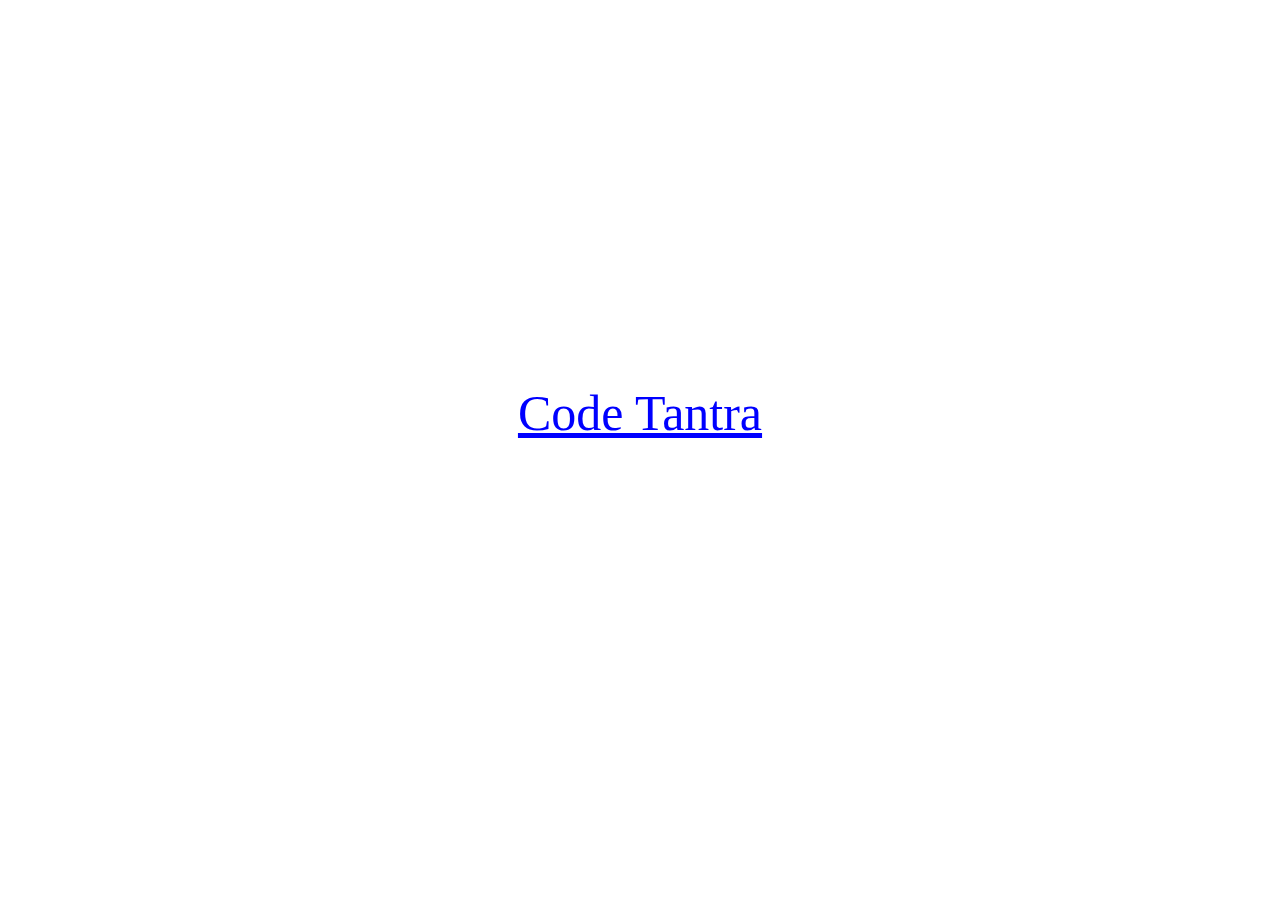
<file: index.html>
<!DOCTYPE html>
<html lang="en">
<head>
    <meta charset="UTF-8">
    <meta http-equiv="X-UA-Compatible" content="IE=edge">
    <meta name="viewport" content="width=1024">
    <title>Document</title>
    <link rel="stylesheet" href="styles.css">

    <style>
        a{
            text-align: center;
            font-family: cursive;
            font-size: 50px;
        }

    </style>
</head>
<body>

    <a href="codetantra.html" class="code">Code Tantra</a>
<!--     <a href="studentDetails.html" class="code">Project</a> -->

    
    
</body>
</html>
</file>
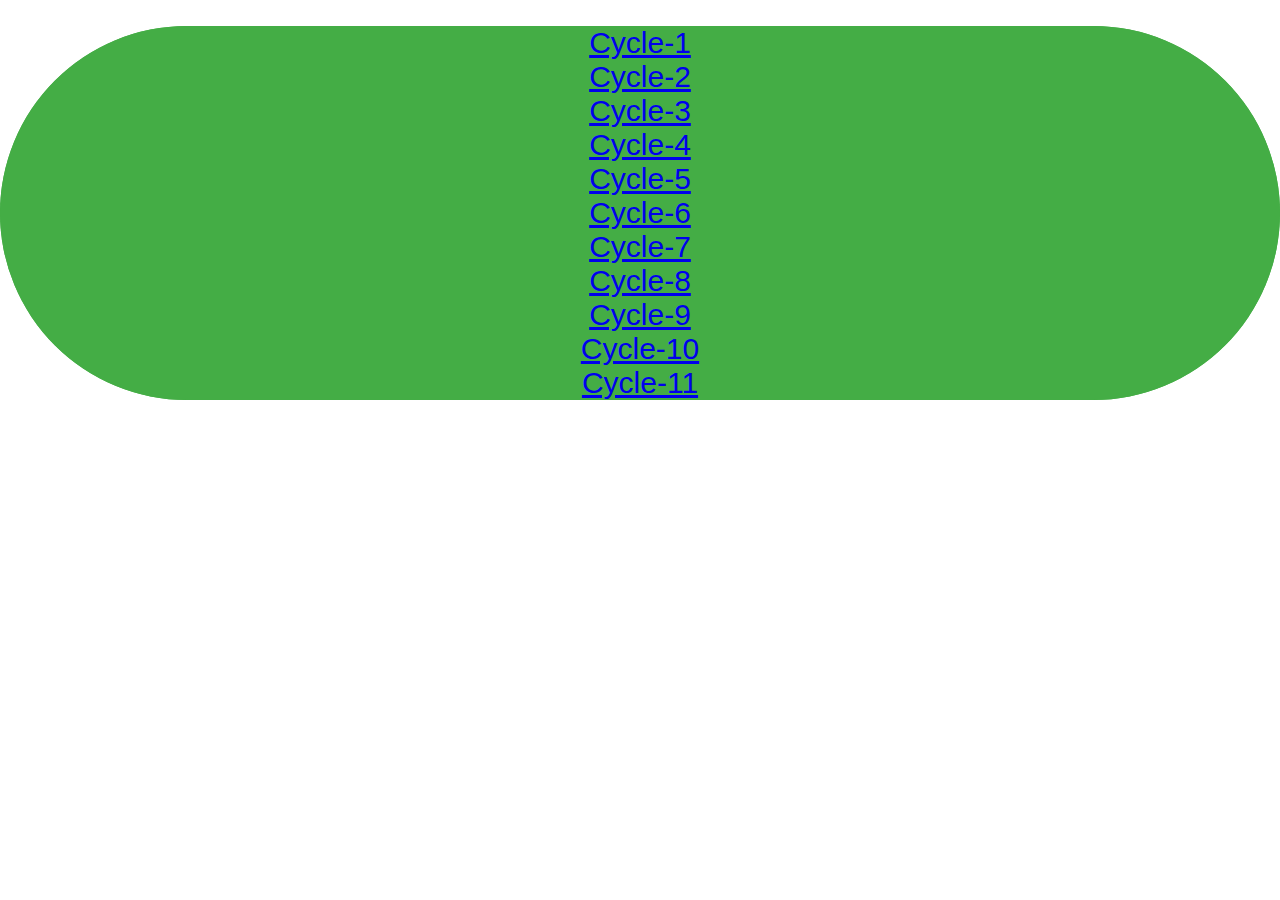
<file: codetantra.html>
<!DOCTYPE html>
<html lang="en">
<head>
    <meta charset="UTF-8">
    <meta http-equiv="X-UA-Compatible" content="IE=edge">
    <meta name="viewport" content="width=1024">
    <title>Document</title>
<link rel="stylesheet" href="styles.css">

</head>
<body>
    <div class="links">
    <center class="links">
    <a href="cycle1.html" class="link">Cycle-1</a><br>
    <a href="cycle2.html" class="link">Cycle-2</a><br>
    <a href="cycle3.html"class="link">Cycle-3</a><br>
    <a href="cycle4.html"class="link">Cycle-4</a><br>
    <a href="cycle5.html"class="link">Cycle-5</a><br>
    <a href="cycle6.html"class="link">Cycle-6</a><br>
    <a href="cycle7.html"class="link">Cycle-7</a><br>
    <a href="cycle8.html"class="link">Cycle-8</a><br>
    <a href="cycle9.html"class="link">Cycle-9</a><br>
    <a href="cycle10.html"class="link">Cycle-10</a><br>
    <a href="cycle11.html"class="link">Cycle-11</a><br>
</center>
</div>
</body>
</html>
</file>
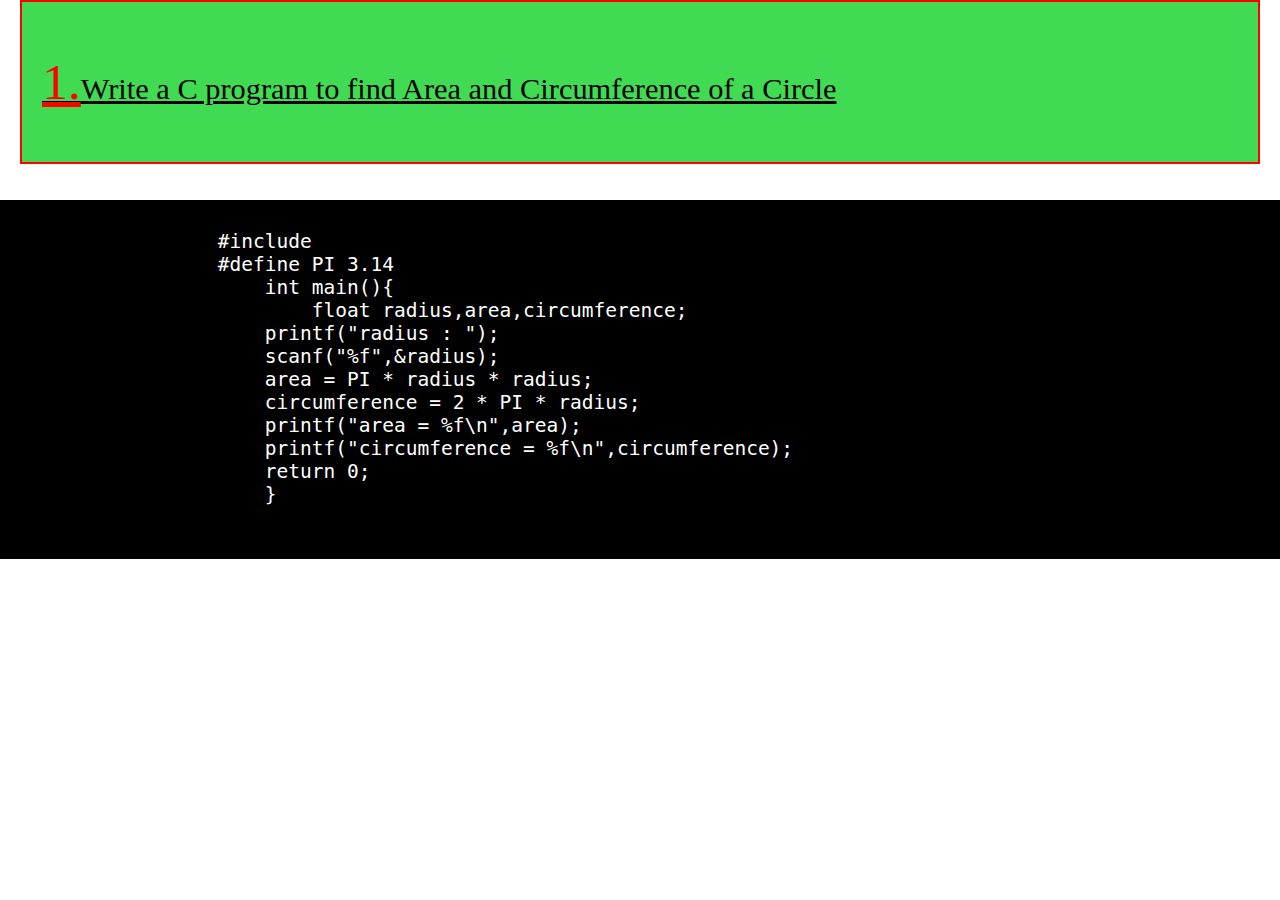
<file: cycle1.html>
<!DOCTYPE html>
<html lang="en">
<head>
    <meta charset="UTF-8">
    <meta http-equiv="X-UA-Compatible" content="IE=edge">
   <meta name="viewport" content="width=1024">
     <link rel="stylesheet" href="cycles.css" />
    <title>Document</title>
<link rel="stylesheet" href="styles.css">


</head>
<body >

    <div>
        <div class="question">
            <p><span>1.</span>Write a C program to find Area and Circumference of a Circle</p>
        </div>
        <br>
        <br>
        <div class="solution">
            <pre>
                #include <stdio.h>
                #define PI 3.14
                    int main(){
                        float radius,area,circumference;
                    printf("radius : ");
                    scanf("%f",&radius);
                    area = PI * radius * radius;
                    circumference = 2 * PI * radius;
                    printf("area = %f\n",area);
                    printf("circumference = %f\n",circumference);
                    return 0;
                    }
            </pre>
        </div>



    </div>



    
</body>
</html>
</file>
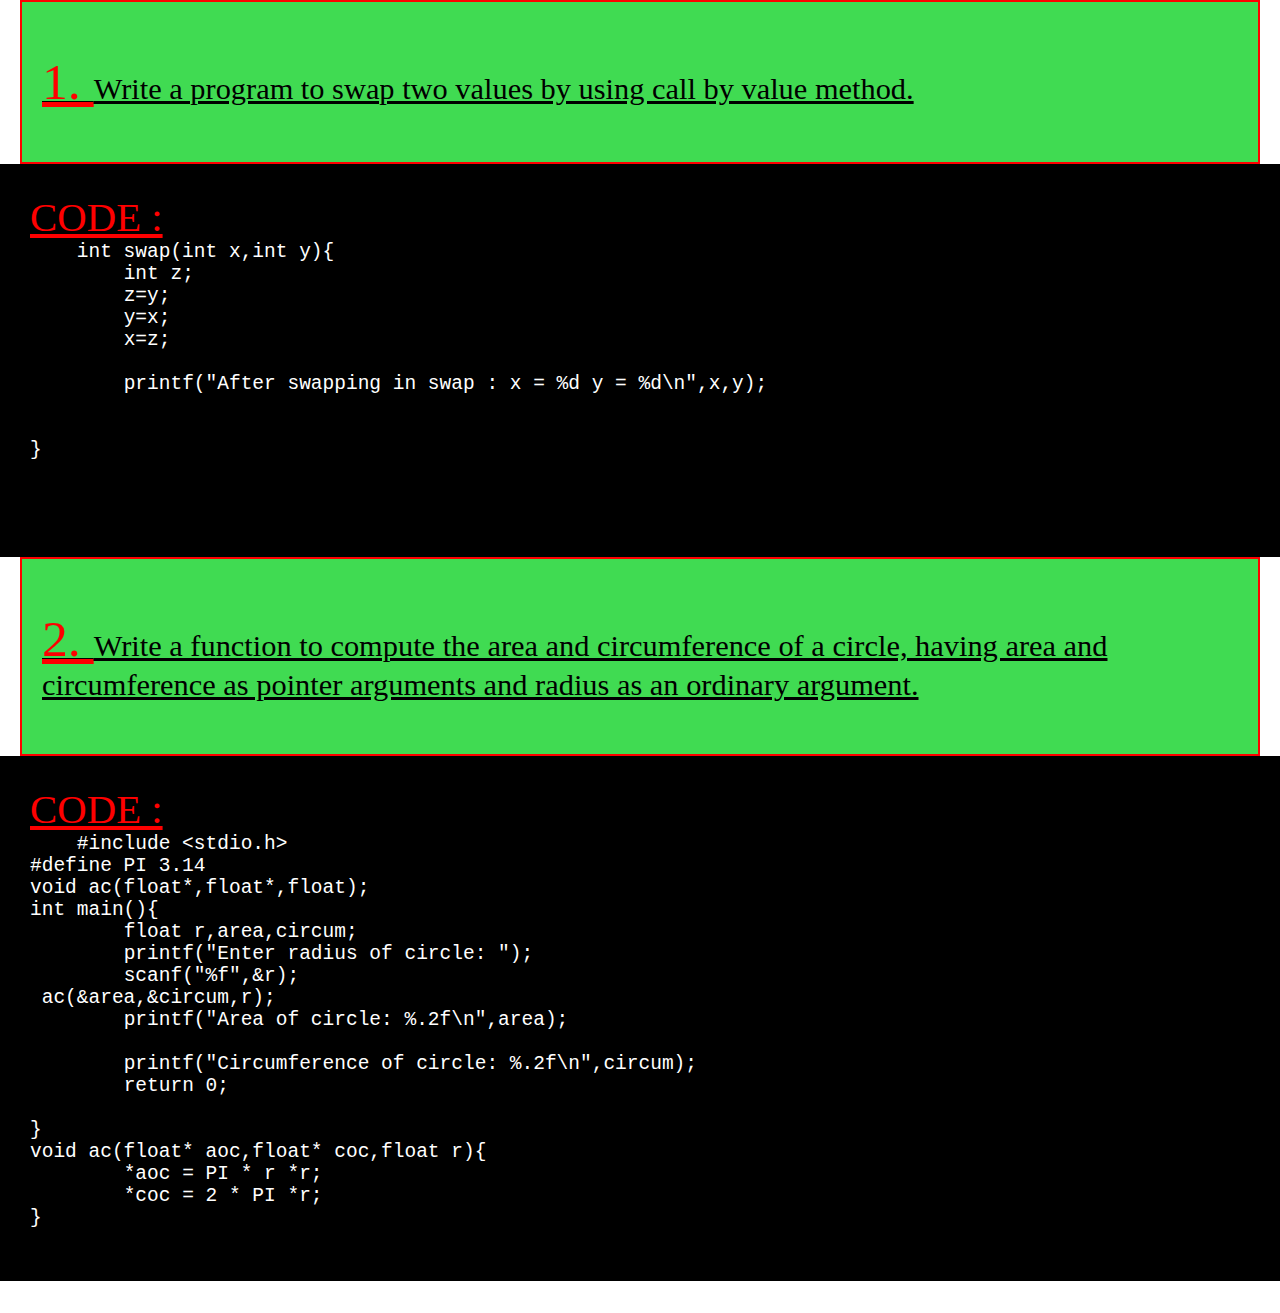
<file: cycle10.html>
<!DOCTYPE html>
<html>
  <head>
    <meta charset="UTF-8">
    <meta http-equiv="X-UA-Compatible" content="IE=edge">
  <meta name="viewport" content="width=1024">
    <title>Document</title>
    <link rel="stylesheet" href="cycles.css">
</head>
  <body>
  <div class="question">
    <p><span>1. </span>Write a program to swap two values by using call by value method.
</p>
  </div>
 <div class="solution">
  <span>CODE : </span>
  <pre>
    int swap(int x,int y){
	int z;
	z=y;
	y=x;
	x=z;

	printf("After swapping in swap : x = %d y = %d\n",x,y);

	
}
  </pre>
  <pre>
    
  </pre>
 </div>
 
 
 <div class="question">
    <p><span>2. </span>Write a function to compute the area and circumference of a circle, having area and circumference as pointer arguments and radius as an ordinary argument.</p>
  </div>
 <div class="solution">
  <span>CODE : </span>
  <pre>
    #include &ltstdio.h&gt
#define PI 3.14
void ac(float*,float*,float);
int main(){
	float r,area,circum;
	printf("Enter radius of circle: ");
	scanf("%f",&r);
 ac(&area,&circum,r);
	printf("Area of circle: %.2f\n",area);

	printf("Circumference of circle: %.2f\n",circum);
	return 0;
	
}
void ac(float* aoc,float* coc,float r){
	*aoc = PI * r *r;
	*coc = 2 * PI *r;
}
  </pre>
 </div>
 
 
 
 
 
 
 
  </body>
</html>
</file>
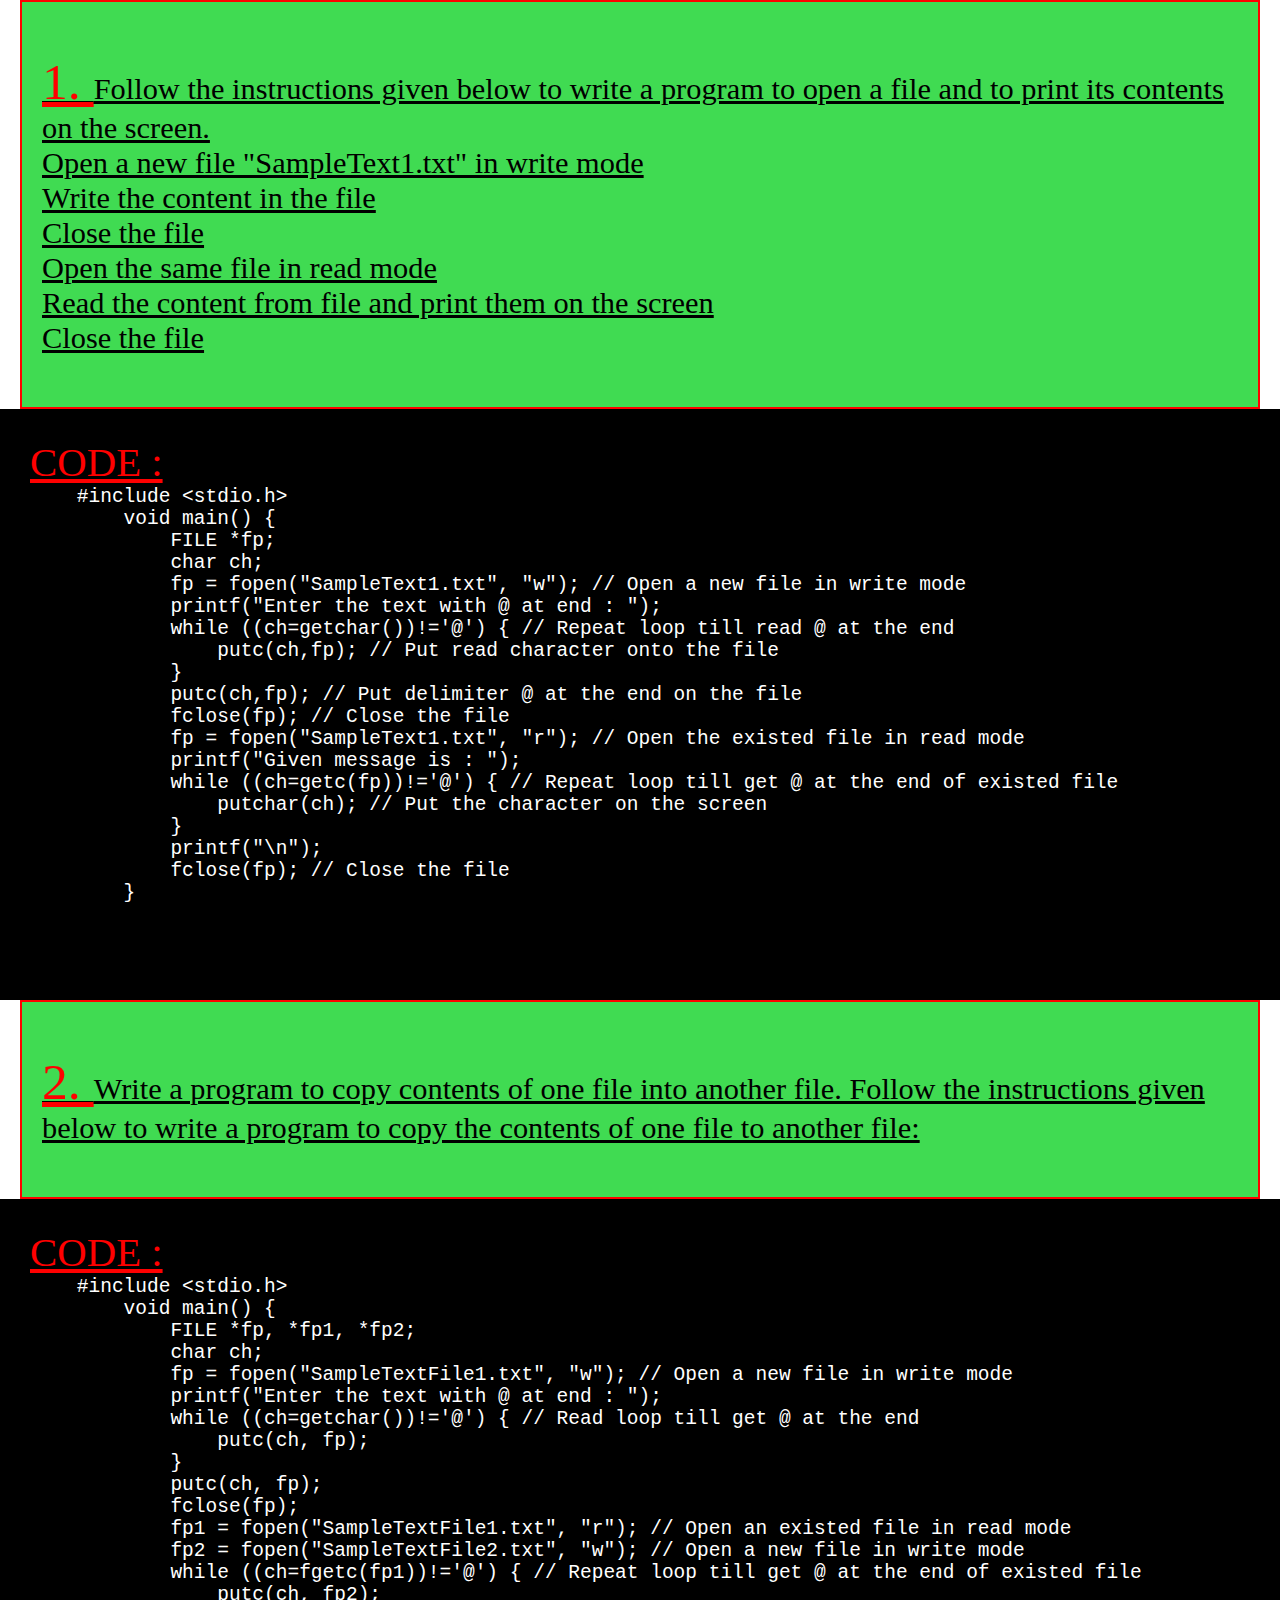
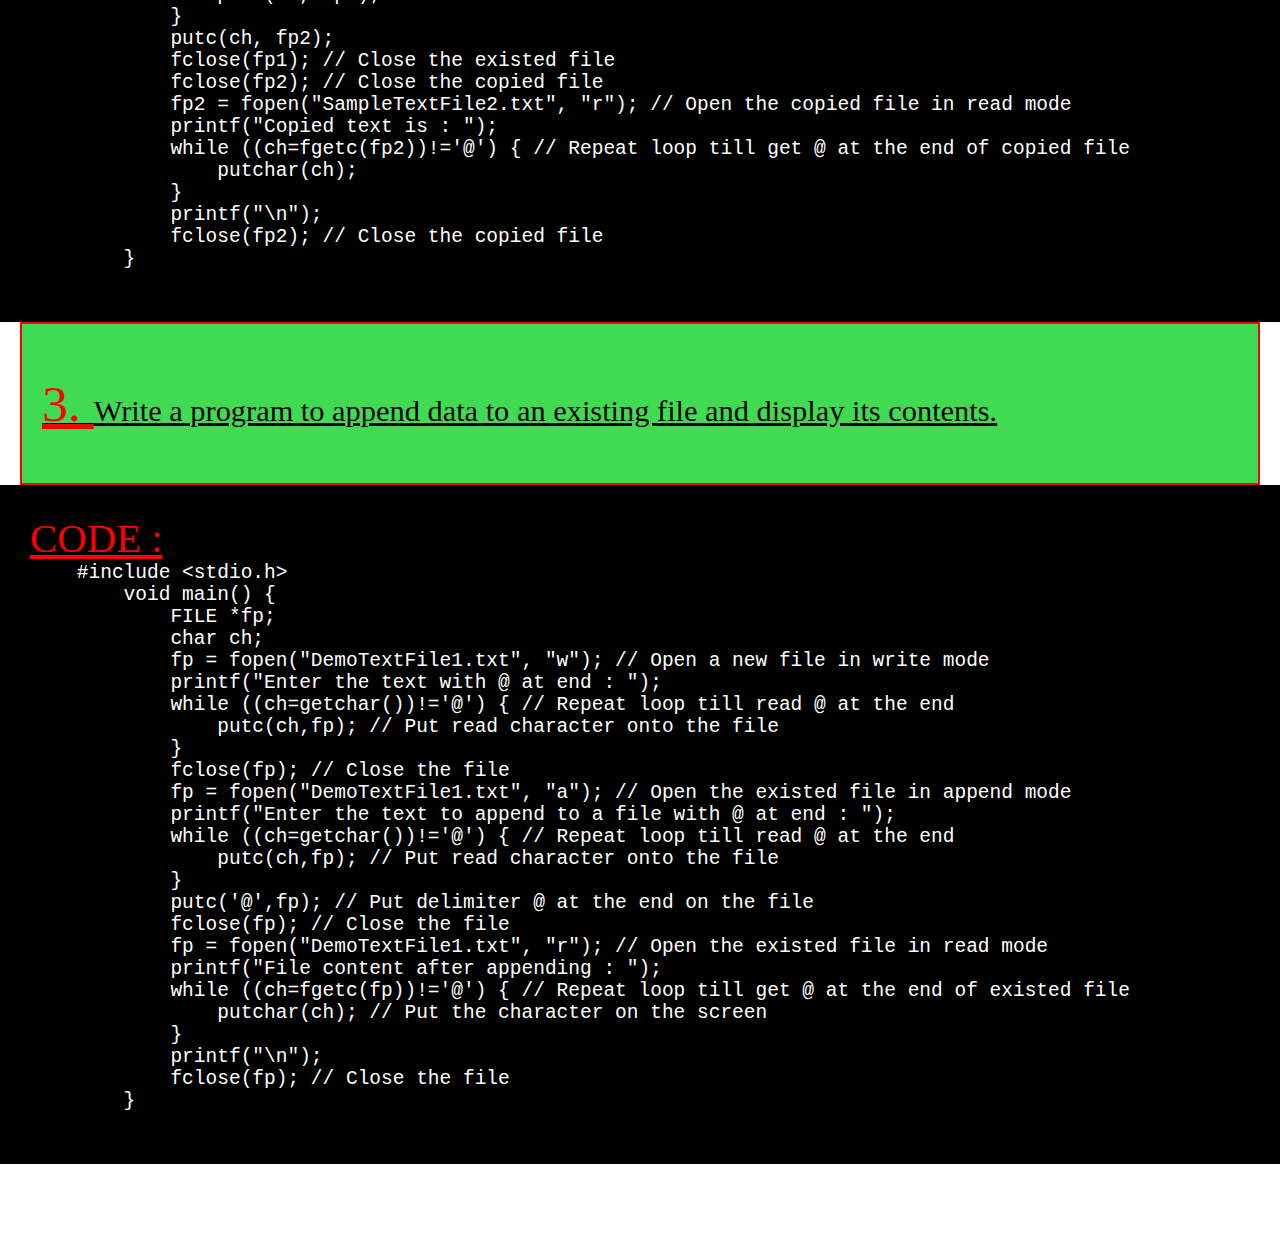
<file: cycle11.html>
<!DOCTYPE html>
<html>
  <head>
    
    <title>Hello, World!</title>
    <link rel="stylesheet" href="cycles.css" />
    <meta name="viewport" content="width=1024">
  </head>
  <body>
  <div class="question">
    <p><span>1. </span>
        Follow the instructions given below to write a program to open a file and to print its contents on the screen. <br>
        Open a new file "SampleText1.txt" in write mode <br>
        Write the content in the file <br>
        Close the file <br>
        Open the same file in read mode <br>
        Read the content from file and print them on the screen <br>
        Close the file
</p>
  </div>
 <div class="solution">
  <span>CODE : </span>
  <pre>
    #include &ltstdio.h&gt
        void main() {
            FILE *fp;
            char ch;
            fp = fopen("SampleText1.txt", "w"); // Open a new file in write mode
            printf("Enter the text with @ at end : ");
            while ((ch=getchar())!='@') { // Repeat loop till read @ at the end
                putc(ch,fp); // Put read character onto the file 
            }
            putc(ch,fp); // Put delimiter @ at the end on the file
            fclose(fp); // Close the file
            fp = fopen("SampleText1.txt", "r"); // Open the existed file in read mode
            printf("Given message is : ");
            while ((ch=getc(fp))!='@') { // Repeat loop till get @ at the end of existed file
                putchar(ch); // Put the character on the screen
            }
            printf("\n");
            fclose(fp); // Close the file
        }
  </pre>
  <pre>
    
  </pre>
 </div>
 
 
 <div class="question">
    <p><span>2. </span>Write a program to copy contents of one file into another file. Follow the instructions given below to write a program to copy the contents of one file to another file:  </p></div>
 <div class="solution">
  <span>CODE : </span>
  <pre>
    #include &ltstdio.h&gt
        void main() {
            FILE *fp, *fp1, *fp2;
            char ch;
            fp = fopen("SampleTextFile1.txt", "w"); // Open a new file in write mode
            printf("Enter the text with @ at end : ");
            while ((ch=getchar())!='@') { // Read loop till get @ at the end
                putc(ch, fp);
            }
            putc(ch, fp);
            fclose(fp);
            fp1 = fopen("SampleTextFile1.txt", "r"); // Open an existed file in read mode
            fp2 = fopen("SampleTextFile2.txt", "w"); // Open a new file in write mode
            while ((ch=fgetc(fp1))!='@') { // Repeat loop till get @ at the end of existed file
                putc(ch, fp2);
            }
            putc(ch, fp2);
            fclose(fp1); // Close the existed file
            fclose(fp2); // Close the copied file
            fp2 = fopen("SampleTextFile2.txt", "r"); // Open the copied file in read mode
            printf("Copied text is : ");
            while ((ch=fgetc(fp2))!='@') { // Repeat loop till get @ at the end of copied file
                putchar(ch);
            }
            printf("\n");
            fclose(fp2); // Close the copied file
        }
  </pre>
 </div>
 

 <div class="question">
    <p><span>3. </span>Write a program to append data to an existing file and display its contents. </p> </div>
 <div class="solution">
  <span>CODE : </span>
  <pre>
    #include &ltstdio.h&gt
        void main() {
            FILE *fp;
            char ch;
            fp = fopen("DemoTextFile1.txt", "w"); // Open a new file in write mode
            printf("Enter the text with @ at end : ");
            while ((ch=getchar())!='@') { // Repeat loop till read @ at the end
                putc(ch,fp); // Put read character onto the file 
            }
            fclose(fp); // Close the file
            fp = fopen("DemoTextFile1.txt", "a"); // Open the existed file in append mode
            printf("Enter the text to append to a file with @ at end : ");
            while ((ch=getchar())!='@') { // Repeat loop till read @ at the end
                putc(ch,fp); // Put read character onto the file
            }
            putc('@',fp); // Put delimiter @ at the end on the file
            fclose(fp); // Close the file
            fp = fopen("DemoTextFile1.txt", "r"); // Open the existed file in read mode
            printf("File content after appending : ");
            while ((ch=fgetc(fp))!='@') { // Repeat loop till get @ at the end of existed file
                putchar(ch); // Put the character on the screen
            }
            printf("\n");
            fclose(fp); // Close the file
        }
  </pre>
 </div>
 


 <!-- <div class="question">
    <p><span>2. </span>  </div>
 <div class="solution">
  <span>CODE : </span>
  <pre>
   
  </pre>
 </div>
  -->
 
 
 
 
 
 
  </body>
</html>
</file>
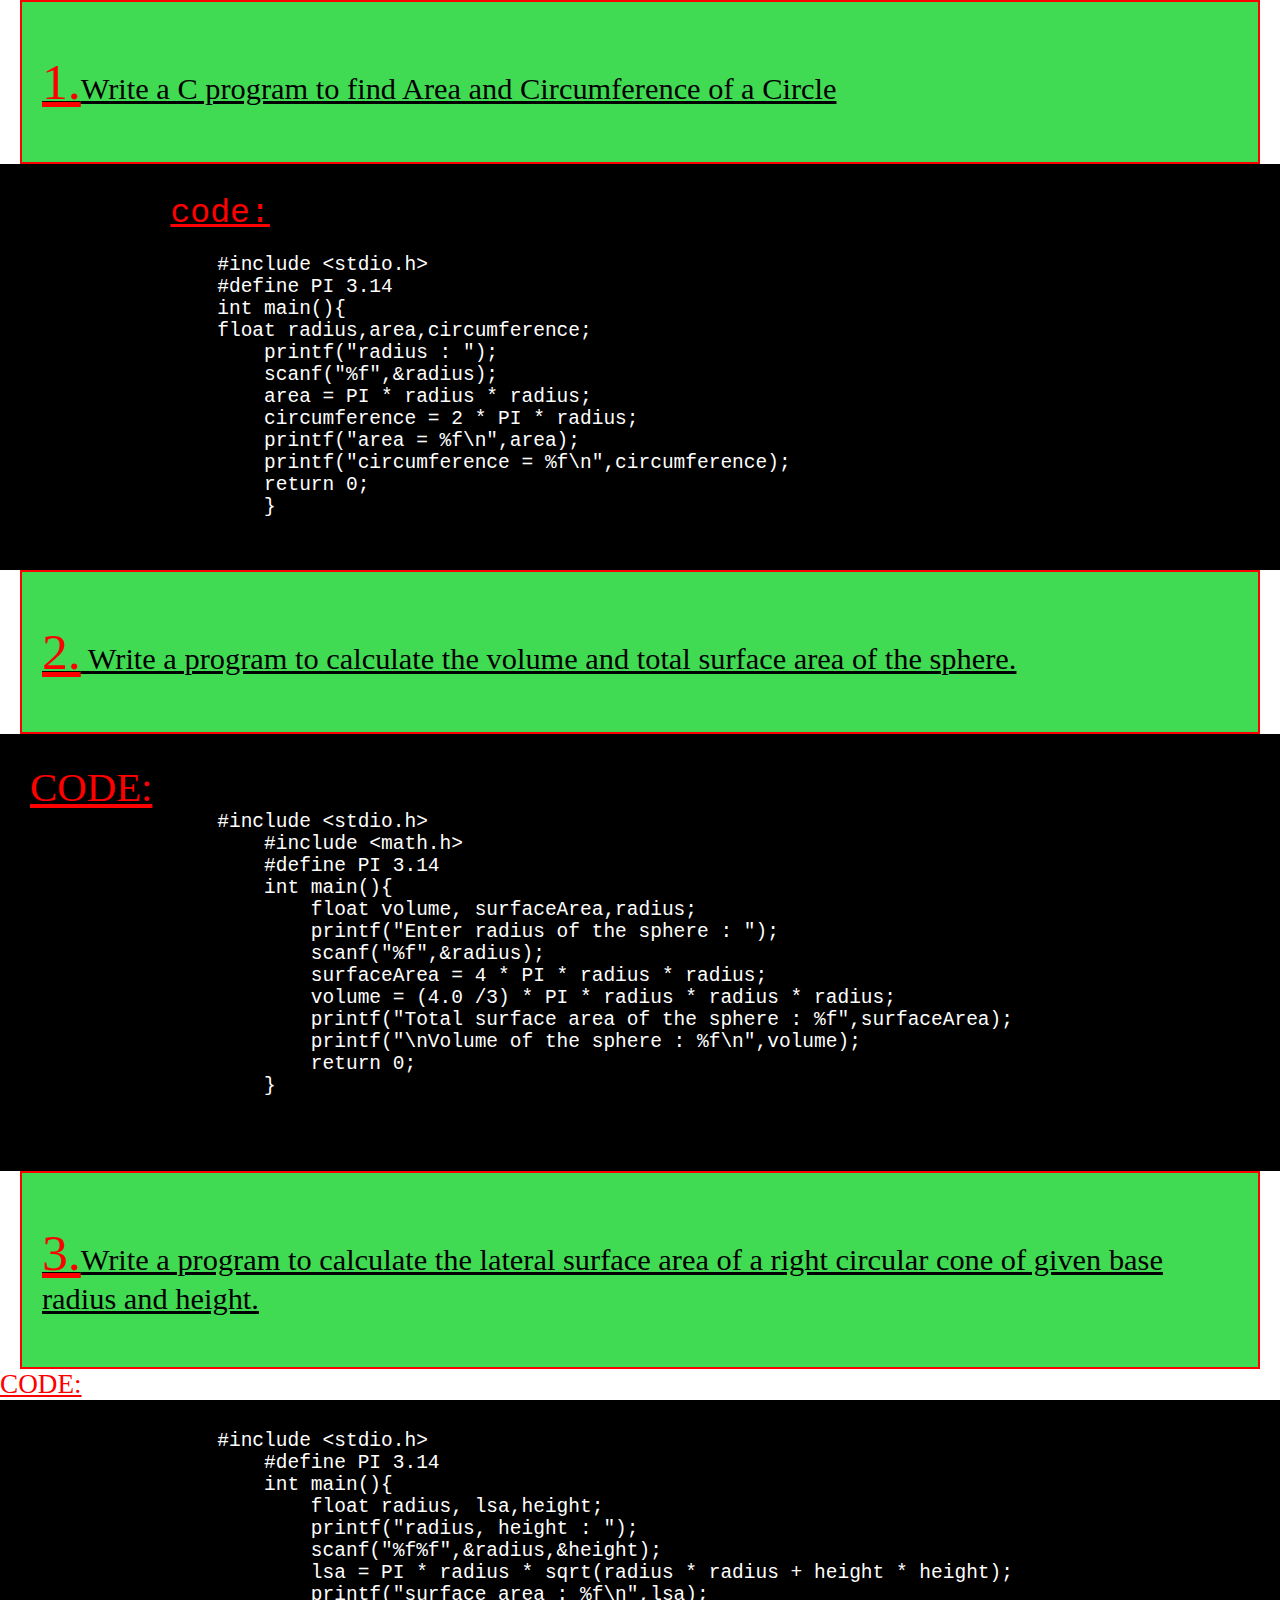
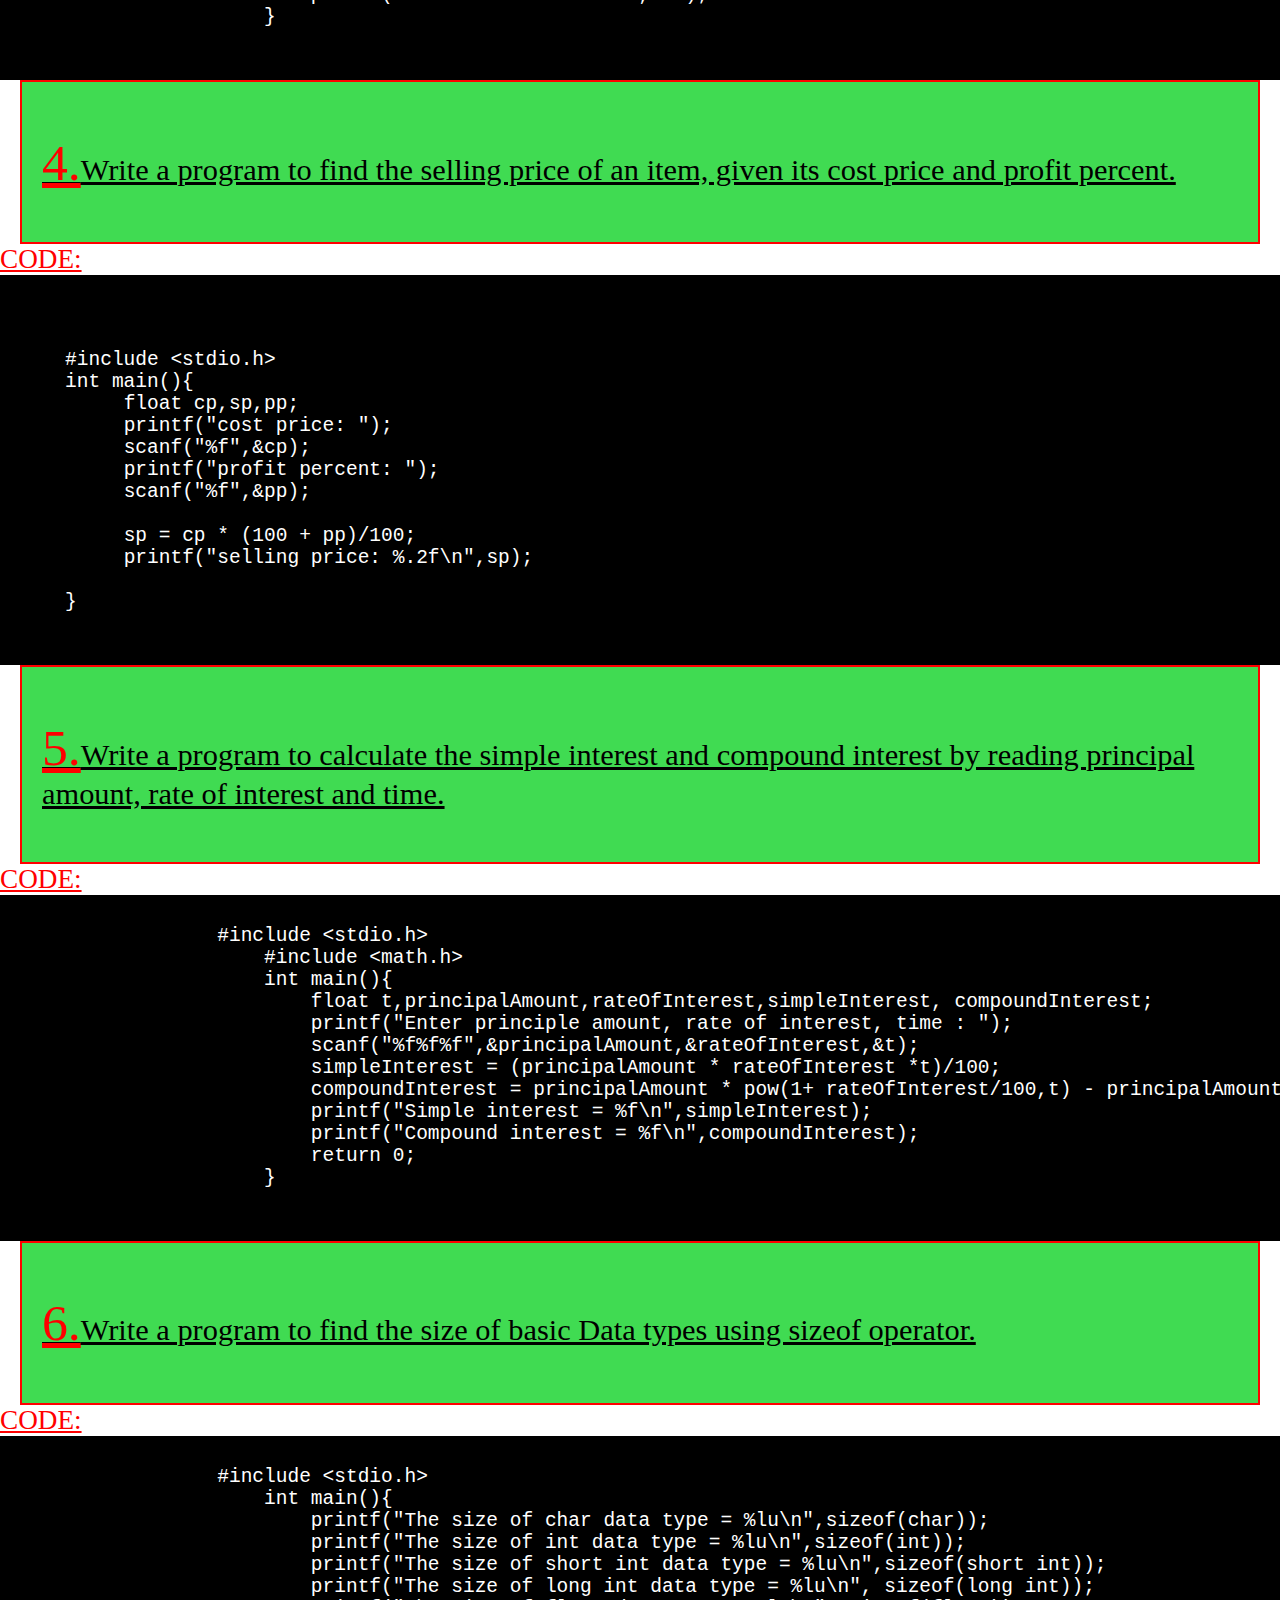
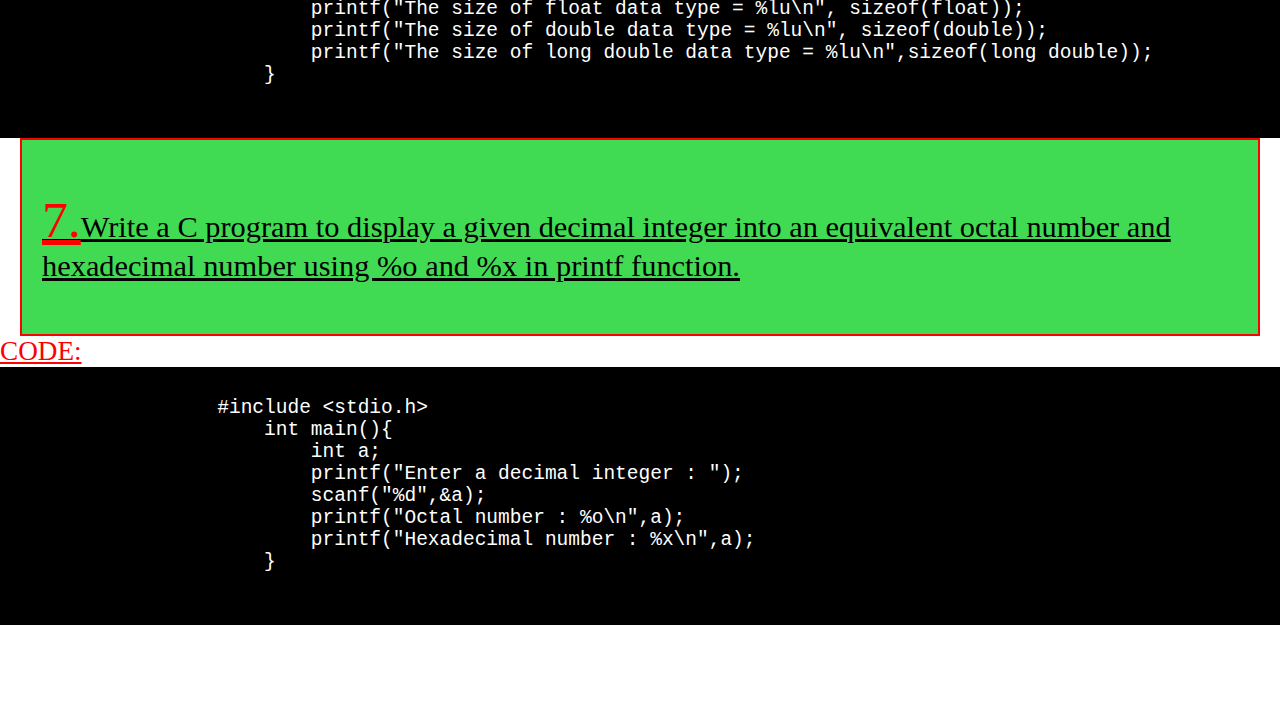
<file: cycle2.html>
<!DOCTYPE html>
<html lang="en">
<head>
    <meta charset="UTF-8">
    <meta http-equiv="X-UA-Compatible" content="IE=edge">
  <meta name="viewport" content="width=1024">
    <title>Document</title>
    <link rel="stylesheet" href="cycles.css">
</head>
<body >

    <div>
        <div class="question">
            <p><span>1.</span>Write a C program to find Area and Circumference of a Circle</p>
        </div>
       

        <div class="solution">
            <pre>
            <span>code:</span><br>
                #include &ltstdio.h&gt
                #define PI 3.14
                int main(){
                float radius,area,circumference;
                    printf("radius : ");
                    scanf("%f",&radius);
                    area = PI * radius * radius;
                    circumference = 2 * PI * radius;
                    printf("area = %f\n",area);
                    printf("circumference = %f\n",circumference);
                    return 0;
                    }
            </pre>
        </div>


        <div class="question"> 

            <p><span>2.</span> Write a program to calculate the volume and total surface area of the sphere.
            </p>
        </div>
        <div class="solution">
            <span>CODE: </span>
            <pre>
                #include &ltstdio.h&gt
                    #include &ltmath.h&gt
                    #define PI 3.14
                    int main(){
                        float volume, surfaceArea,radius;
                        printf("Enter radius of the sphere : ");
                        scanf("%f",&radius);
                        surfaceArea = 4 * PI * radius * radius;
                        volume = (4.0 /3) * PI * radius * radius * radius;
                        printf("Total surface area of the sphere : %f",surfaceArea);
                        printf("\nVolume of the sphere : %f\n",volume);
                        return 0;
                    }
                
            </pre>
        </div>


        
        <div class="question"> 

            <p><span>3.</span>Write a program to calculate the lateral surface area of a right circular cone of given base radius and height.</p>
        </div>
        <span>CODE: </span>
        
        <div class="solution">

            <pre>
                #include &ltstdio.h&gt
                    #define PI 3.14
                    int main(){
                        float radius, lsa,height;
                        printf("radius, height : ");
                        scanf("%f%f",&radius,&height);
                        lsa = PI * radius * sqrt(radius * radius + height * height);
                        printf("surface area : %f\n",lsa);
                    }
            </pre>
        </div>



        
        <div class="question"> 

            <p><span>4.</span>Write a program to find the selling price of an item, given its cost price and profit percent.
            </p>
        </div>
        <span>CODE: </span>
        <div class="solution">
            <pre>
               
   
   #include &ltstdio.h&gt
   int main(){
   	float cp,sp,pp;
   	printf("cost price: ");
   	scanf("%f",&cp);
   	printf("profit percent: ");
   	scanf("%f",&pp);
   	
   	sp = cp * (100 + pp)/100;
   	printf("selling price: %.2f\n",sp);
   	
   }
            </pre>
        </div>



        
        <div class="question"> 

            <p><span>5.</span>Write a program to calculate the simple interest and compound interest by reading principal amount, rate of interest and time.</p>
        </div>
        <span>CODE: </span>
        <div class="solution">
            <pre>
                #include &ltstdio.h&gt
                    #include &ltmath.h&gt
                    int main(){
                        float t,principalAmount,rateOfInterest,simpleInterest, compoundInterest;
                        printf("Enter principle amount, rate of interest, time : ");
                        scanf("%f%f%f",&principalAmount,&rateOfInterest,&t);
                        simpleInterest = (principalAmount * rateOfInterest *t)/100;
                        compoundInterest = principalAmount * pow(1+ rateOfInterest/100,t) - principalAmount;
                        printf("Simple interest = %f\n",simpleInterest);
                        printf("Compound interest = %f\n",compoundInterest);
                        return 0;
                    }
            </pre>
        </div>



        
        <div class="question"> 

            <p><span>6.</span>Write a program to find the size of basic Data types using sizeof operator.
            </p>
        </div>
        <span>CODE: </span>
        <div class="solution">
            <pre>
                #include &ltstdio.h&gt
                    int main(){
                        printf("The size of char data type = %lu\n",sizeof(char));
                        printf("The size of int data type = %lu\n",sizeof(int));
                        printf("The size of short int data type = %lu\n",sizeof(short int));
                        printf("The size of long int data type = %lu\n", sizeof(long int));
                        printf("The size of float data type = %lu\n", sizeof(float));
                        printf("The size of double data type = %lu\n", sizeof(double));
                        printf("The size of long double data type = %lu\n",sizeof(long double));
                    }
            </pre>
        </div>




        
        <div class="question"> 

            <p><span>7.</span>Write a C program to display a given decimal integer into an equivalent octal number and hexadecimal number using %o and %x in printf function.
            </p>
        </div>
        <span>CODE: </span>
        <div class="solution">
            <pre>
                #include &ltstdio.h&gt
                    int main(){
                        int a;
                        printf("Enter a decimal integer : ");
                        scanf("%d",&a);
                        printf("Octal number : %o\n",a);
                        printf("Hexadecimal number : %x\n",a);
                    }
            </pre>
        </div>






    </div>



    
</body>
</html>
</file>
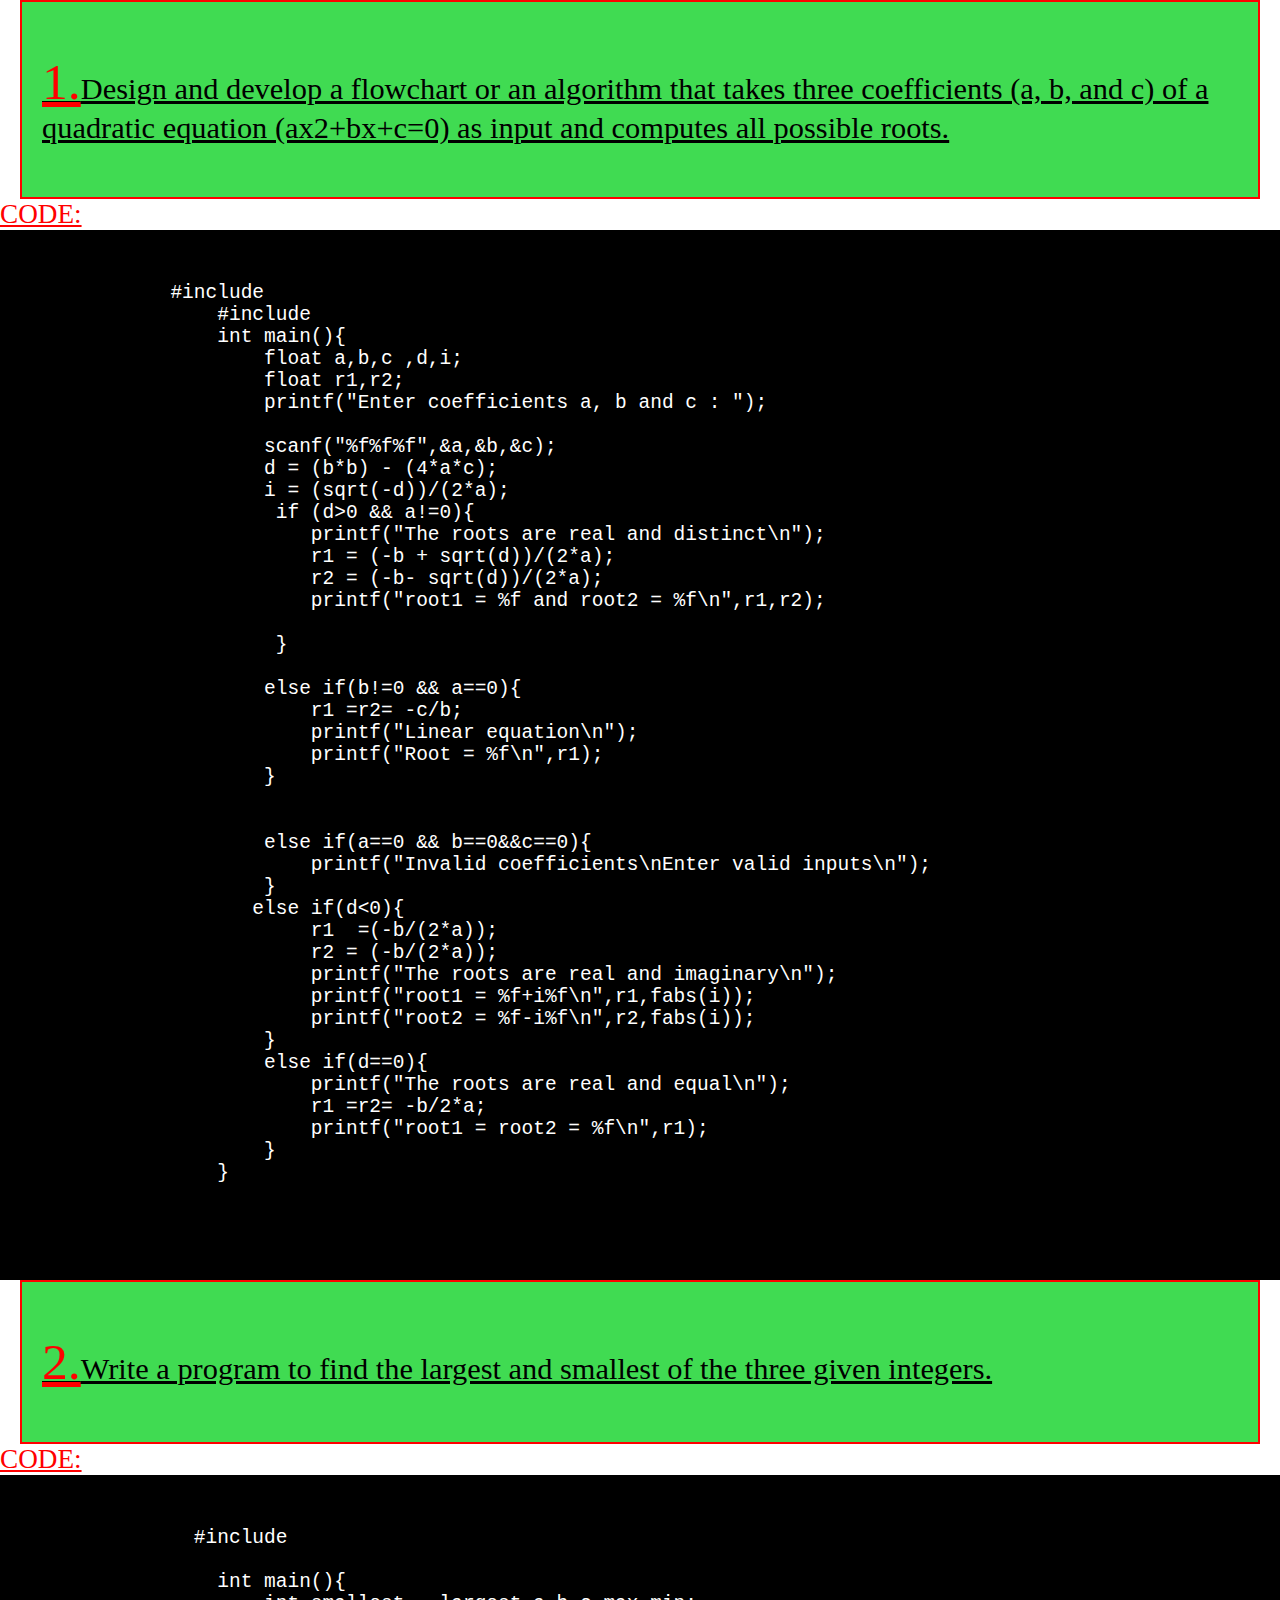
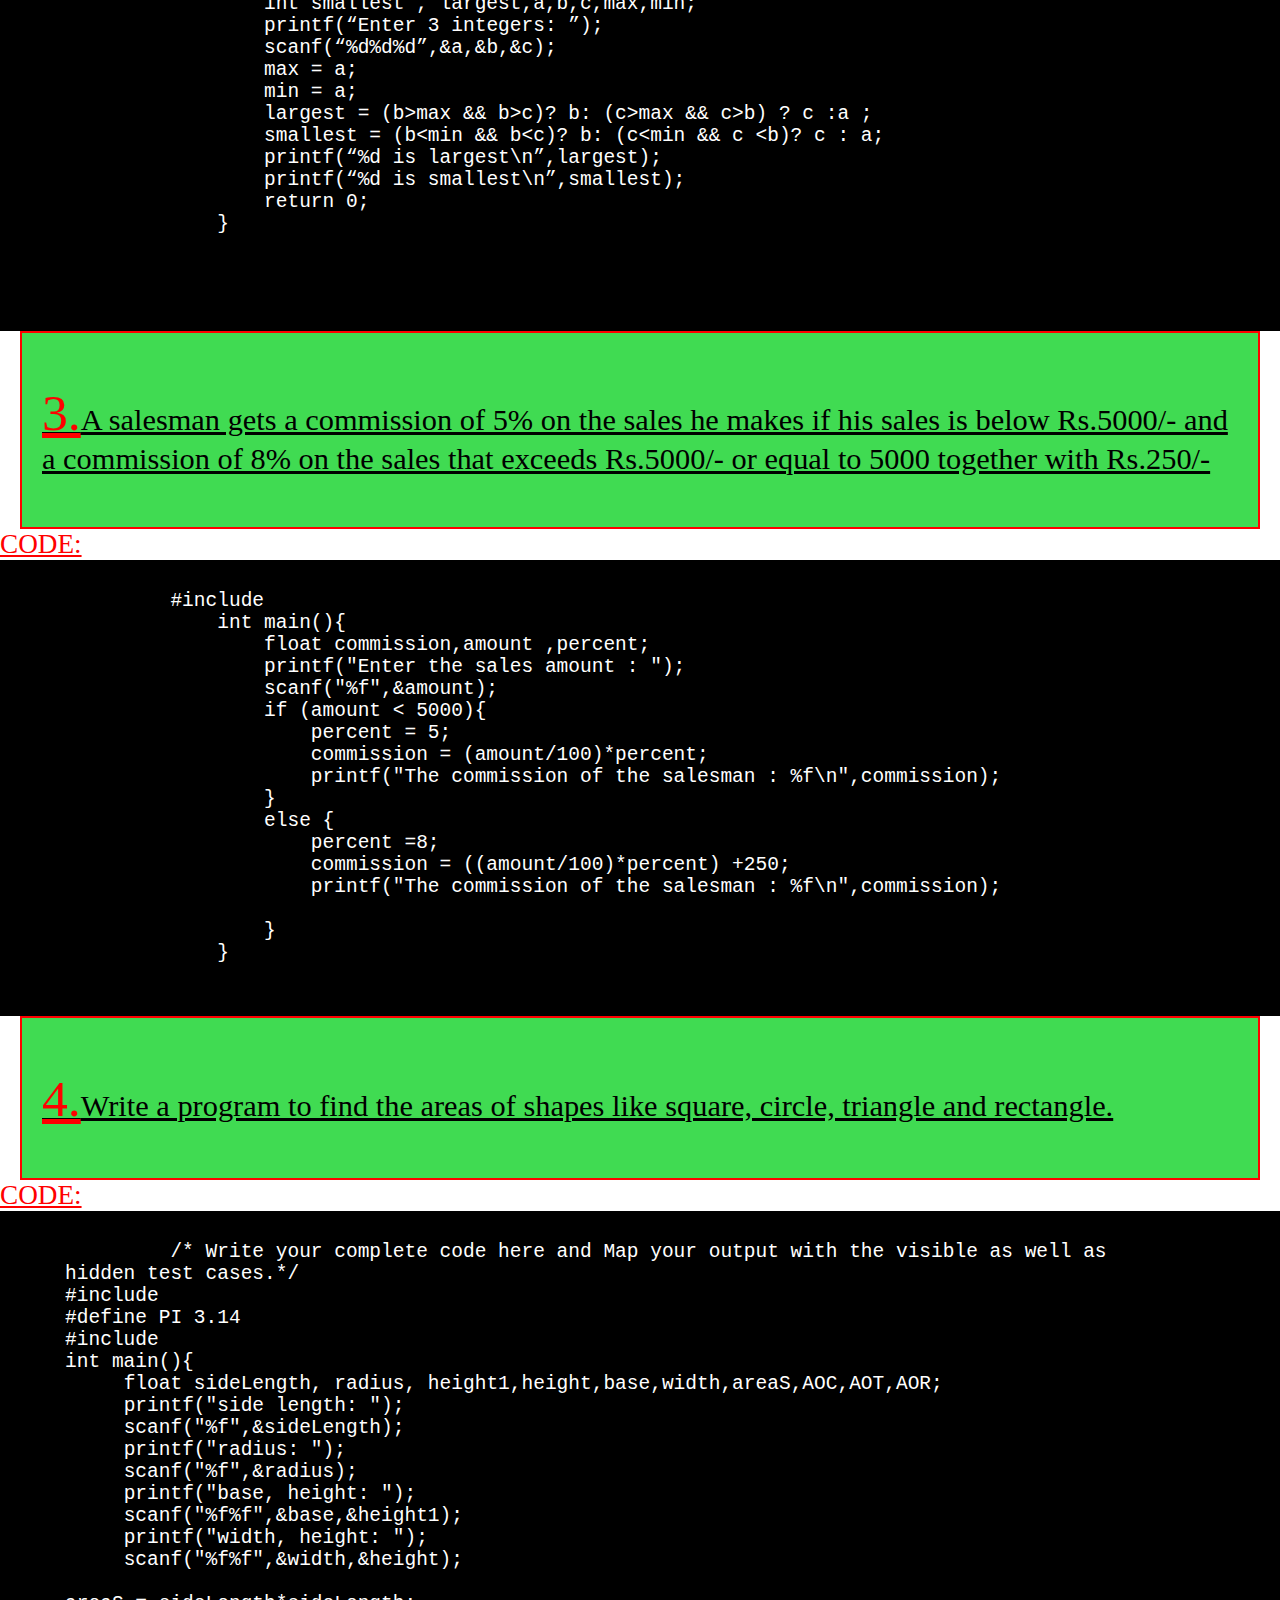
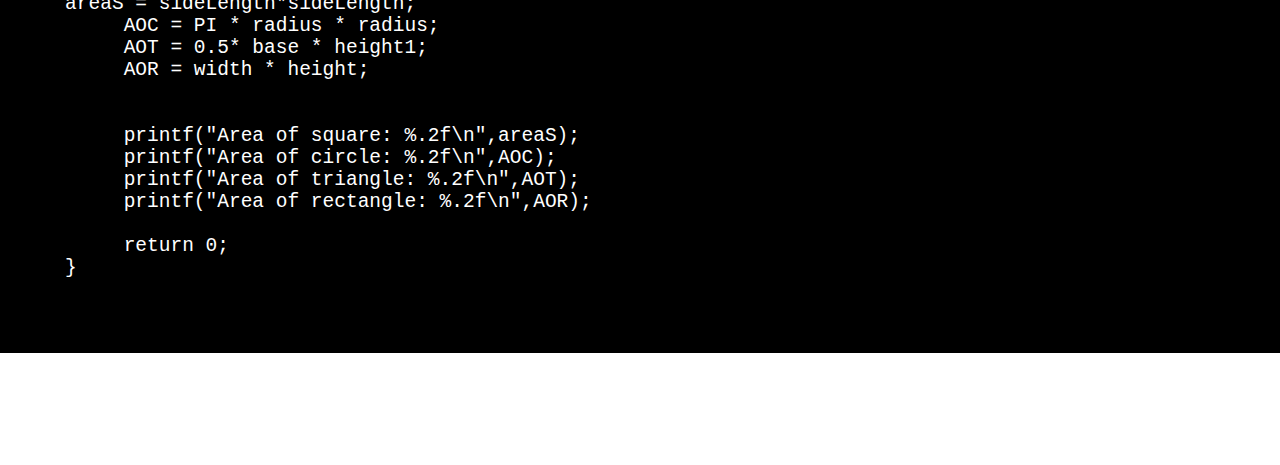
<file: cycle3.html>
<!DOCTYPE html>
<html lang="en">
<head>
    <meta charset="UTF-8">
    <meta http-equiv="X-UA-Compatible" content="IE=edge">
  <meta name="viewport" content="width=1024">
    <title>Document</title>
    <link rel="stylesheet" href="cycles.css">
</head>
<body>
    
        
    <div class="question"> 

        <p><span>1.</span>Design and develop a flowchart or an algorithm that takes three coefficients (a, b, and c) of a quadratic equation (ax2+bx+c=0) as input and computes all possible roots.</p>
    </div>
    <span>CODE: </span>
    <div class="solution">
        <pre>
          
            #include <stdio.h>
                #include <math.h>
                int main(){
                    float a,b,c ,d,i;
                    float r1,r2;
                    printf("Enter coefficients a, b and c : ");
                    
                    scanf("%f%f%f",&a,&b,&c);
                    d = (b*b) - (4*a*c);
                    i = (sqrt(-d))/(2*a);
                     if (d>0 && a!=0){
                        printf("The roots are real and distinct\n");
                        r1 = (-b + sqrt(d))/(2*a);
                        r2 = (-b- sqrt(d))/(2*a);
                        printf("root1 = %f and root2 = %f\n",r1,r2);
                         
                     }
                
                    else if(b!=0 && a==0){
                        r1 =r2= -c/b;
                        printf("Linear equation\n");
                        printf("Root = %f\n",r1);
                    }
                    
                    
                    else if(a==0 && b==0&&c==0){
                        printf("Invalid coefficients\nEnter valid inputs\n");
                    }
                   else if(d<0){
                        r1  =(-b/(2*a));
                        r2 = (-b/(2*a));
                        printf("The roots are real and imaginary\n");
                        printf("root1 = %f+i%f\n",r1,fabs(i));
                        printf("root2 = %f-i%f\n",r2,fabs(i));
                    }
                    else if(d==0){
                        printf("The roots are real and equal\n");
                        r1 =r2= -b/2*a;
                        printf("root1 = root2 = %f\n",r1);
                    }
                }
           
                
        </pre>
    </div>

        
    <div class="question"> 

        <p><span>2.</span>Write a program to find the largest and smallest of the three given integers.</p>
    </div>
    <span>CODE: </span>
    <div class="solution">
        <pre>
          
              #include <stdio.h>

                int main(){
                    int smallest , largest,a,b,c,max,min;
                    printf(<q>Enter 3 integers: </q>);
                    scanf(<q>%d%d%d</q>,&a,&b,&c);
                    max = a;
                    min = a;
                    largest = (b>max && b>c)? b: (c>max && c>b) ? c :a ;
                    smallest = (b&ltmin && b&ltc)? b: (c&ltmin && c &ltb)? c : a;
                    printf(<q>%d is largest\n</q>,largest);
                    printf(<q>%d is smallest\n</q>,smallest);
                    return 0;
                }
           
                
        </pre>
    </div>

        
    <div class="question"> 

        <p><span>3.</span>A salesman gets a commission of 5% on the sales he makes if his sales is below Rs.5000/- and a commission of 8% on the sales that exceeds Rs.5000/- or equal to 5000 together with Rs.250/-</p>
    </div>
    <span>CODE: </span>
    <div class="solution">
        <pre>
            #include <stdio.h>
                int main(){
                    float commission,amount ,percent;
                    printf("Enter the sales amount : ");
                    scanf("%f",&amount);
                    if (amount &lt 5000){
                        percent = 5;
                        commission = (amount/100)*percent;
                        printf("The commission of the salesman : %f\n",commission);
                    }
                    else {
                        percent =8;
                        commission = ((amount/100)*percent) +250;
                        printf("The commission of the salesman : %f\n",commission);
                        
                    }
                }
        </pre>
    </div>


    
        
    <div class="question"> 

        <p><span>4.</span>Write a program to find the areas of shapes like square, circle, triangle and rectangle.</p>
    </div>
    <span>CODE: </span>
    <div class="solution">
        <pre>
            /* Write your complete code here and Map your output with the visible as well as
   hidden test cases.*/
   #include <stdio.h>
   #define PI 3.14
   #include <math.h>
   int main(){
   	float sideLength, radius, height1,height,base,width,areaS,AOC,AOT,AOR;
   	printf("side length: ");
   	scanf("%f",&sideLength);
   	printf("radius: ");
   	scanf("%f",&radius);
   	printf("base, height: ");
   	scanf("%f%f",&base,&height1);
   	printf("width, height: ");
   	scanf("%f%f",&width,&height);
   	
   areaS = sideLength*sideLength;
   	AOC = PI * radius * radius;
   	AOT = 0.5* base * height1;
   	AOR = width * height;
   	
   	
   	printf("Area of square: %.2f\n",areaS);
   	printf("Area of circle: %.2f\n",AOC);
   	printf("Area of triangle: %.2f\n",AOT);
   	printf("Area of rectangle: %.2f\n",AOR);
   	
   	return 0;
   }
   
        </pre>
    </div>


    
</body>
</html>
</file>
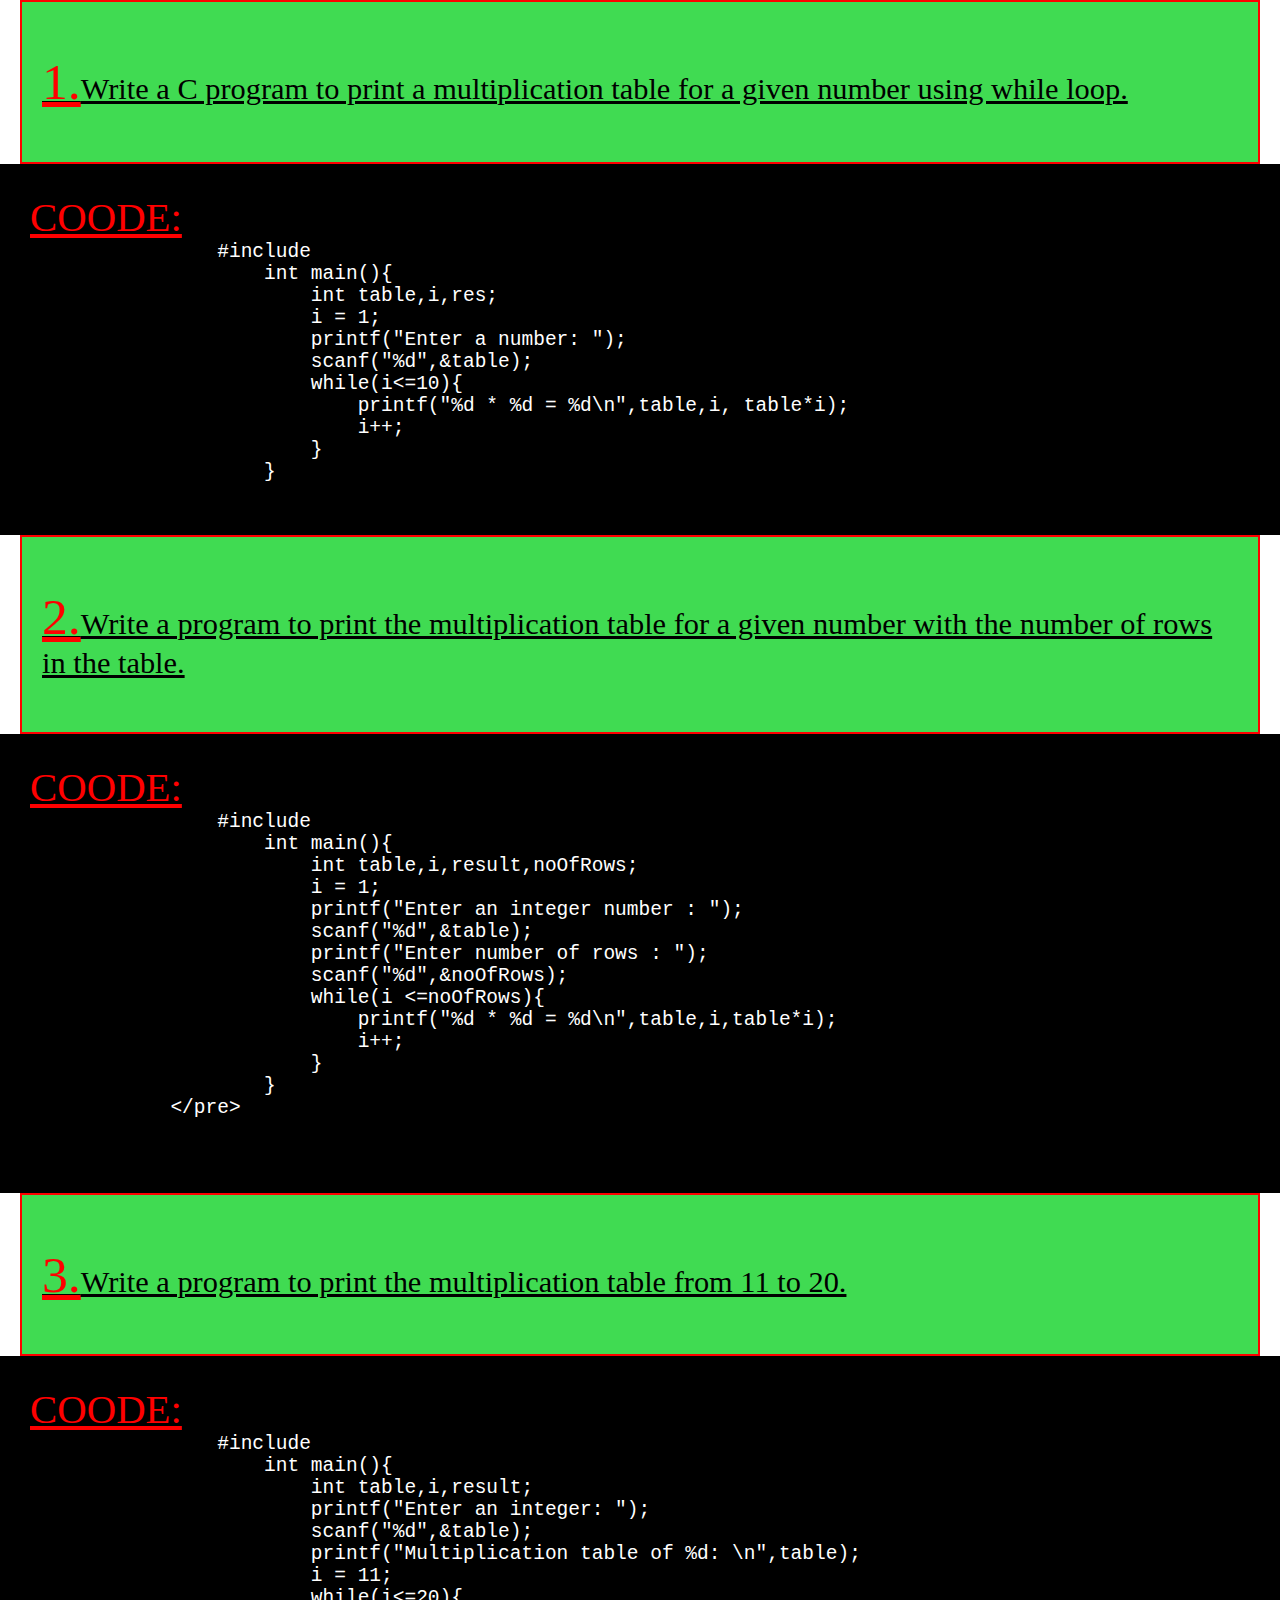
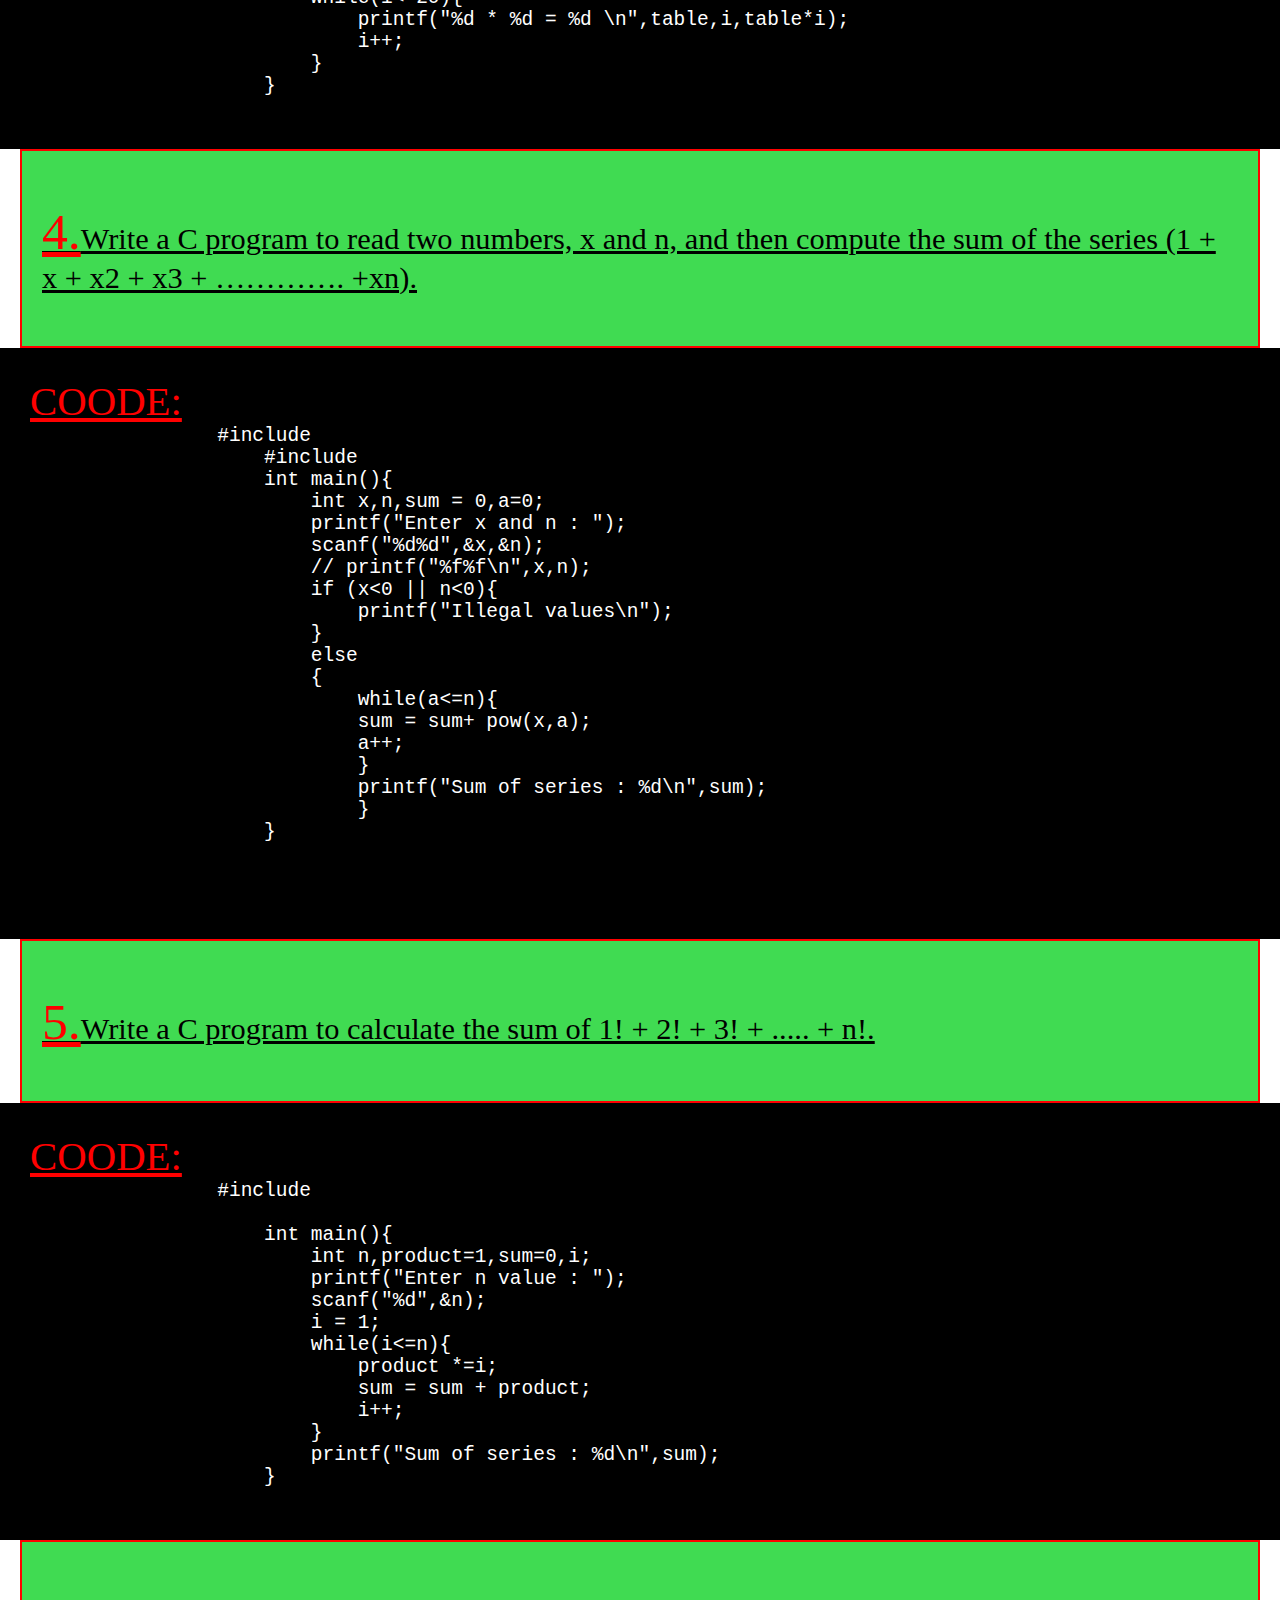
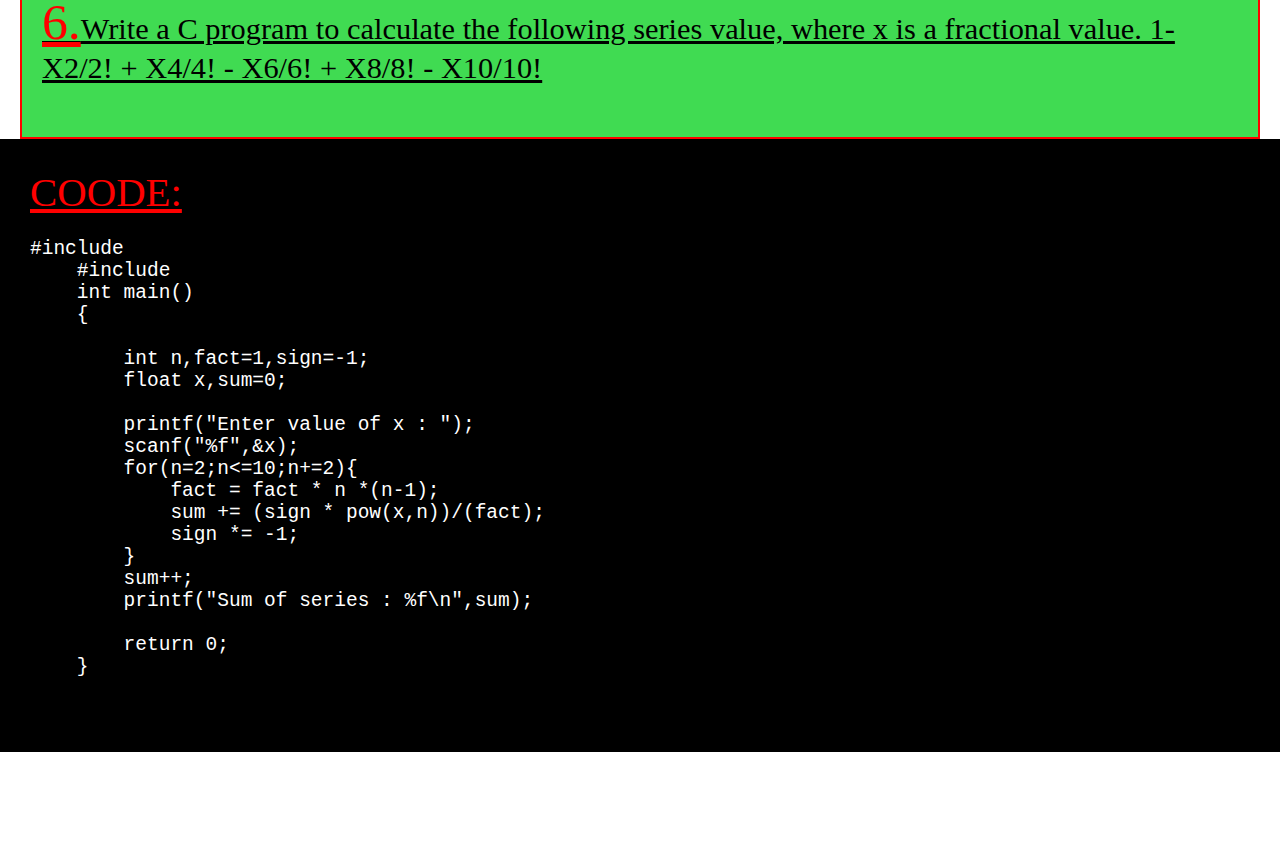
<file: cycle4.html>
<!DOCTYPE html>
<html lang="en">
<head>
    <meta charset="UTF-8">
    <meta http-equiv="X-UA-Compatible" content="IE=edge">
  <meta name="viewport" content="width=1024">
    <title>Document</title>
    <link rel="stylesheet" href="cycles.css">
</head>
<body>
    

    <div>

        <div class="question">

            <p><span>1.</span>Write a C program to print a multiplication table for a given number using while loop.</p>
        </div>

        <div class="solution">
            <span>COODE: </span>
            <pre>
                #include <stdio.h>
                    int main(){
                        int table,i,res;
                        i = 1;
                        printf("Enter a number: ");
                        scanf("%d",&table);
                        while(i<=10){
                            printf("%d * %d = %d\n",table,i, table*i);
                            i++;
                        }
                    }
            </pre>

        </div>


        
        <div class="question">

            <p><span>2.</span>Write a program to print the multiplication table for a given number with the number of rows in the table.</p>
        </div>

        <div class="solution">
            <span>COODE: </span>
            <pre>
                #include <stdio.h>
                    int main(){
                        int table,i,result,noOfRows;
                        i = 1;
                        printf("Enter an integer number : ");
                        scanf("%d",&table);
                        printf("Enter number of rows : ");
                        scanf("%d",&noOfRows);
                        while(i &lt=noOfRows){
                            printf("%d * %d = %d\n",table,i,table*i);
                            i++;
                        }
                    }
            &lt/pre>

        </div>


        
        <div class="question">

            <p><span>3.</span>Write a program to print the multiplication table from 11 to 20.</p>
        </div>

        <div class="solution">
            <span>COODE: </span>
            <pre>
                #include <stdio.h>
                    int main(){
                        int table,i,result;
                        printf("Enter an integer: ");
                        scanf("%d",&table);
                        printf("Multiplication table of %d: \n",table);
                        i = 11;
                        while(i&lt=20){
                            printf("%d * %d = %d \n",table,i,table*i);
                            i++;
                        }
                    }
            </pre>

        </div>



        
        <div class="question">

            <p><span>4.</span>Write a C program to read two numbers, x and n, and then compute the sum of the series (1 + x + x2 + x3 + …………. +xn).</p>
        </div>

        <div class="solution">
            <span>COODE: </span>
            <pre>
                #include <stdio.h>
                    #include <math.h>
                    int main(){
                        int x,n,sum = 0,a=0;
                        printf("Enter x and n : ");
                        scanf("%d%d",&x,&n);
                        // printf("%f%f\n",x,n);
                        if (x&lt0 || n&lt0){
                            printf("Illegal values\n");
                        }
                        else
                        {
                            while(a&lt=n){
                            sum = sum+ pow(x,a);
                            a++;
                            }
                            printf("Sum of series : %d\n",sum);
                            }
                    }
                   
                    
            </pre>

        </div>



        
        <div class="question">

            <p><span>5.</span>Write a C program to calculate the sum of 1! + 2! + 3! + ..... + n!.</p>
        </div>

        <div class="solution">
            <span>COODE: </span>
            <pre>
                #include <stdio.h>

                    int main(){
                        int n,product=1,sum=0,i;
                        printf("Enter n value : ");
                        scanf("%d",&n);
                        i = 1;
                        while(i&lt=n){
                            product *=i;
                            sum = sum + product;
                            i++;
                        }
                        printf("Sum of series : %d\n",sum);
                    }
            </pre>

        </div>



        
        <div class="question">

            <p><span>6.</span>Write a C program to calculate the following series value, where x is a fractional value.
                1- X2/2! + X4/4! - X6/6! + X8/8! - X10/10!</p>
        </div>

        <div class="solution">
            <span>COODE: </span>
            <pre>
                
#include <stdio.h>
    #include <math.h>
    int main()
    {
        
        int n,fact=1,sign=-1;
        float x,sum=0;
        
        printf("Enter value of x : ");
        scanf("%f",&x);
        for(n=2;n&lt=10;n+=2){
            fact = fact * n *(n-1);
            sum += (sign * pow(x,n))/(fact);
            sign *= -1;
        }
        sum++;
        printf("Sum of series : %f\n",sum);
        
        return 0;
    }
    
            </pre>

        </div>



    </div>
</body>
</html>
</file>
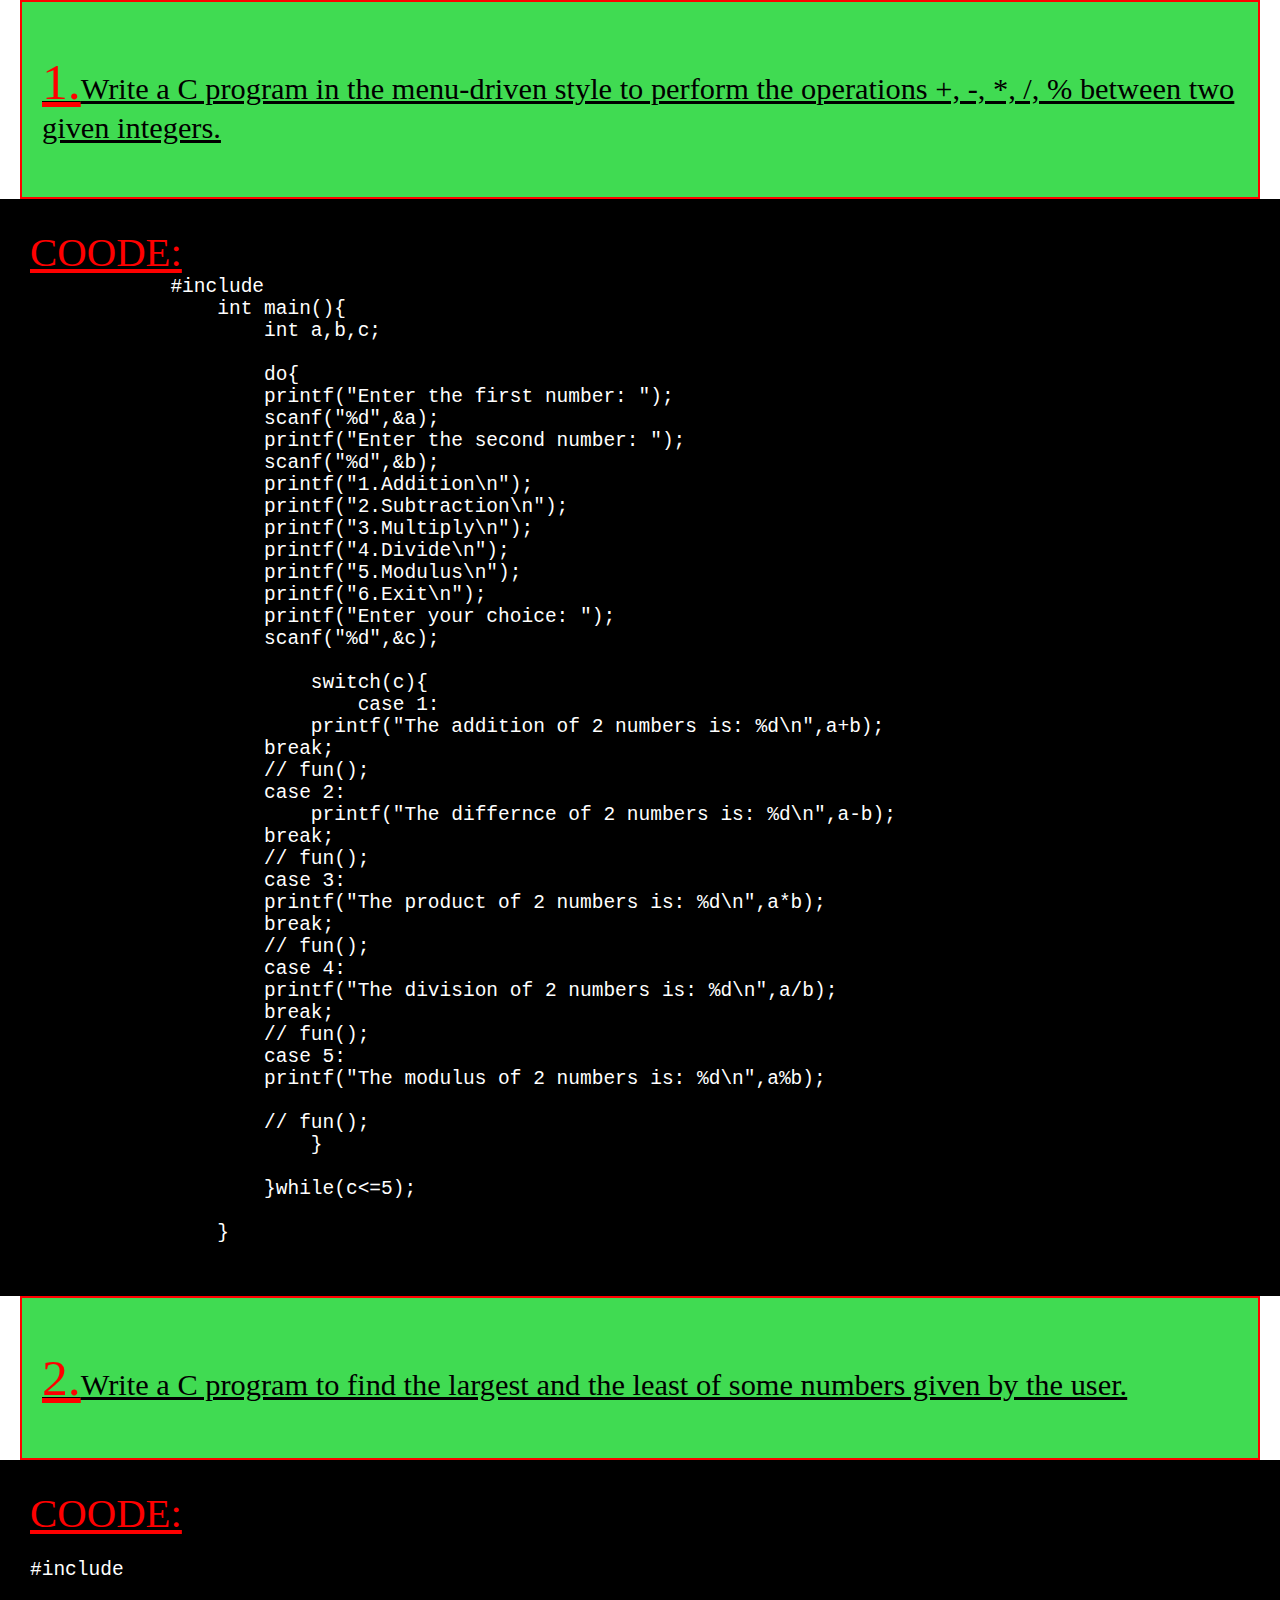
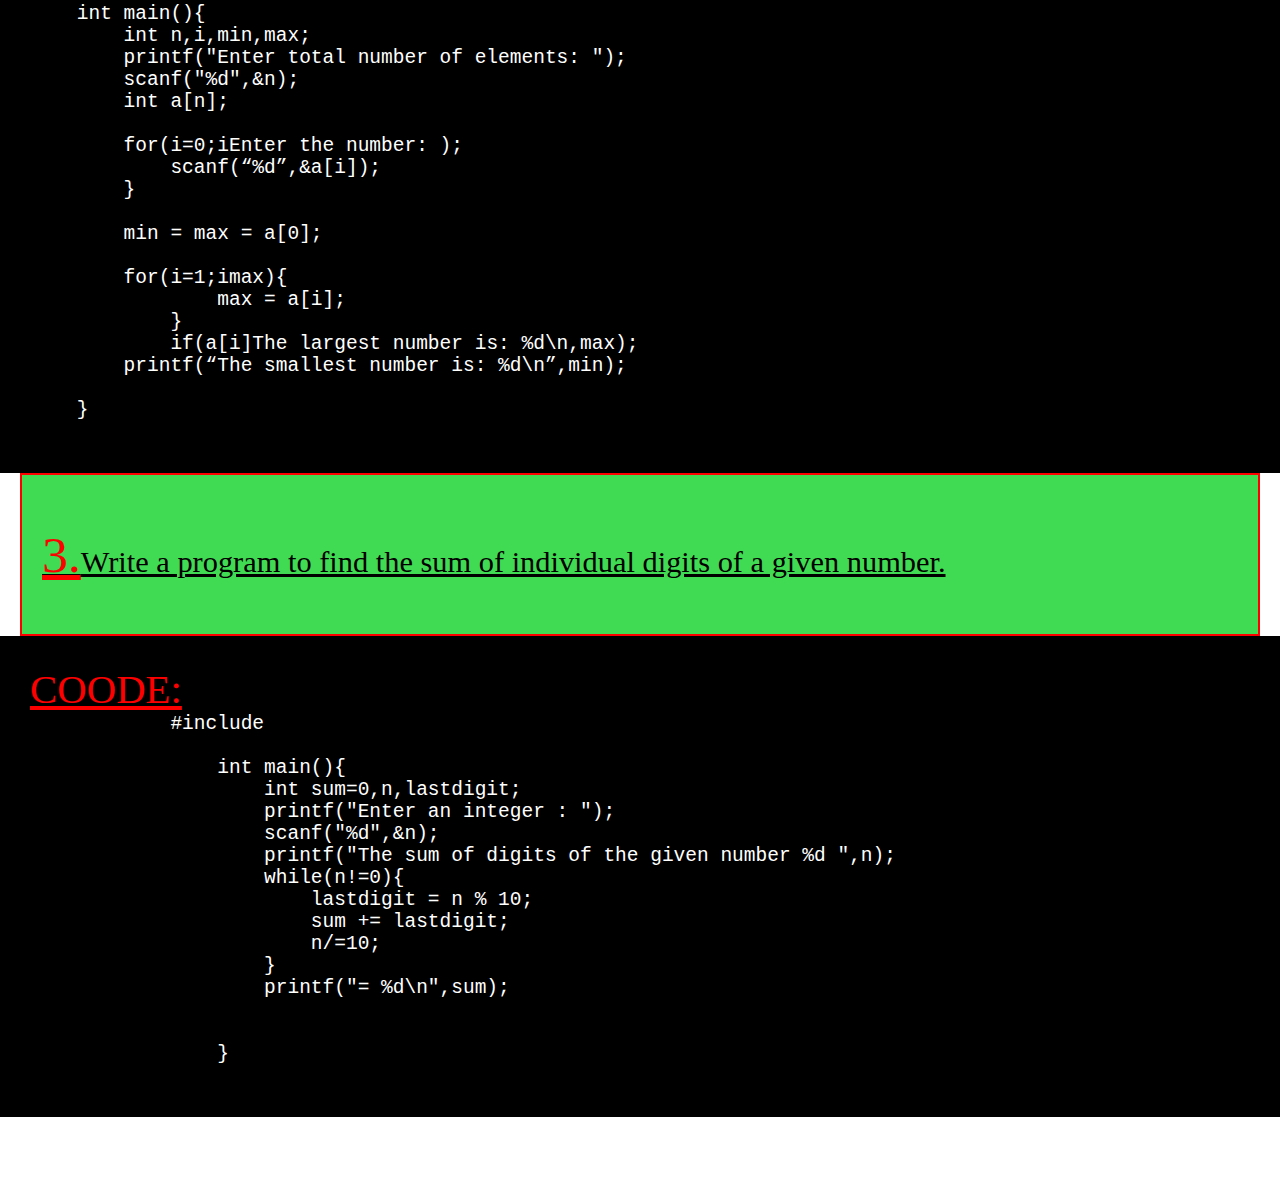
<file: cycle5.html>
<!DOCTYPE html>
<html lang="en">
<head>
    <meta charset="UTF-8">
    <meta http-equiv="X-UA-Compatible" content="IE=edge">
  <meta name="viewport" content="width=1024">
    <title>Document</title>
    <link rel="stylesheet" href="cycles.css">
</head>
<body>
    

        
    <div class="question">

        <p><span>1.</span>Write a C program in the menu-driven style to perform the operations +, -, *, /, % between two given integers.</p>
    </div>

    <div class="solution">
        <span>COODE: </span>
        <pre>
            #include <stdio.h>
                int main(){
                    int a,b,c;
                
                    do{
                    printf("Enter the first number: ");
                    scanf("%d",&a);
                    printf("Enter the second number: ");
                    scanf("%d",&b);
                    printf("1.Addition\n");
                    printf("2.Subtraction\n");
                    printf("3.Multiply\n");
                    printf("4.Divide\n");
                    printf("5.Modulus\n");
                    printf("6.Exit\n");
                    printf("Enter your choice: ");
                    scanf("%d",&c);
                    
                        switch(c){
                            case 1:
                        printf("The addition of 2 numbers is: %d\n",a+b);
                    break;
                    // fun();
                    case 2:
                        printf("The differnce of 2 numbers is: %d\n",a-b);
                    break;
                    // fun();
                    case 3:
                    printf("The product of 2 numbers is: %d\n",a*b);
                    break;
                    // fun();
                    case 4:
                    printf("The division of 2 numbers is: %d\n",a/b);
                    break;
                    // fun();
                    case 5:
                    printf("The modulus of 2 numbers is: %d\n",a%b);
                    
                    // fun();
                        }
                    
                    }while(c<=5);
                    
                }
        </pre>

    </div>


    
    <div class="question">

        <p><span>2.</span>Write a C program to find the largest and the least of some numbers given by the user.</p>
    </div>

    <div class="solution">
        <span>COODE: </span>
        <pre>
            
#include <stdio.h>

    int main(){
        int n,i,min,max;
        printf("Enter total number of elements: ");
        scanf("%d",&n);
        int a[n];
        
        for(i=0;i<n;i++){
          
            printf(<q>Enter the number: </q>);
            scanf(<q>%d</q>,&a[i]);
        }
        
        min = max = a[0];
        
        for(i=1;i<n;i++){
            if(a[i]>max){
                max = a[i];
            }
            if(a[i]<min){
                min = a[i];
            }
        }
        printf(<q>The largest number is: %d\n</q>,max);
        printf(<q>The smallest number is: %d\n</q>,min);
        
    }
        </pre>

    </div>


    
    <div class="question">

        <p><span>3.</span>Write a program to find the sum of individual digits of a given number.</p>
    </div>

    <div class="solution">
        <span>COODE: </span>
        <pre>
            #include <stdio.h>

                int main(){
                    int sum=0,n,lastdigit;
                    printf("Enter an integer : ");
                    scanf("%d",&n);
                    printf("The sum of digits of the given number %d ",n);
                    while(n!=0){
                        lastdigit = n % 10;
                        sum += lastdigit;
                        n/=10;
                    }
                    printf("= %d\n",sum);
                    
                    
                }
        </pre>

    </div>




    



</body>
</html>
</file>
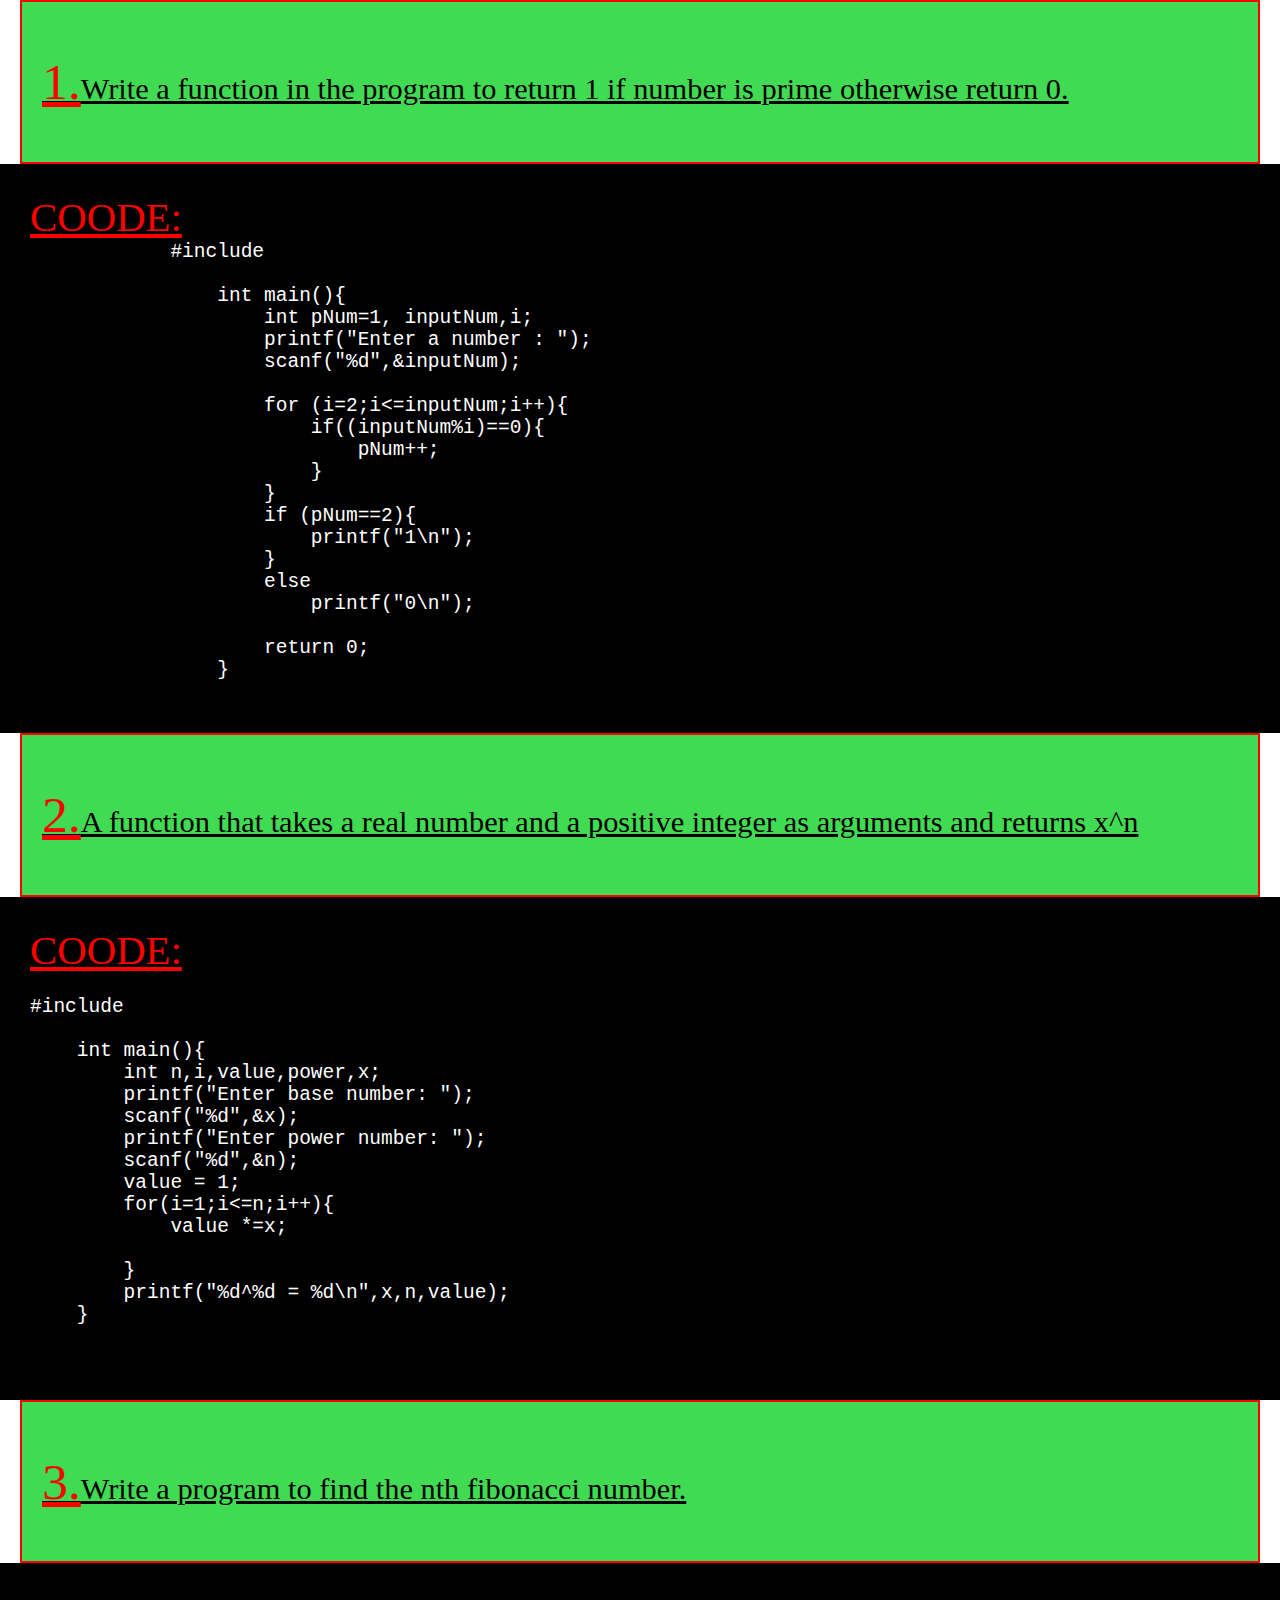
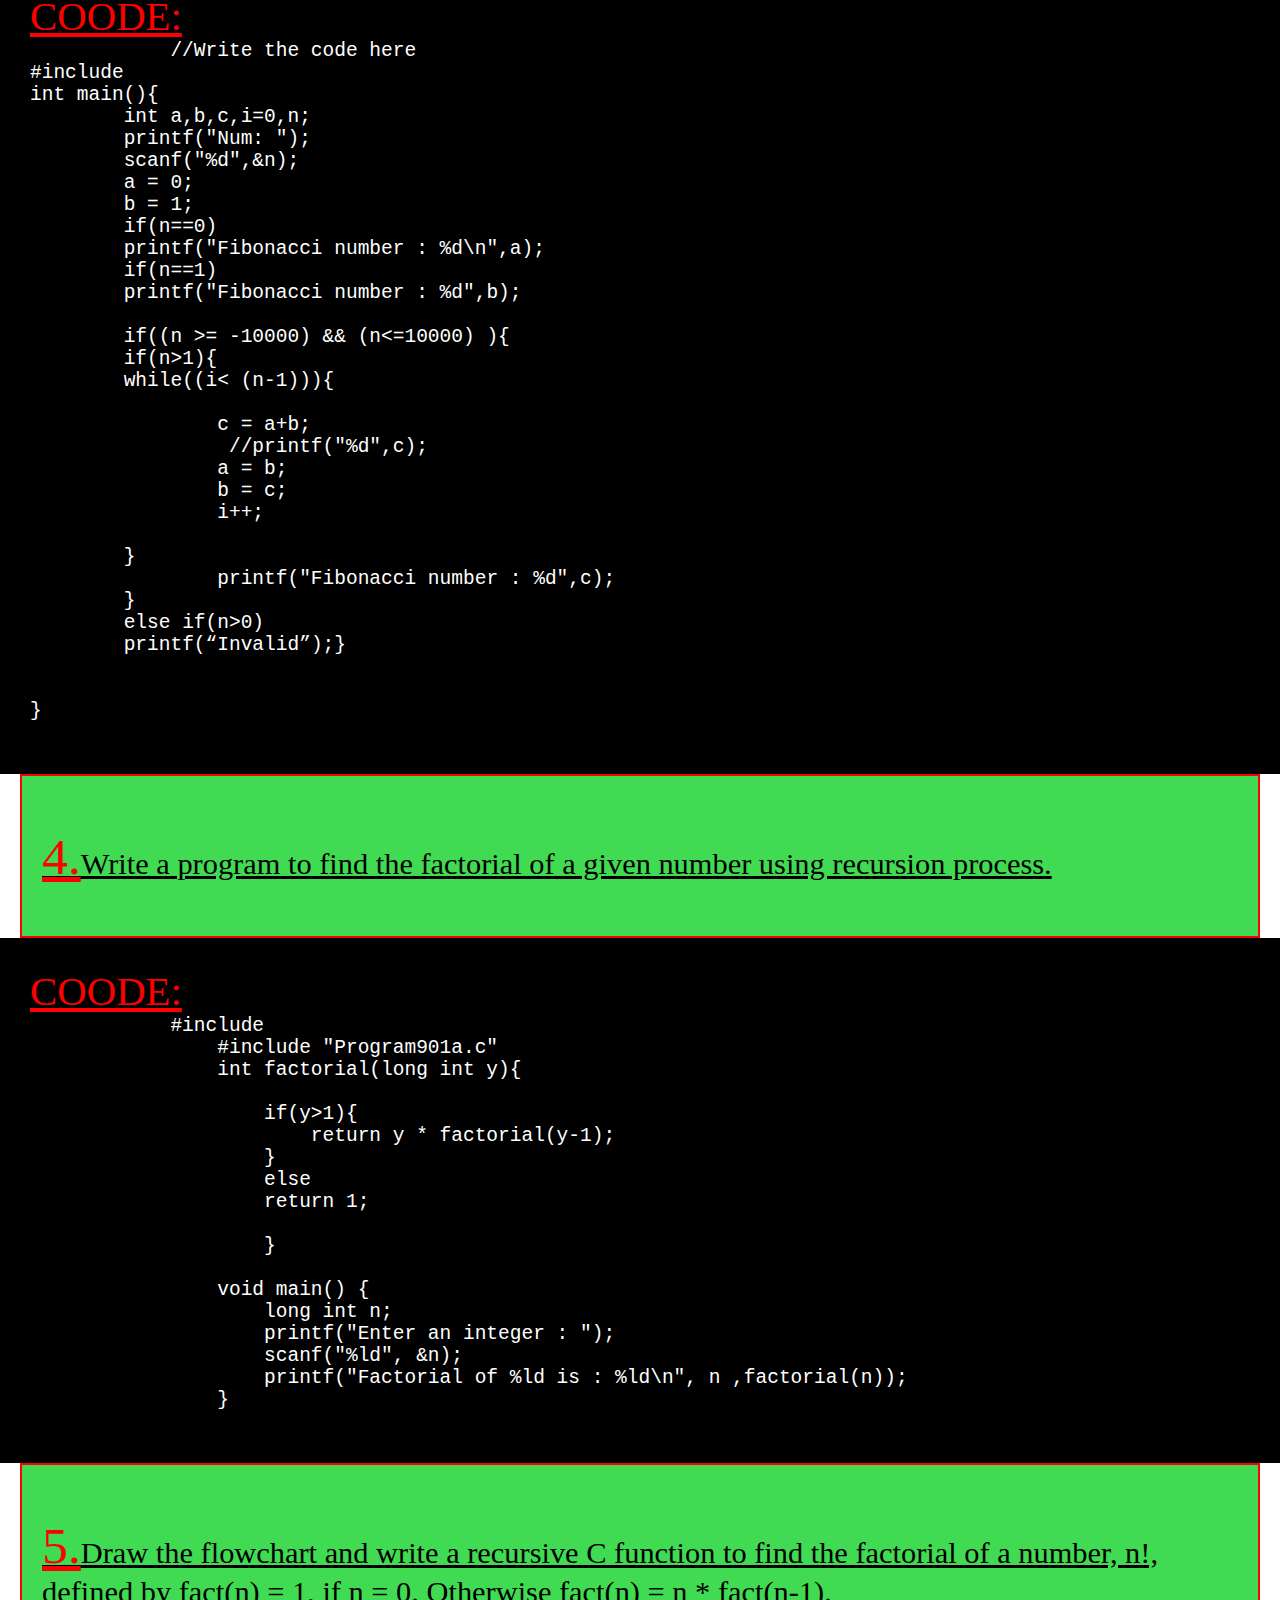
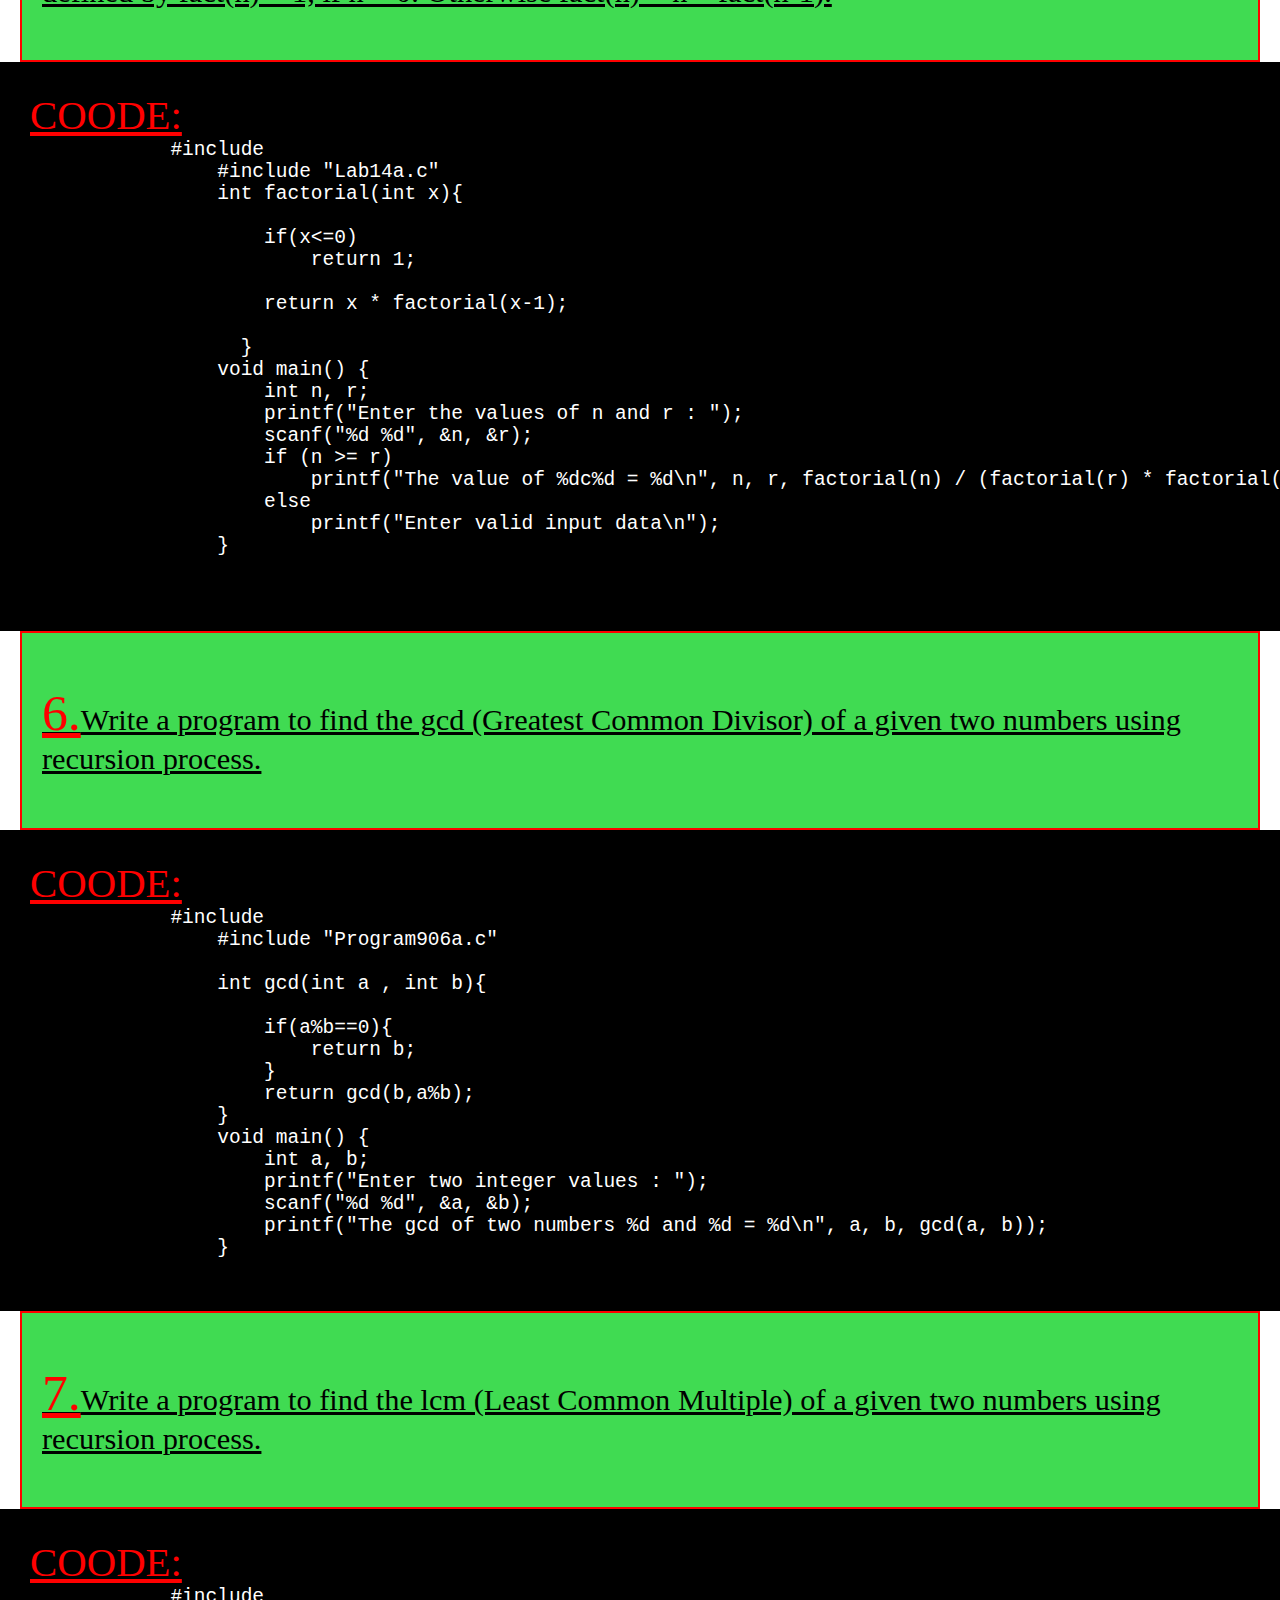
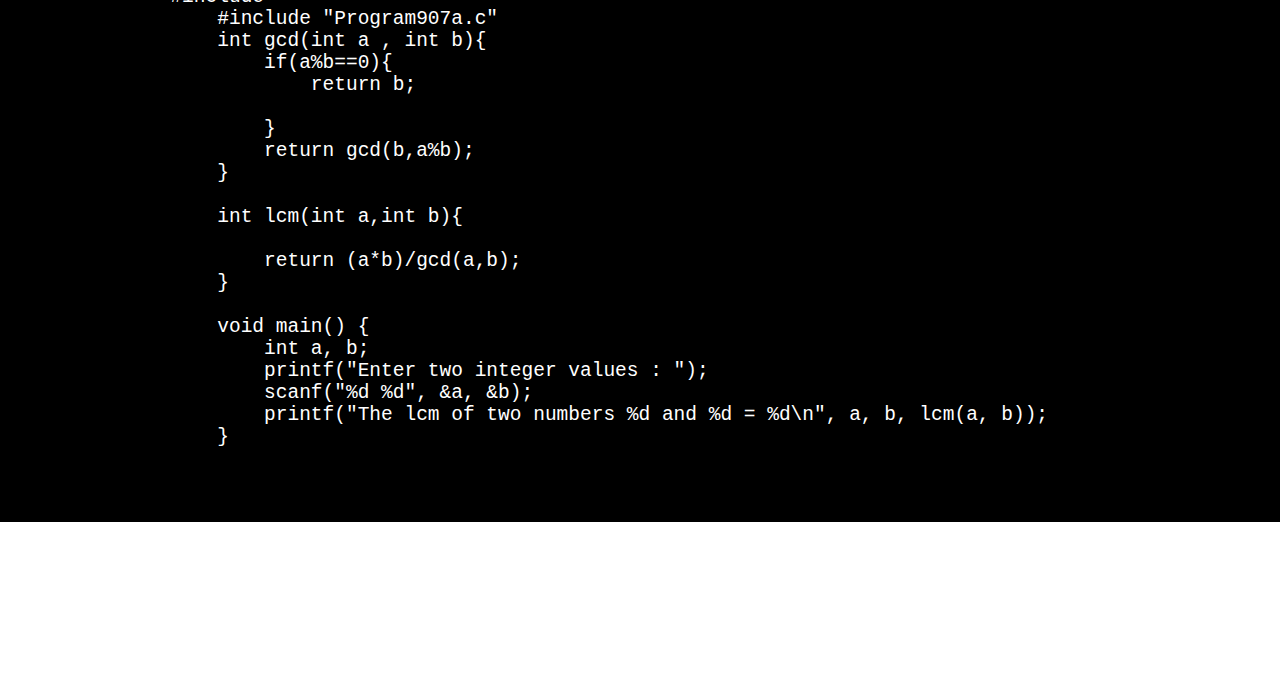
<file: cycle6.html>
<!DOCTYPE html>
<html lang="en">
<head>
    <meta charset="UTF-8">
    <meta http-equiv="X-UA-Compatible" content="IE=edge">
    <meta name="viewport" content="width=1024">
    <title>Document</title>
    <link rel="stylesheet" href="cycles.css">
</head>
<body>
    
        
    <div class="question">

        <p><span>1.</span>Write a function in the program to return 1 if number is prime otherwise return 0.</p>
    </div>

    <div class="solution">
        <span>COODE: </span>
        <pre>
            #include <stdio.h>

                int main(){
                    int pNum=1, inputNum,i;
                    printf("Enter a number : ");
                    scanf("%d",&inputNum);
                    
                    for (i=2;i<=inputNum;i++){
                        if((inputNum%i)==0){
                            pNum++;
                        }
                    }
                    if (pNum==2){
                        printf("1\n");
                    }
                    else
                        printf("0\n");
                    
                    return 0;
                }
        </pre>

    </div>


    
    <div class="question">

        <p><span>2.</span>A function that takes a real number 
            and a positive integer 
            as arguments and returns x^n</p>
    </div>

    <div class="solution">
        <span>COODE: </span>
        <pre>

#include <stdio.h>

    int main(){
        int n,i,value,power,x;
        printf("Enter base number: ");
        scanf("%d",&x);
        printf("Enter power number: ");
        scanf("%d",&n);
        value = 1;
        for(i=1;i<=n;i++){
            value *=x;
            
        }
        printf("%d^%d = %d\n",x,n,value);
    }
            
        </pre>

    </div>


    
    <div class="question">

        <p><span>3.</span>Write a program to find the nth fibonacci number.</p>
    </div>

    <div class="solution">
        <span>COODE: </span>
        <pre>
            //Write the code here
#include <stdio.h>
int main(){
	int a,b,c,i=0,n;
	printf("Num: ");
	scanf("%d",&n);
	a = 0;
	b = 1;
	if(n==0)
	printf("Fibonacci number : %d\n",a);
	if(n==1)
	printf("Fibonacci number : %d",b);
	
	if((n >= -10000) && (n<=10000) ){
	if(n>1){
	while((i< (n-1))){

		c = a+b;
		 //printf("%d",c);
		a = b;
		b = c;
		i++;
	
	}
		printf("Fibonacci number : %d",c);
	}
	else if(n&#62;0)
	printf(<q>Invalid</q>);}

	
}
        </pre>

    </div>

        
    <div class="question">

        <p><span>4.</span>Write a program to find the factorial of a given number using recursion process.</p>
    </div>

    <div class="solution">
        <span>COODE: </span>
        <pre>
            #include <stdio.h>
                #include "Program901a.c"
                int factorial(long int y){
	
                    if(y>1){
                        return y * factorial(y-1);
                    }
                    else
                    return 1;
                    
                    }
                
                void main() {
                    long int n;
                    printf("Enter an integer : ");
                    scanf("%ld", &n);
                    printf("Factorial of %ld is : %ld\n", n ,factorial(n));
                }
        </pre>

    </div>


    
    <div class="question">

        <p><span>5.</span>Draw the flowchart and write a recursive C function to find the factorial of a number, n!, defined by fact(n) = 1, if n = 0. Otherwise fact(n) = n * fact(n-1).</p>
    </div>

    <div class="solution">
        <span>COODE: </span>
        <pre>
            #include <stdio.h>
                #include "Lab14a.c"
                int factorial(int x){
	
                    if(x<=0)
                        return 1;
                    
                    return x * factorial(x-1);
                  
                  }
                void main() {
                    int n, r;
                    printf("Enter the values of n and r : ");
                    scanf("%d %d", &n, &r);
                    if (n >= r)
                        printf("The value of %dc%d = %d\n", n, r, factorial(n) / (factorial(r) * factorial(n - r)));
                    else
                        printf("Enter valid input data\n");
                }
            
        </pre>

    </div>


    
    <div class="question">

        <p><span>6.</span>Write a program to find the gcd (Greatest Common Divisor) of a given two numbers using recursion process.</p>
    </div>

    <div class="solution">
        <span>COODE: </span>
        <pre>
            #include <stdio.h>
                #include "Program906a.c"

                int gcd(int a , int b){
	
                    if(a%b==0){
                        return b;
                    }
                    return gcd(b,a%b);
                }
                void main() {
                    int a, b;
                    printf("Enter two integer values : ");
                    scanf("%d %d", &a, &b);
                    printf("The gcd of two numbers %d and %d = %d\n", a, b, gcd(a, b));
                }
        </pre>

    </div>

        
    <div class="question">

        <p><span>7.</span>Write a program to find the lcm (Least Common Multiple) of a given two numbers using recursion process.</p>
    </div>

    <div class="solution">
        <span>COODE: </span>
        <pre>
            #include <stdio.h>
                #include "Program907a.c"
                int gcd(int a , int b){
                    if(a%b==0){
                        return b;
                        
                    }
                    return gcd(b,a%b);
                }
                
                int lcm(int a,int b){
                    
                    return (a*b)/gcd(a,b);
                }

                void main() {
                    int a, b;
                    printf("Enter two integer values : ");
                    scanf("%d %d", &a, &b);
                    printf("The lcm of two numbers %d and %d = %d\n", a, b, lcm(a, b));
                }
            
        </pre>

    </div>


</body>
</html>
</file>
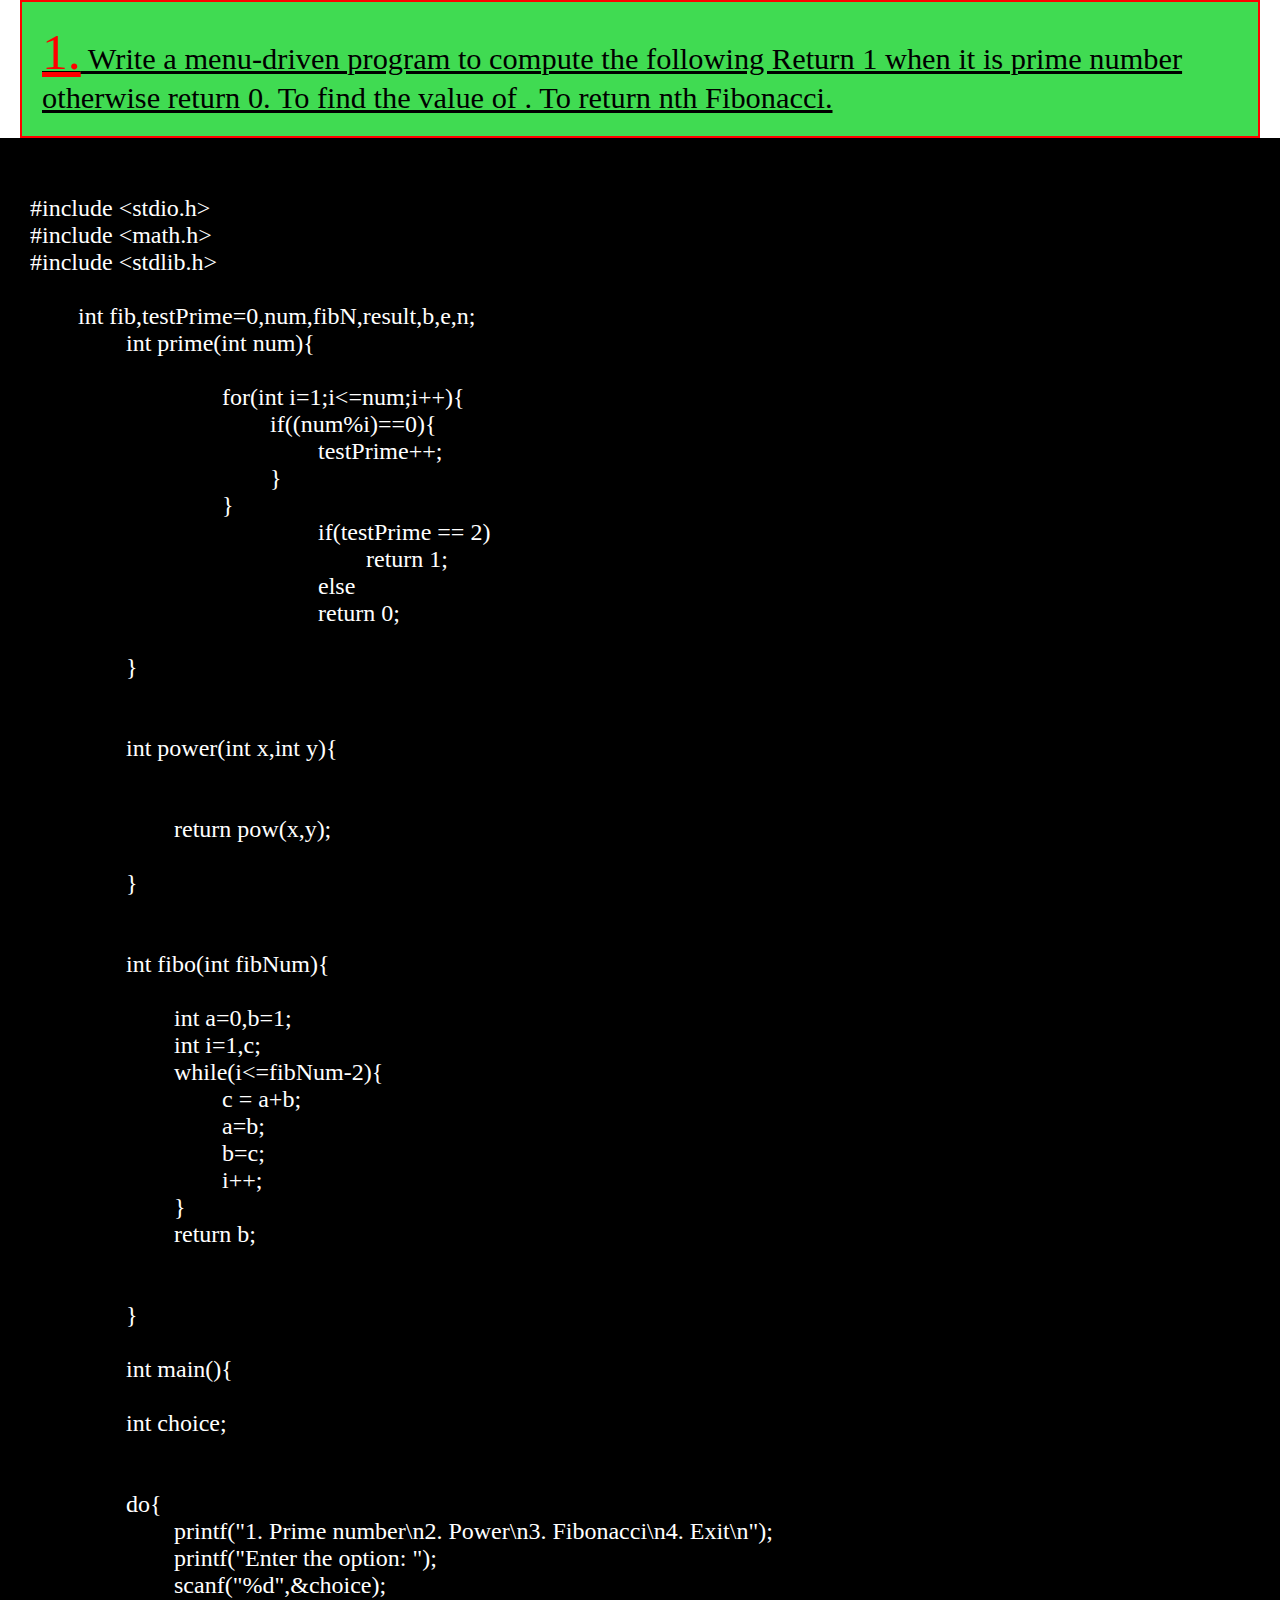
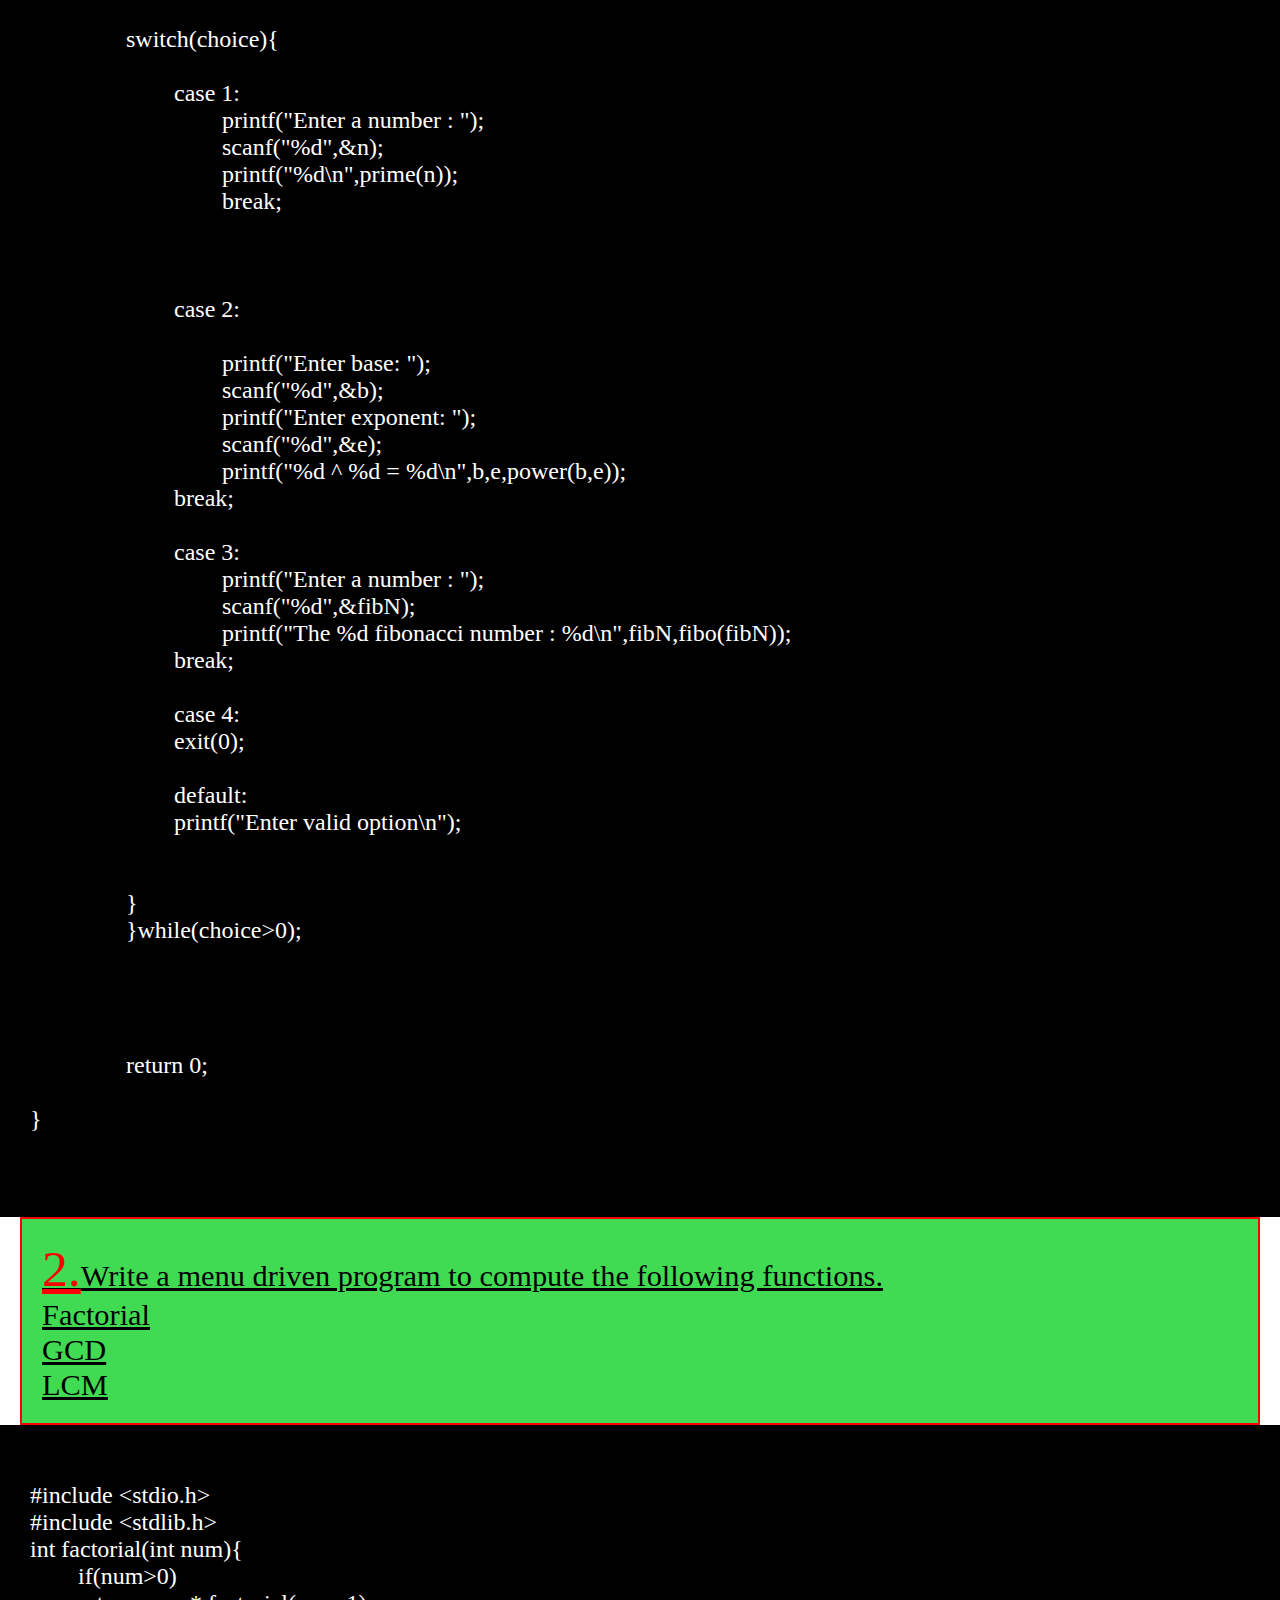
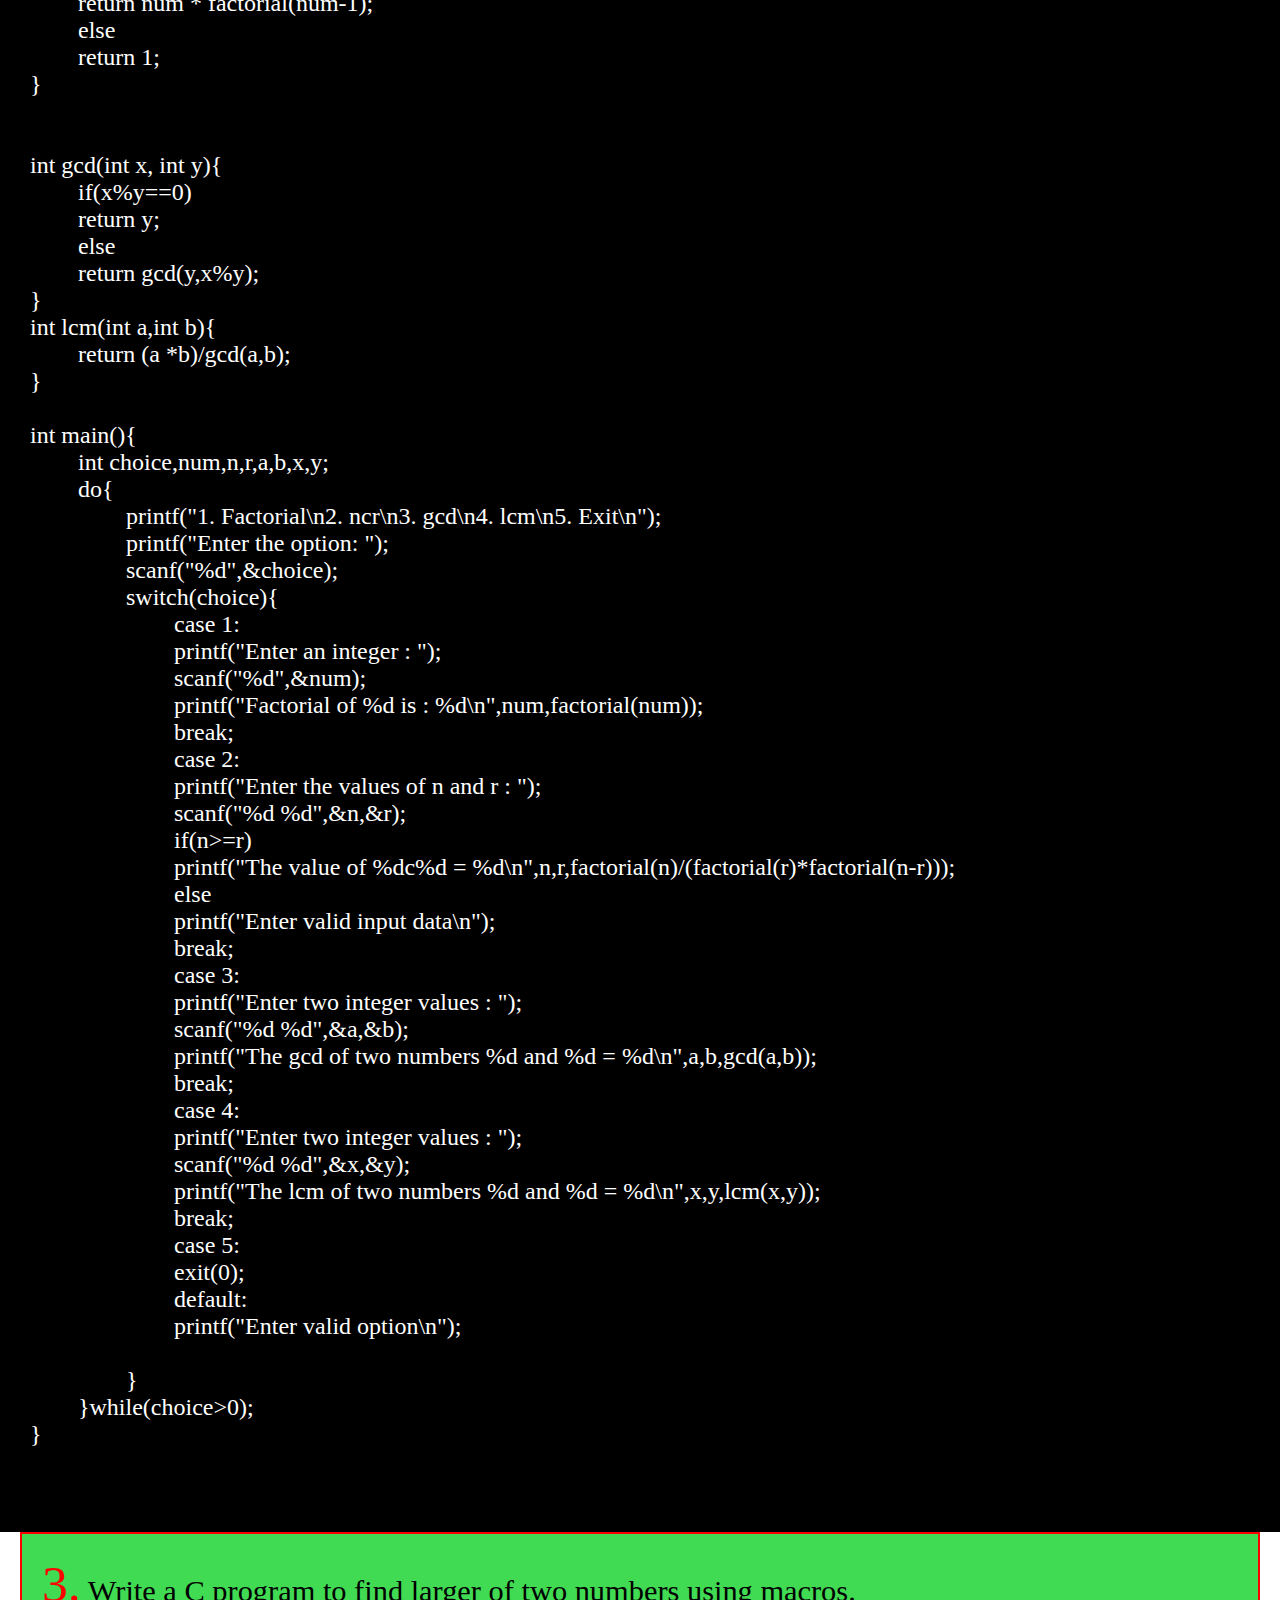
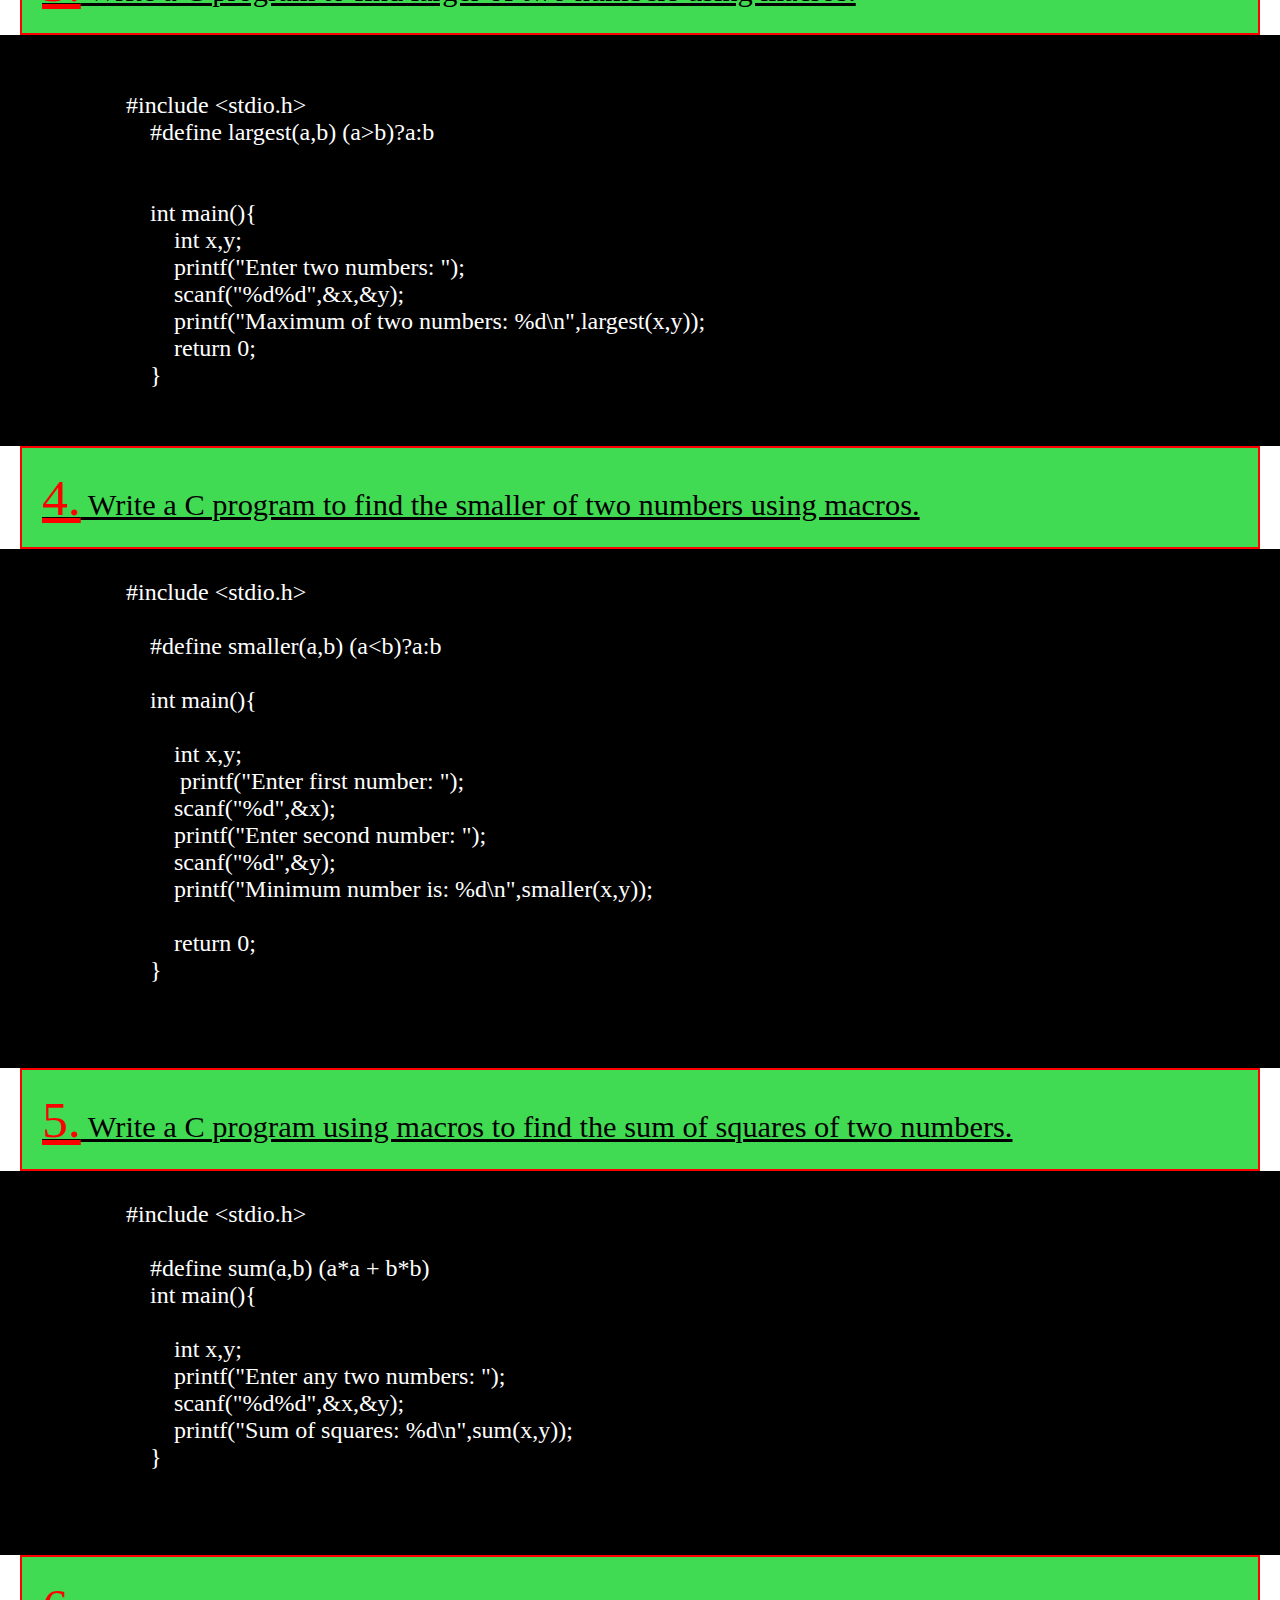
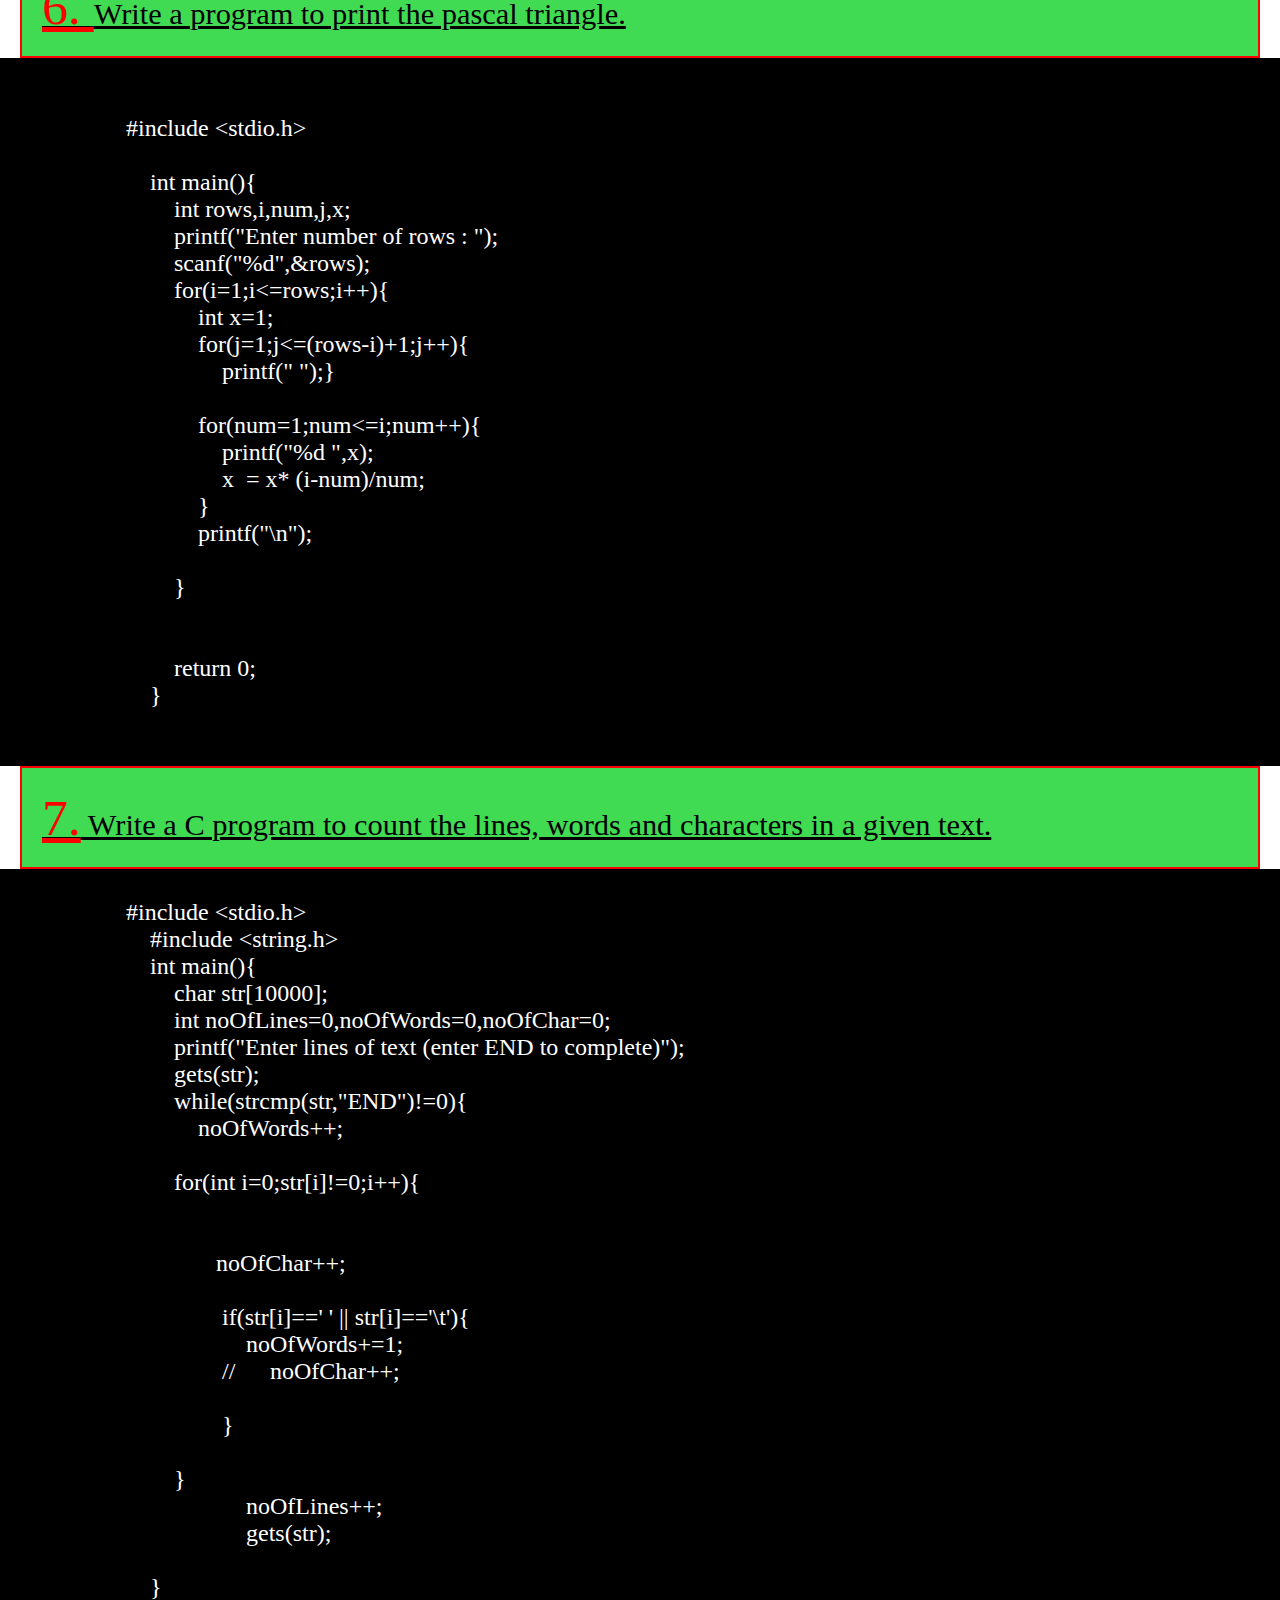
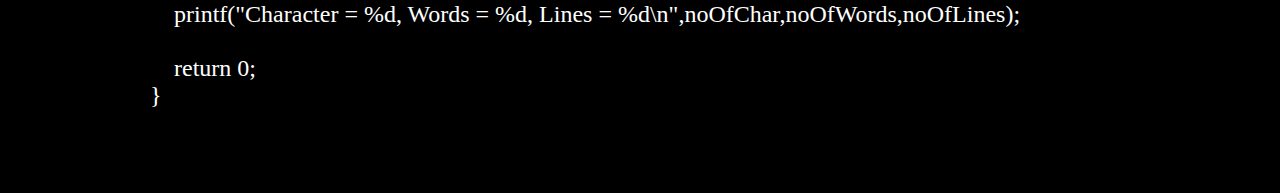
<file: cycle7.html>
<!DOCTYPE html>
<html lang="en">
<head>
    <meta charset="UTF-8">
    <meta http-equiv="X-UA-Compatible" content="IE=edge">
  <meta name="viewport" content="width=1024">
	 <link rel="stylesheet" href="cycles.css" />
    <title>cycle-7</title>
<style>
	body{
   margin:0;
}
p{
    font-size: 190%;
    border: 2px solid red;
    padding: 20px;
    background-color: rgb(64, 219, 82);
    margin-left: 20px;
    margin-right: 20px;
    margin-bottom: 0px;
    margin-top: 0px;
    text-decoration: underline;
}
span{
    color: red;
    font-size: 170%;
    text-decoration: underline;
}
pre{
    margin-left: 0px;
/*     text-align:center; */
    background-color: black;
    color: white;
    padding: 30px;
    font-family: "Times New Roman", Times, serif;
    font-size: 150%;
}

pre{
   margin : auto;
}
	</style>
   
</head>
<body>

    <div    class="body">
        <div class="program">
            <p> <span>1.</span>
                    Write a menu-driven program to compute the following

Return 1 when it is prime number otherwise return 0.
To find the value of 
.
To return nth Fibonacci.
            </p>
            <pre>

#include &ltstdio.h&gt
#include &ltmath.h&gt
#include &ltstdlib.h&gt

	int fib,testPrime=0,num,fibN,result,b,e,n;
		int prime(int num){
			
				for(int i=1;i<=num;i++){
					if((num%i)==0){
						testPrime++;
					}
				}
						if(testPrime == 2)
							return 1;
						else
					    	return 0;
		
		}
		
		
		int power(int x,int y){
	
			
			return pow(x,y);
		
		}
		
		
		int fibo(int fibNum){
			
			int a=0,b=1;
			int i=1,c;
			while(i<=fibNum-2){
				c = a+b;
				a=b;
				b=c;
				i++;
			}
			return b;
		
			
		}
		
		int main(){
		
		int choice;
		
		
		do{
			printf("1. Prime number\n2. Power\n3. Fibonacci\n4. Exit\n");
			printf("Enter the option: ");
			scanf("%d",&choice);
			
		switch(choice){
			
			case 1:
				printf("Enter a number : ");
				scanf("%d",&n);
				printf("%d\n",prime(n));
				break;
			
				
			
			case 2:
				
				printf("Enter base: ");
				scanf("%d",&b);
				printf("Enter exponent: ");
				scanf("%d",&e);
				printf("%d ^ %d = %d\n",b,e,power(b,e));
			break;
			
			case 3:
				printf("Enter a number : ");
				scanf("%d",&fibN);
				printf("The %d fibonacci number : %d\n",fibN,fibo(fibN));
			break;
			
			case 4:
			exit(0);

			default:
			printf("Enter valid option\n");
			
			
		}
		}while(choice>0);
			 
			
			
			
		return 0;
		
}

            </pre>
        </div>

         <div class="program">
      
            <p><span>2.</span>Write a menu driven program to compute the following functions.
<br>
Factorial <br>
GCD <br>
LCM <br>
                
            </p>
            <pre>

#include &ltstdio.h&gt
#include &ltstdlib.h&gt
int factorial(int num){
	if(num>0)
	return num * factorial(num-1);
	else
	return 1;
}


int gcd(int x, int y){
	if(x%y==0)
	return y;
	else
	return gcd(y,x%y);
}
int lcm(int a,int b){
	return (a *b)/gcd(a,b);
}

int main(){
	int choice,num,n,r,a,b,x,y;
	do{
		printf("1. Factorial\n2. ncr\n3. gcd\n4. lcm\n5. Exit\n");
		printf("Enter the option: ");
		scanf("%d",&choice);
		switch(choice){
			case 1:
			printf("Enter an integer : ");
			scanf("%d",&num);
			printf("Factorial of %d is : %d\n",num,factorial(num));
			break;
			case 2:
			printf("Enter the values of n and r : ");
			scanf("%d %d",&n,&r);
			if(n>=r)
			printf("The value of %dc%d = %d\n",n,r,factorial(n)/(factorial(r)*factorial(n-r)));
			else
			printf("Enter valid input data\n");
			break;
			case 3:
			printf("Enter two integer values : ");
			scanf("%d %d",&a,&b);
			printf("The gcd of two numbers %d and %d = %d\n",a,b,gcd(a,b));
			break;
			case 4:
			printf("Enter two integer values : ");
			scanf("%d %d",&x,&y);
			printf("The lcm of two numbers %d and %d = %d\n",x,y,lcm(x,y));
			break;
			case 5:
			exit(0);
			default:
			printf("Enter valid option\n");
			
		}
	}while(choice>0);
}

            </pre>
        </div>

         <div class="program">
            <p>
                <span>3.</span>
                Write a C program to find larger of two numbers using macros.
            </p>
            <pre>

                #include &ltstdio.h&gt
                    #define largest(a,b) (a>b)?a:b
                    
                    
                    int main(){
                        int x,y;
                        printf("Enter two numbers: ");
                        scanf("%d%d",&x,&y);
                        printf("Maximum of two numbers: %d\n",largest(x,y));
                        return 0;
                    }
            </pre>
        </div>


         <div class="program">
            <p>
                <span>4.</span>
                Write a C program to find the smaller of two numbers using macros.
            </p>
            <pre>
                #include &ltstdio.h&gt

                    #define smaller(a,b) (a&ltb)?a:b
                    
                    int main(){
                    
                        int x,y;
                         printf("Enter first number: ");
                        scanf("%d",&x);
                        printf("Enter second number: ");
                        scanf("%d",&y);
                        printf("Minimum number is: %d\n",smaller(x,y));
                        
                        return 0;
                    }

            </pre>
        </div>


         <div class="program">
            <p>
                <span>5.</span>
                Write a C program using macros to find the sum of squares of two numbers.
            </p>
            <pre>
                #include &ltstdio.h&gt

                    #define sum(a,b) (a*a + b*b)
                    int main(){
                        
                        int x,y;
                        printf("Enter any two numbers: ");
                        scanf("%d%d",&x,&y);
                        printf("Sum of squares: %d\n",sum(x,y));
                    }

            </pre>
        </div>


         <div class="program">
            <p>
                <span>6. </span>
                Write a program to print the pascal triangle.
            </p>
            <pre>

                #include &ltstdio.h&gt

                    int main(){
                        int rows,i,num,j,x;
                        printf("Enter number of rows : ");
                        scanf("%d",&rows);
                        for(i=1;i<=rows;i++){
                            int x=1;
                            for(j=1;j<=(rows-i)+1;j++){
                                printf(" ");}
                            
                            for(num=1;num<=i;num++){
                                printf("%d ",x);
                                x  = x* (i-num)/num;
                            }
                            printf("\n");
                            
                        }
                        
                        
                        return 0;
                    }
            </pre>
        </div>


         <div class="program">
            <p>
                <span>7.</span>
                Write a C program to count the lines, words and characters in a given text.
            </p>
            <pre>
                #include &ltstdio.h&gt
                    #include &ltstring.h&gt
                    int main(){
                        char str[10000];
                        int noOfLines=0,noOfWords=0,noOfChar=0;
                        printf("Enter lines of text (enter END to complete)");
                        gets(str);
                        while(strcmp(str,"END")!=0){
                            noOfWords++;
                            
                        for(int i=0;str[i]!=0;i++){
                            
                               
                               noOfChar++;
                               
                                if(str[i]==' ' || str[i]=='\t'){
                                    noOfWords+=1;
                                //	noOfChar++;
                                    
                                }
                                
                        }
                                    noOfLines++;
                                    gets(str);
                            
                    }
                        printf("Character = %d, Words = %d, Lines = %d\n",noOfChar,noOfWords,noOfLines);
                        
                        return 0;
                    }

            </pre>
        </div>




    </div>

    
</body>
</html>
</file>
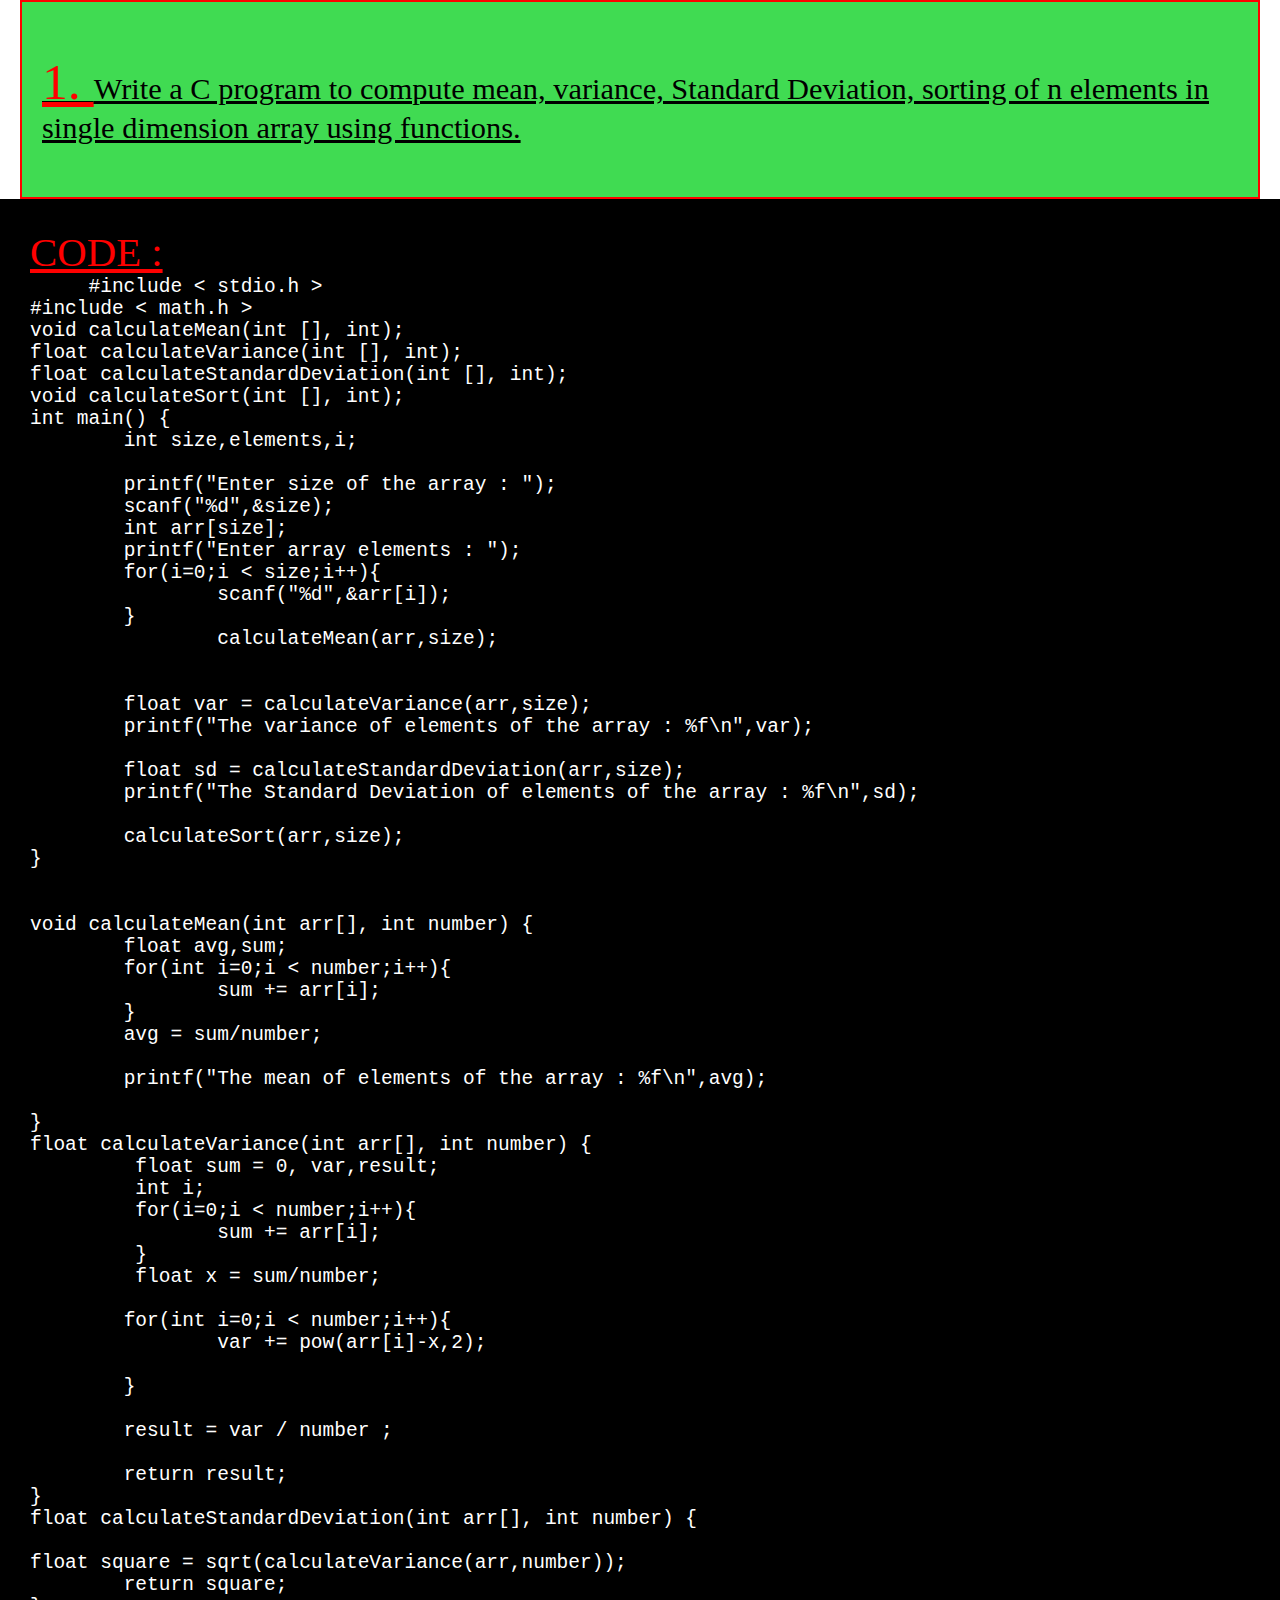
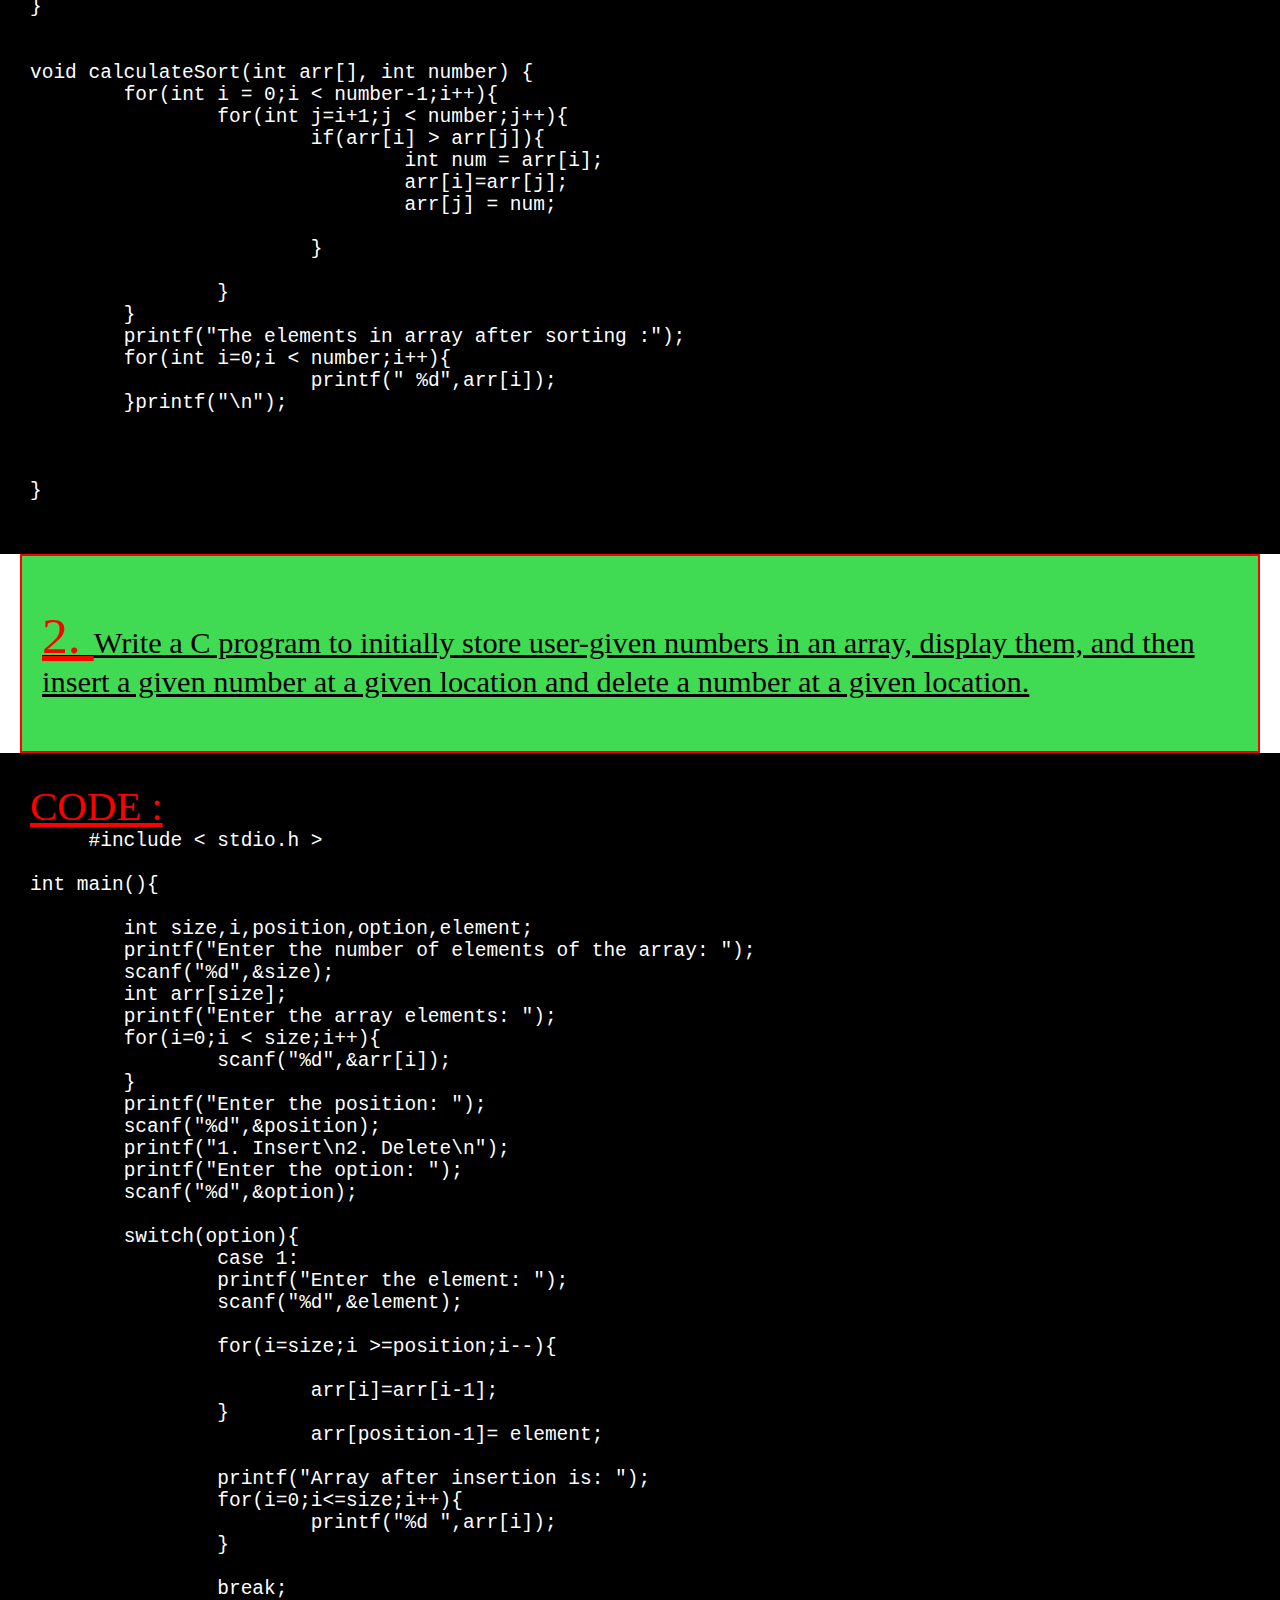
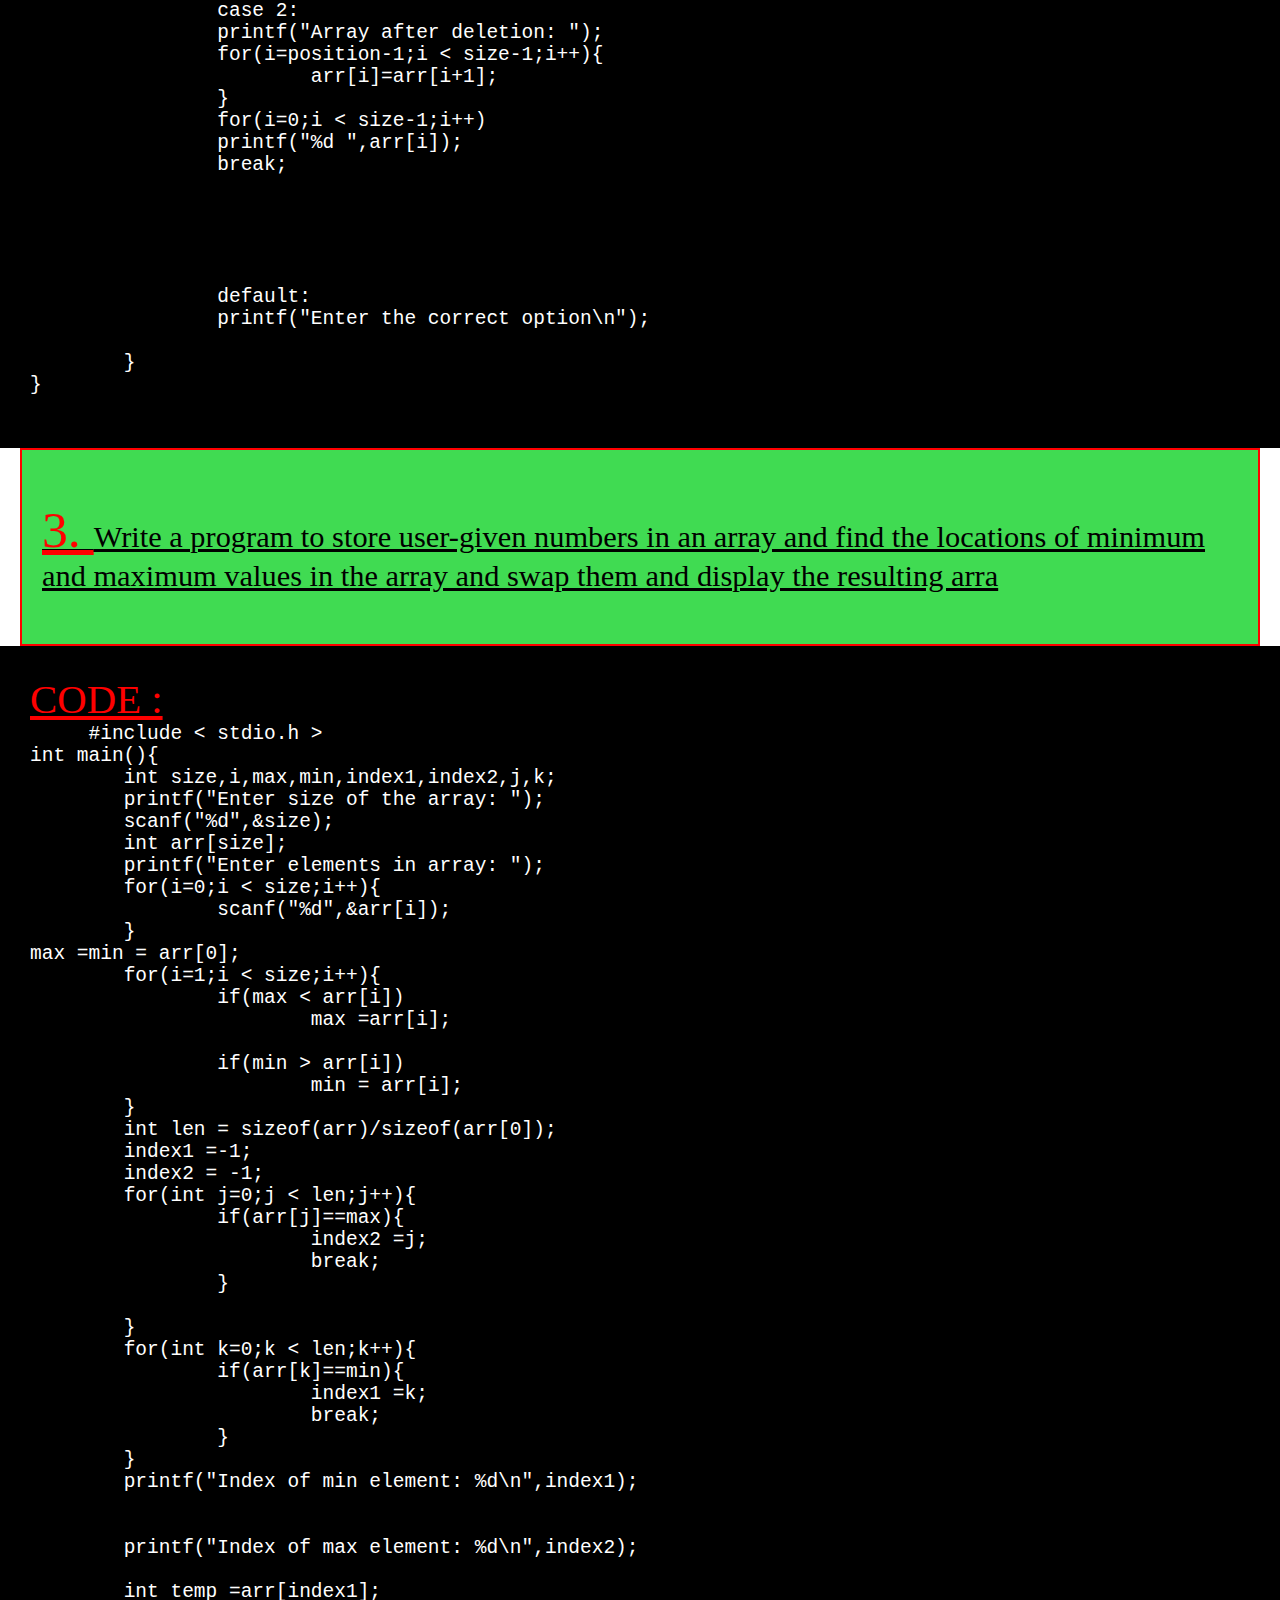
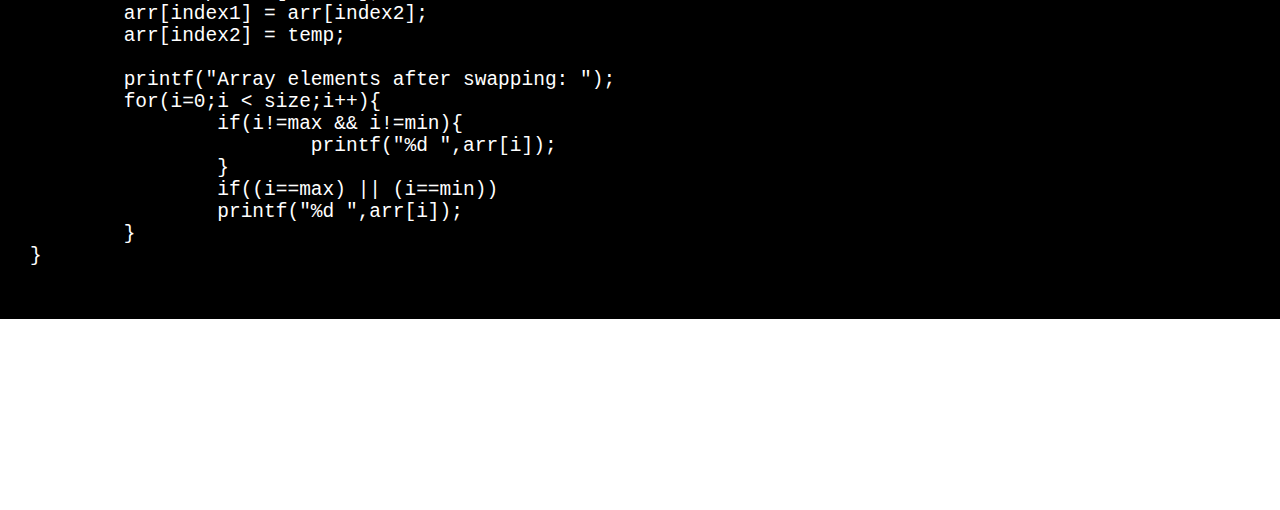
<file: cycle8.html>
<!DOCTYPE html>
<html>
  <head>
    <title>Hello, World!</title>
    <link rel="stylesheet" href="cycles.css" />
  </head>
  <body>
    
    
  <div class="question">
    <p><span>1. </span>Write a C program to compute mean, variance, Standard Deviation, sorting of n elements in single dimension array using functions.</p>
  </div>
 <div class="solution">
   <span>CODE : </span>
   <pre>
     #include &lt stdio.h &gt
#include &lt math.h &gt
void calculateMean(int [], int);
float calculateVariance(int [], int);
float calculateStandardDeviation(int [], int);
void calculateSort(int [], int);
int main() {
	int size,elements,i;
	
	printf("Enter size of the array : ");
	scanf("%d",&size);
	int arr[size];
	printf("Enter array elements : ");
	for(i=0;i &lt size;i++){
		scanf("%d",&arr[i]);
	}
		calculateMean(arr,size);


	float var = calculateVariance(arr,size);
	printf("The variance of elements of the array : %f\n",var);

	float sd = calculateStandardDeviation(arr,size);
	printf("The Standard Deviation of elements of the array : %f\n",sd);

	calculateSort(arr,size);
}


void calculateMean(int arr[], int number) {
	float avg,sum;
	for(int i=0;i &lt number;i++){
		sum += arr[i];
	}
	avg = sum/number;

	printf("The mean of elements of the array : %f\n",avg);
	
}
float calculateVariance(int arr[], int number) {
	 float sum = 0, var,result;
	 int i;
	 for(i=0;i &lt number;i++){
	 	sum += arr[i];
	 }
	 float x = sum/number;

	for(int i=0;i &lt number;i++){
		var += pow(arr[i]-x,2);
	
	}

	result = var / number ;

	return result;
}
float calculateStandardDeviation(int arr[], int number) {

float square = sqrt(calculateVariance(arr,number));
	return square;
}


void calculateSort(int arr[], int number) {
	for(int i = 0;i &lt number-1;i++){
		for(int j=i+1;j &lt number;j++){
			if(arr[i] &gt arr[j]){
				int num = arr[i];
				arr[i]=arr[j];
				arr[j] = num;
				
			}
		
		}
	}
	printf("The elements in array after sorting :");
	for(int i=0;i &lt number;i++){
			printf(" %d",arr[i]);
	}printf("\n");
	


}
   </pre>
 </div>
 
    
  <div class="question">
    <p><span>2. </span>Write a C program to initially store user-given numbers in an array, display them, and then insert a given number at a given location and delete a number at a given location.</p>
  </div>
 <div class="solution">
   <span>CODE : </span>
   <pre>
     #include &lt stdio.h &gt

int main(){
	
	int size,i,position,option,element;
	printf("Enter the number of elements of the array: ");
	scanf("%d",&size);
	int arr[size];
	printf("Enter the array elements: ");
	for(i=0;i &lt size;i++){
		scanf("%d",&arr[i]);
	}
	printf("Enter the position: ");
	scanf("%d",&position);
	printf("1. Insert\n2. Delete\n");
	printf("Enter the option: ");
	scanf("%d",&option);

	switch(option){
		case 1:
		printf("Enter the element: ");
		scanf("%d",&element);
		
		for(i=size;i &gt=position;i--){
		
			arr[i]=arr[i-1];
		}
			arr[position-1]= element;
		
		printf("Array after insertion is: ");
		for(i=0;i<=size;i++){
			printf("%d ",arr[i]);
		}
		
		break;
		case 2:
		printf("Array after deletion: ");
		for(i=position-1;i &lt size-1;i++){
			arr[i]=arr[i+1];
		}
		for(i=0;i &lt size-1;i++)
		printf("%d ",arr[i]);
		break;
		
		
		
		
		
		default:
		printf("Enter the correct option\n");
		
	}
}
   </pre>
 </div>
 
    
  <div class="question">
    <p><span>3. </span>Write a program to store user-given numbers in an array and find the locations of minimum and maximum values in the array and swap them and display the resulting arra</p>
  </div>
 <div class="solution">
   <span>CODE : </span>
   <pre>
     #include &lt stdio.h &gt
int main(){
	int size,i,max,min,index1,index2,j,k;
	printf("Enter size of the array: ");
	scanf("%d",&size);
	int arr[size];
	printf("Enter elements in array: ");
	for(i=0;i &lt size;i++){
		scanf("%d",&arr[i]);
	}
max =min = arr[0];
	for(i=1;i &lt size;i++){
		if(max &lt arr[i])
			max =arr[i];
		
		if(min &gt arr[i])
			min = arr[i];
	}
	int len = sizeof(arr)/sizeof(arr[0]);
	index1 =-1;
	index2 = -1;
	for(int j=0;j &lt len;j++){
		if(arr[j]==max){
			index2 =j;
			break;
		}
		
	}
	for(int k=0;k &lt len;k++){
		if(arr[k]==min){
			index1 =k;
			break;
		}
	}
	printf("Index of min element: %d\n",index1);
	
	
	printf("Index of max element: %d\n",index2);
	
	int temp =arr[index1];
	arr[index1] = arr[index2];
	arr[index2] = temp;
	
	printf("Array elements after swapping: ");
	for(i=0;i &lt size;i++){
		if(i!=max && i!=min){
			printf("%d ",arr[i]);
		}
		if((i==max) || (i==min))
		printf("%d ",arr[i]);
	}
}
   </pre>
 </div>
 
 
 
 
 
 
  </body>
</html>
</file>
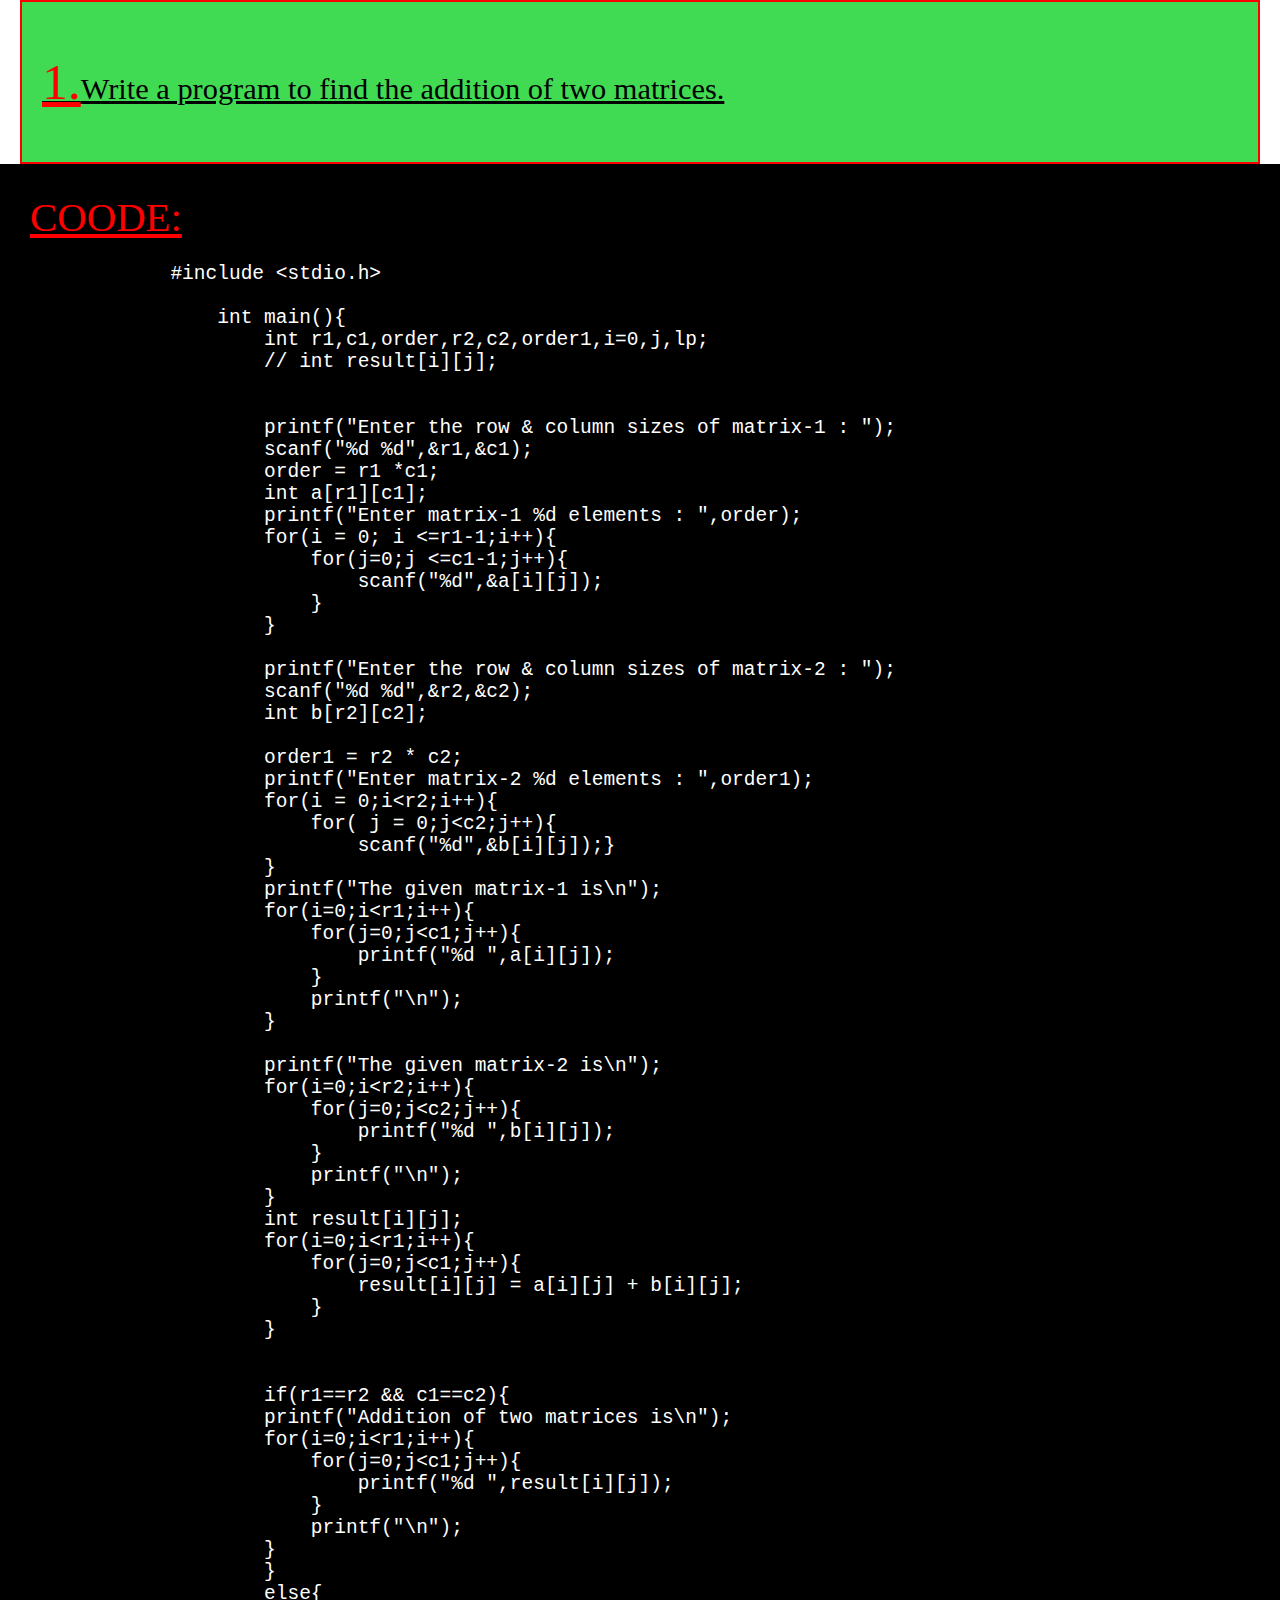
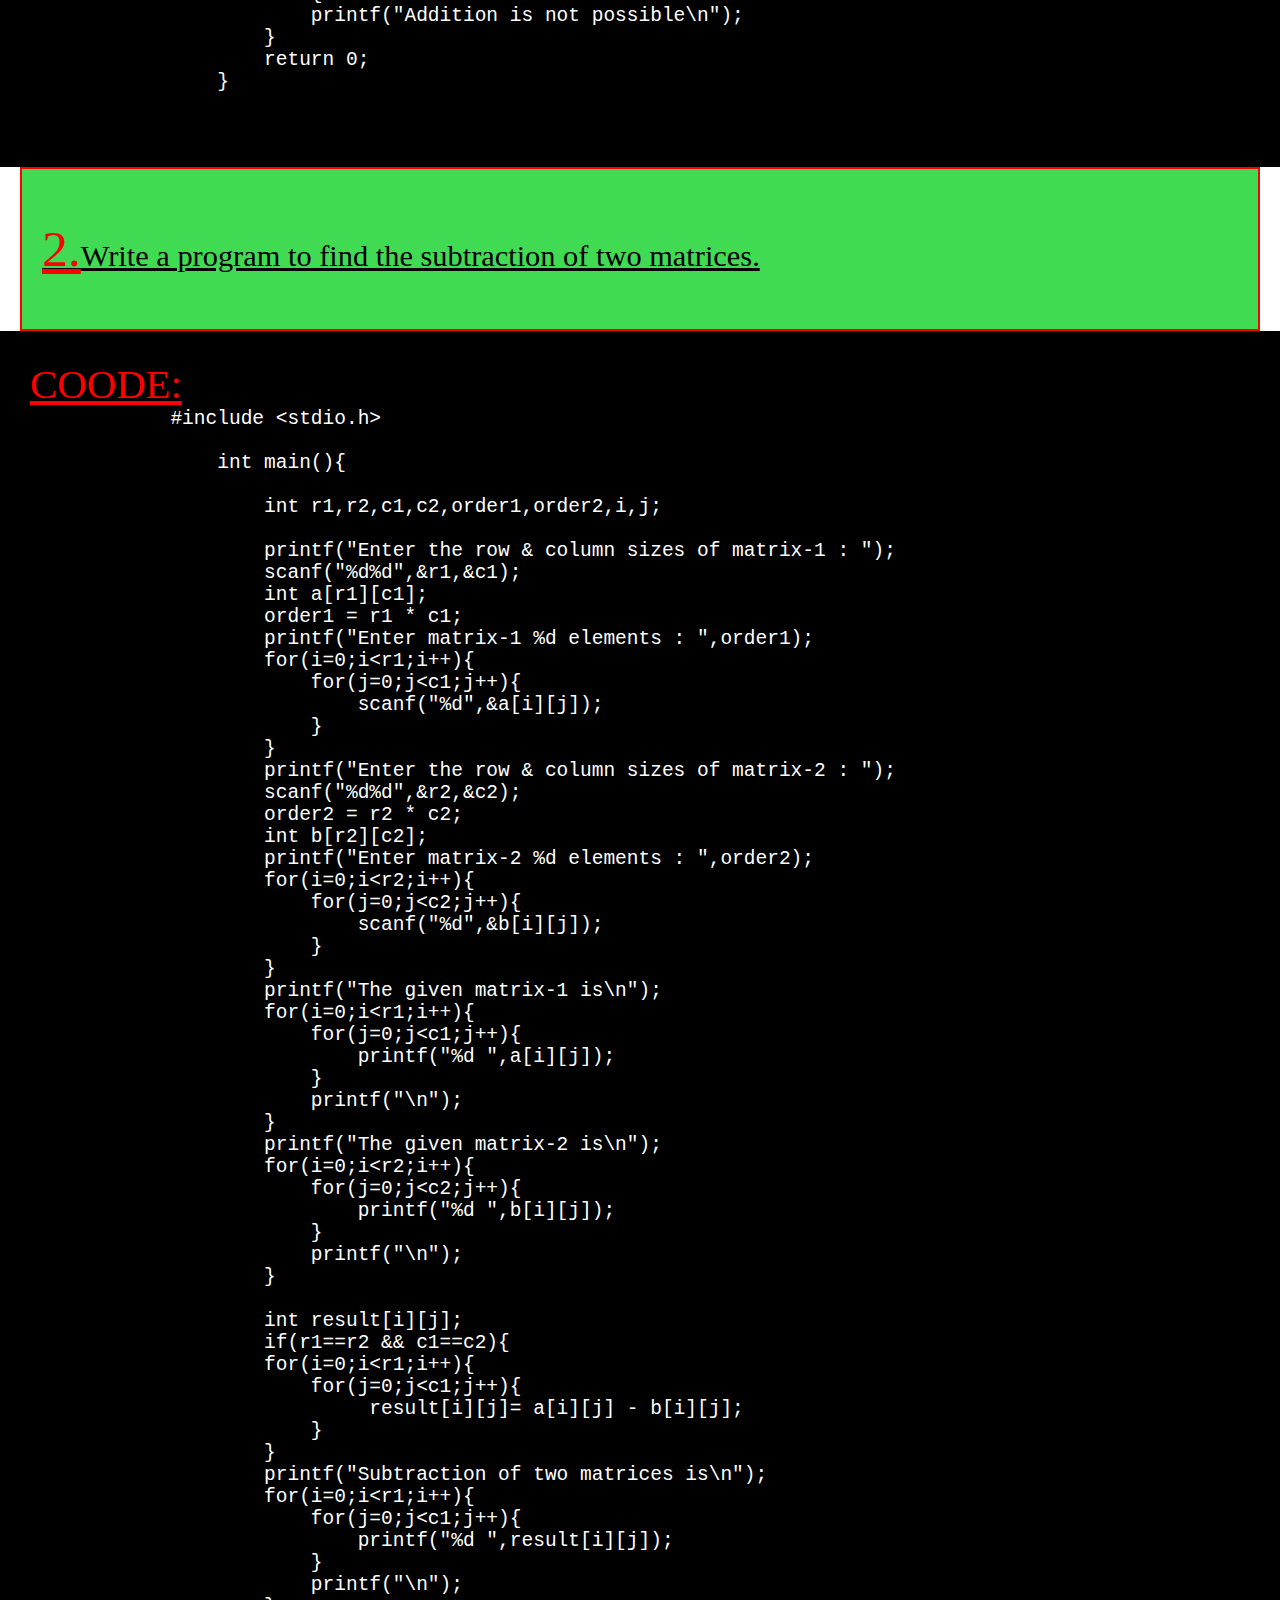
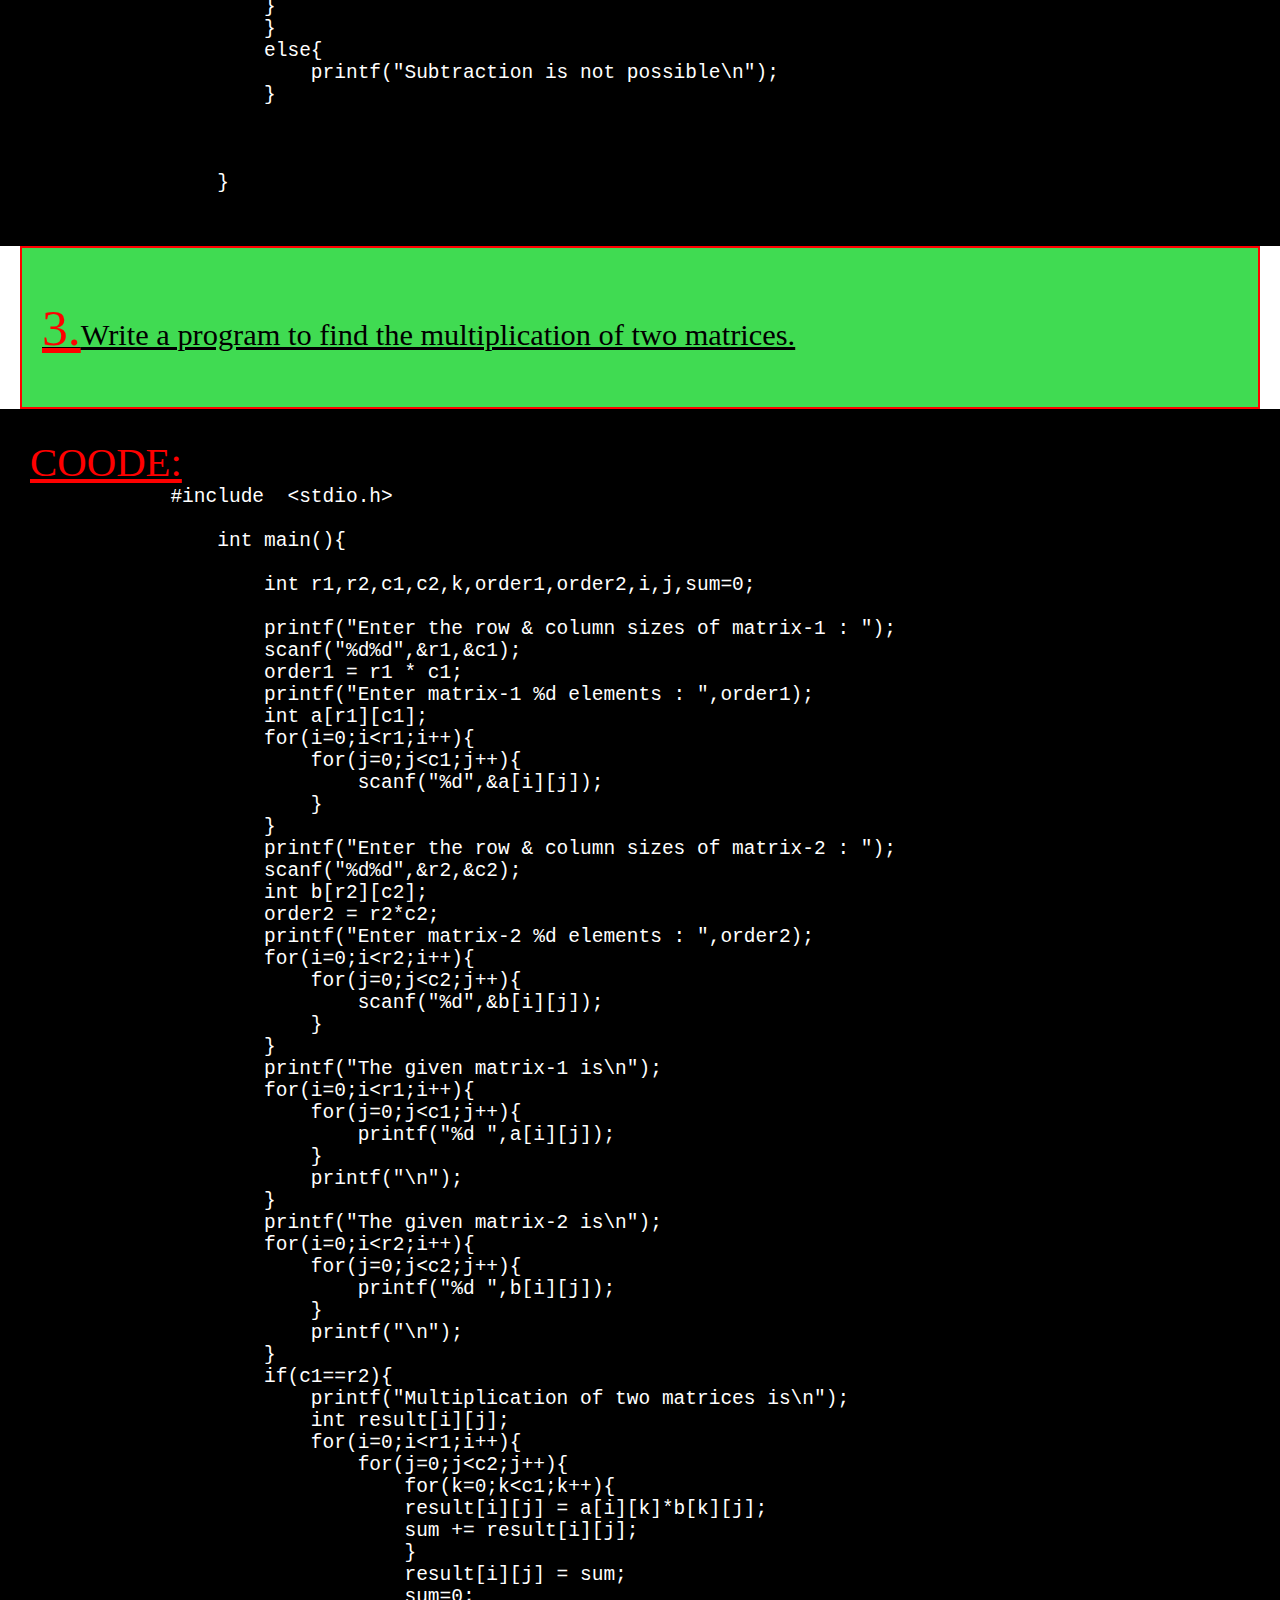
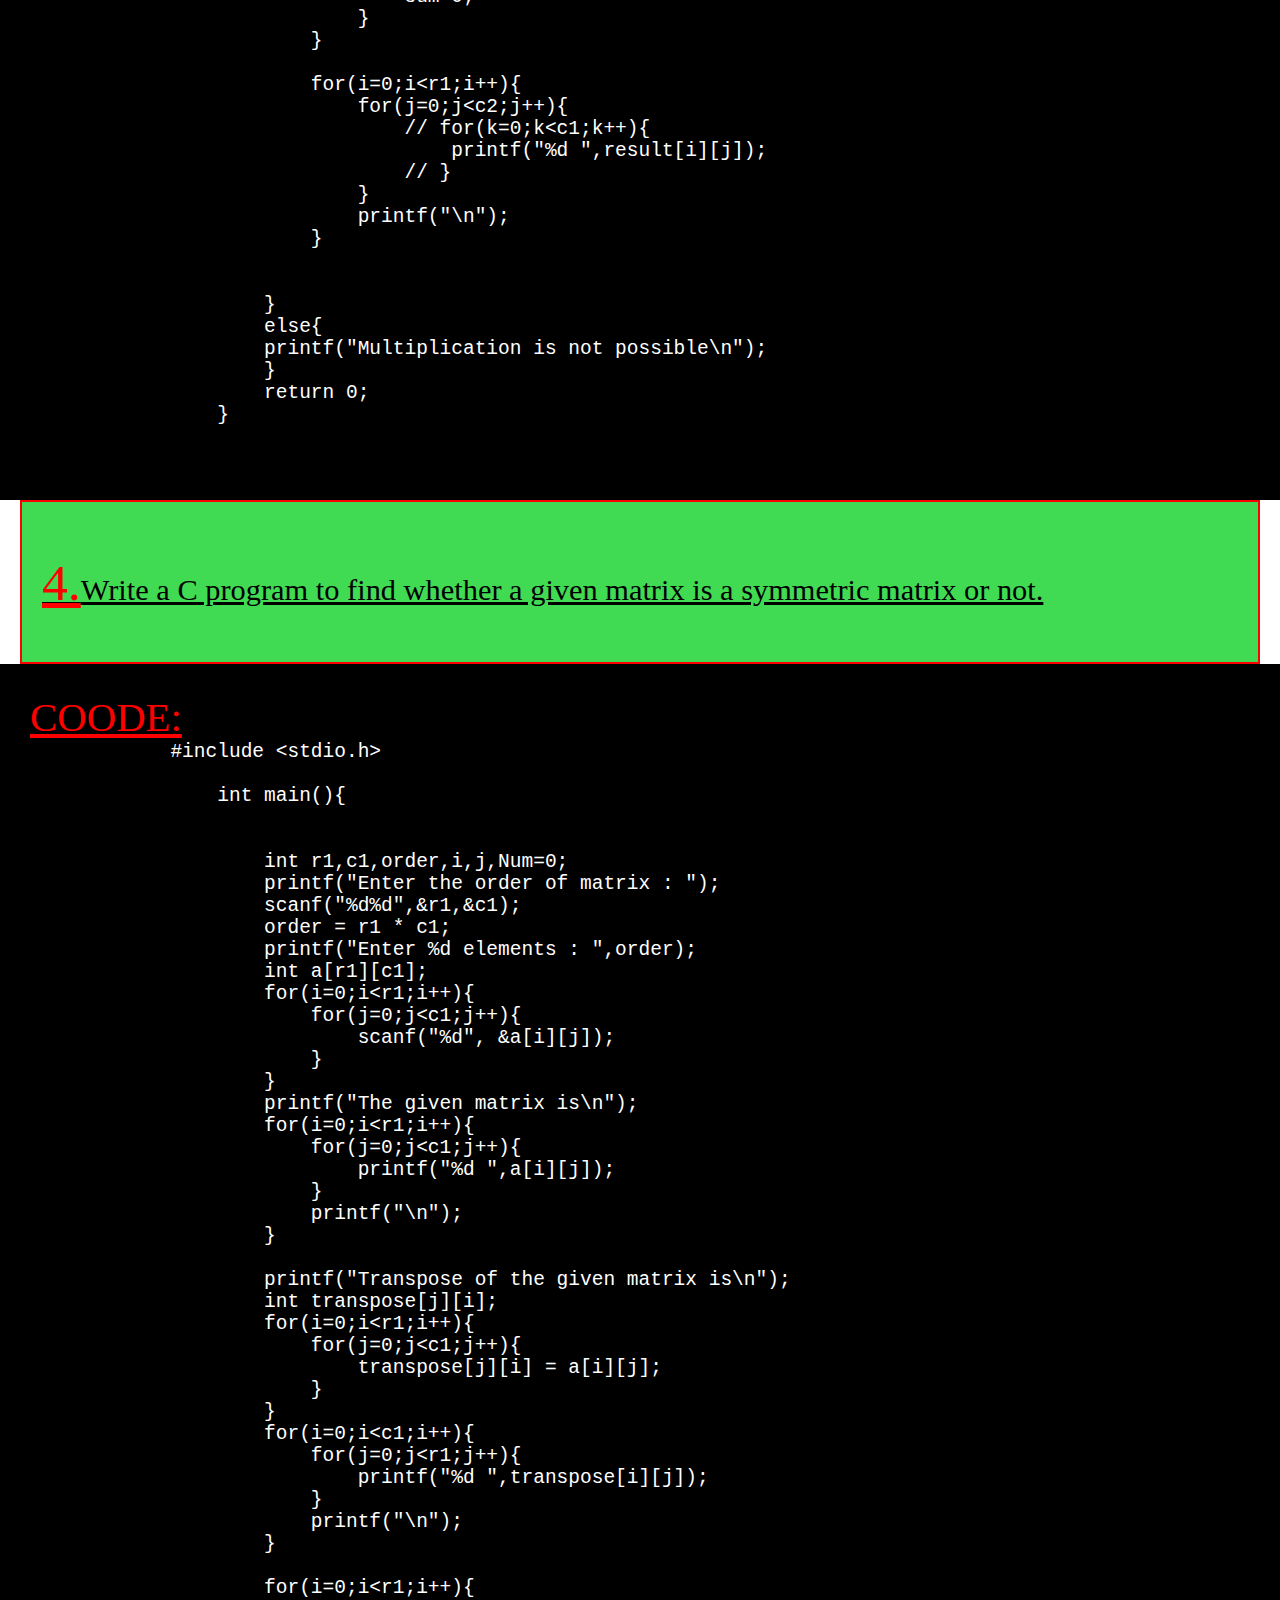
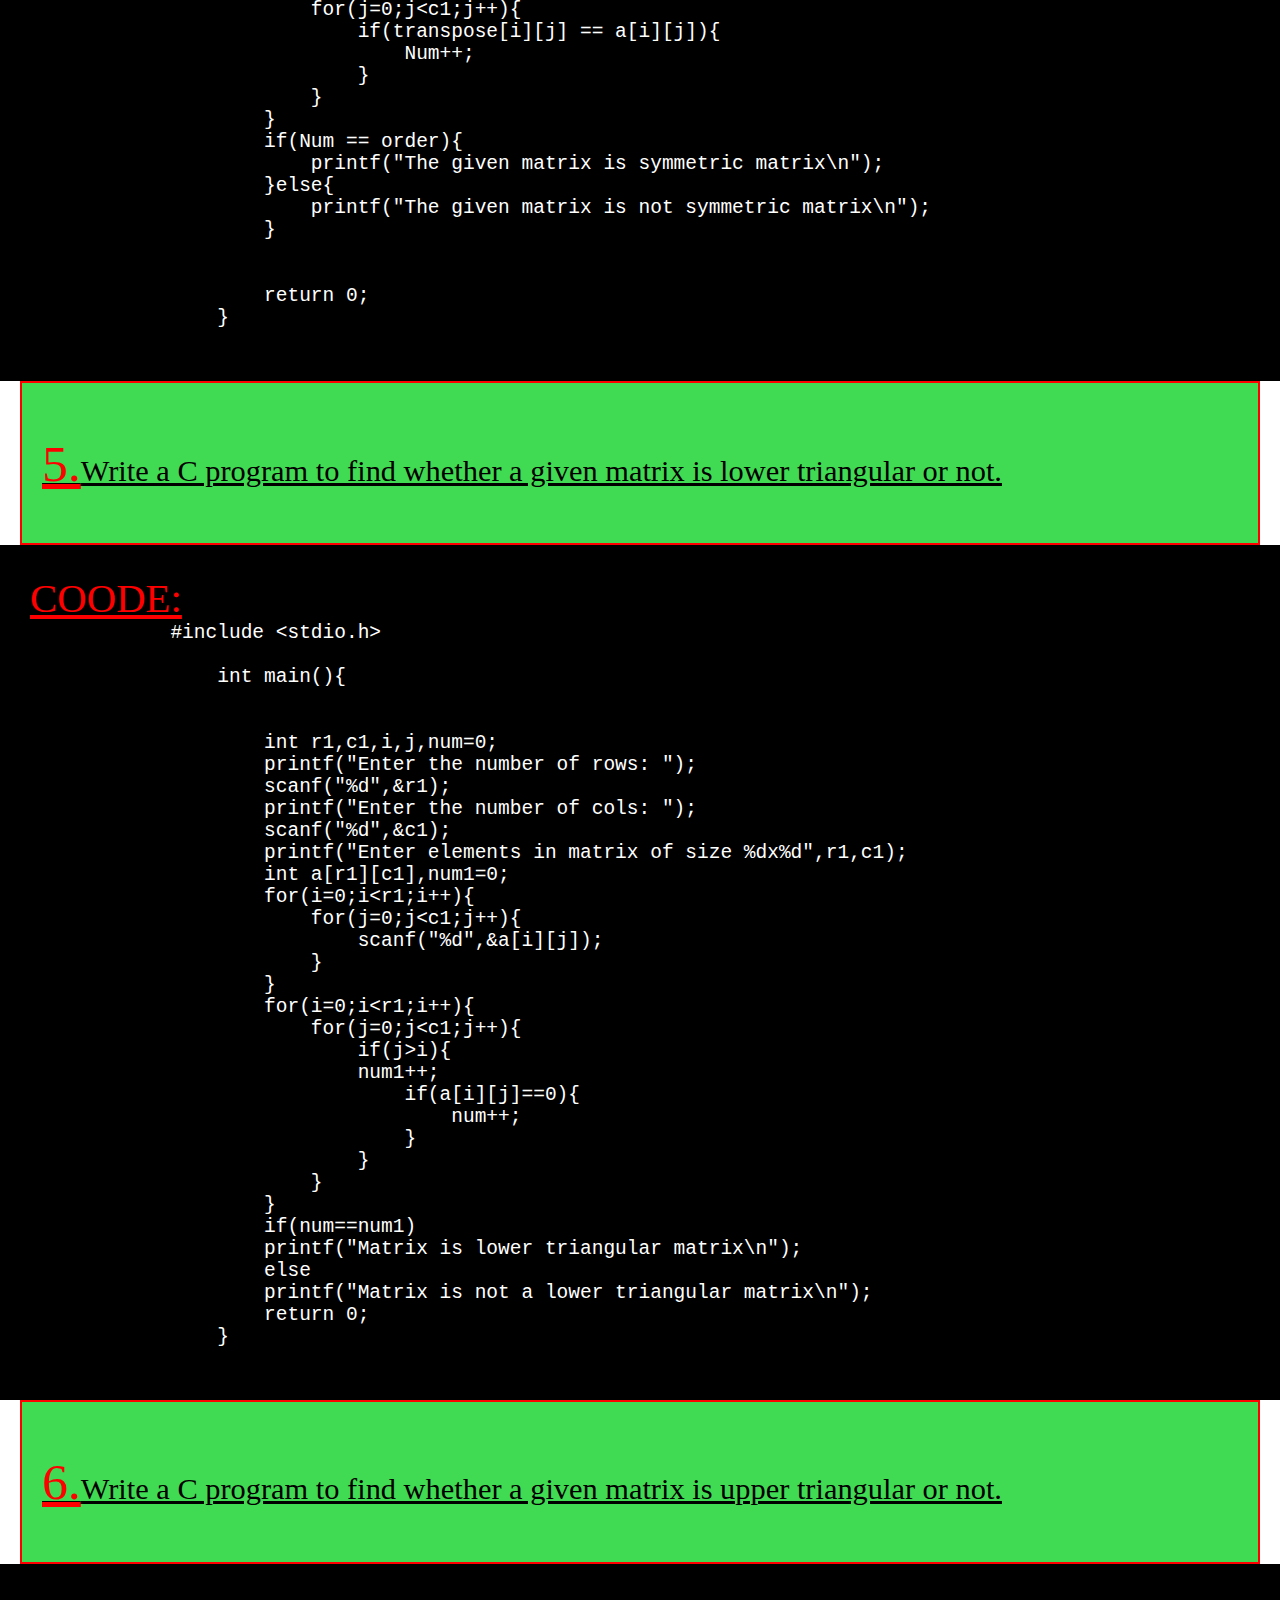
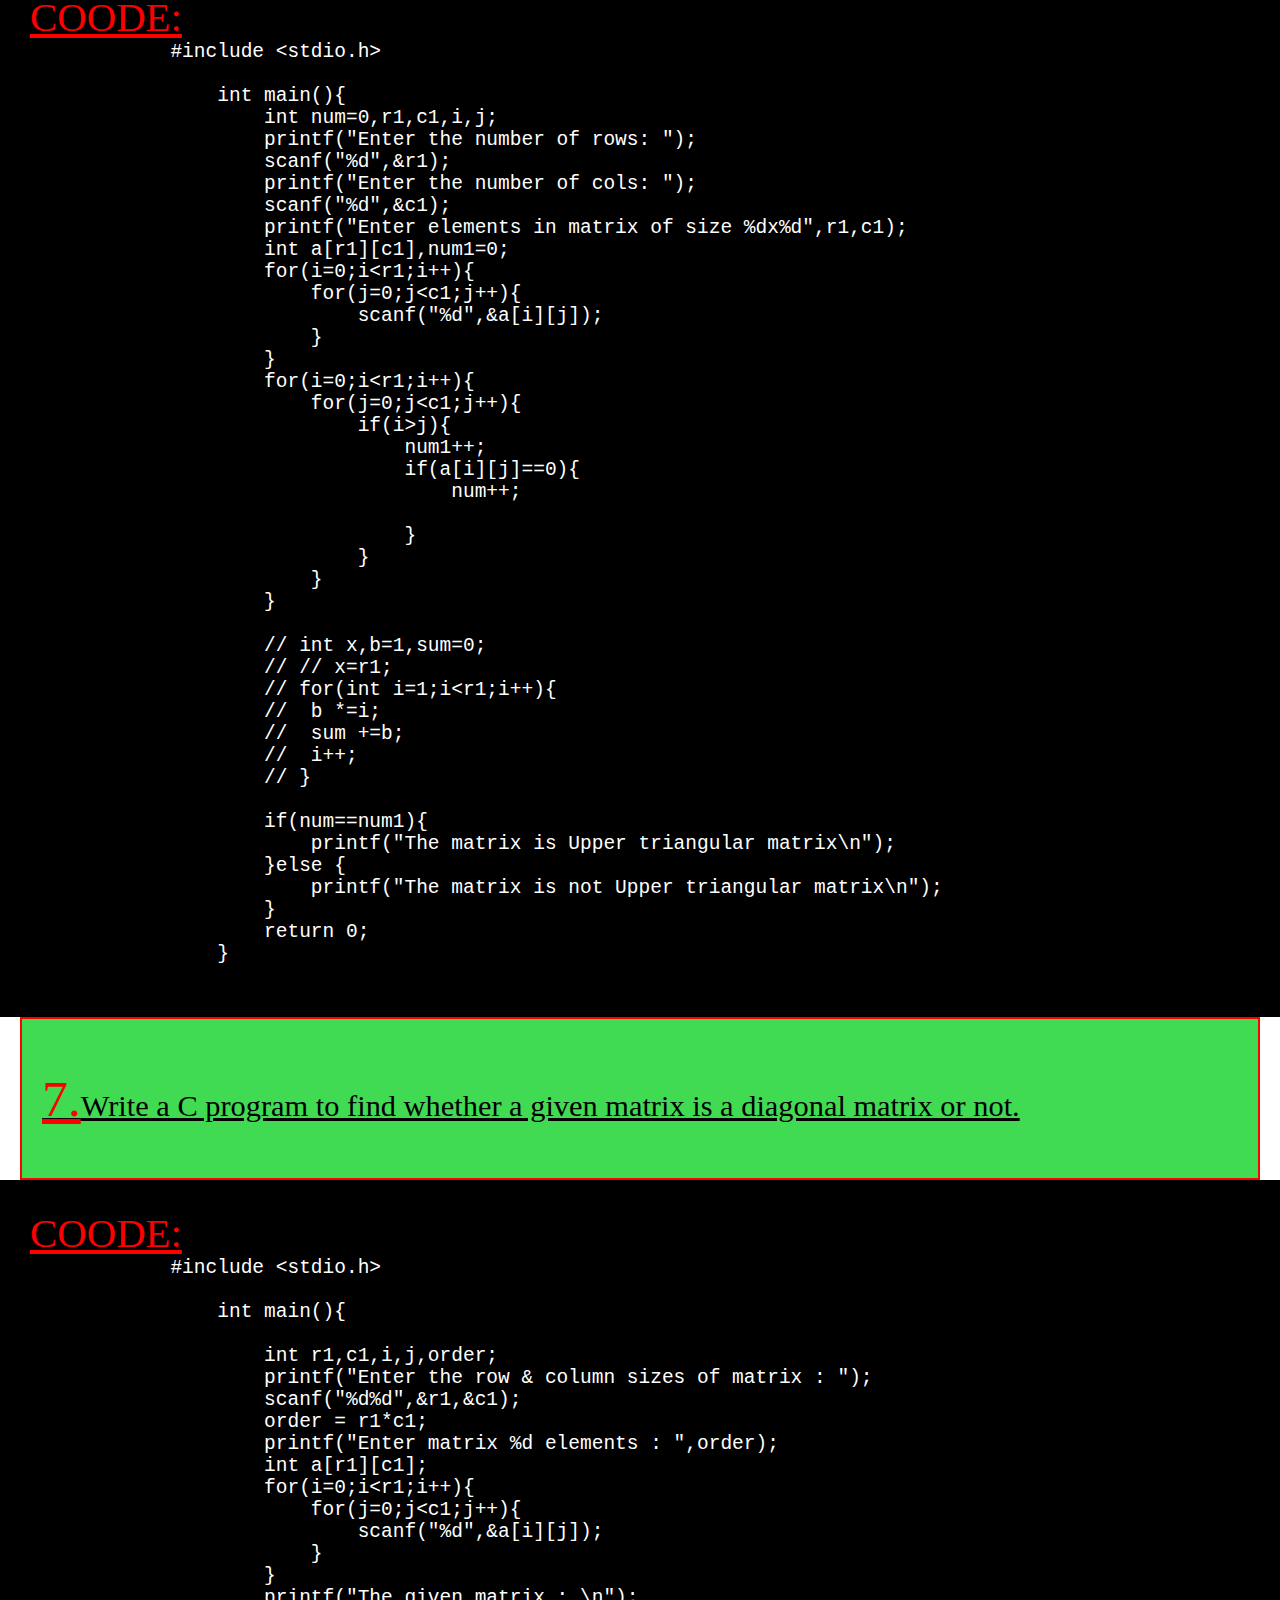
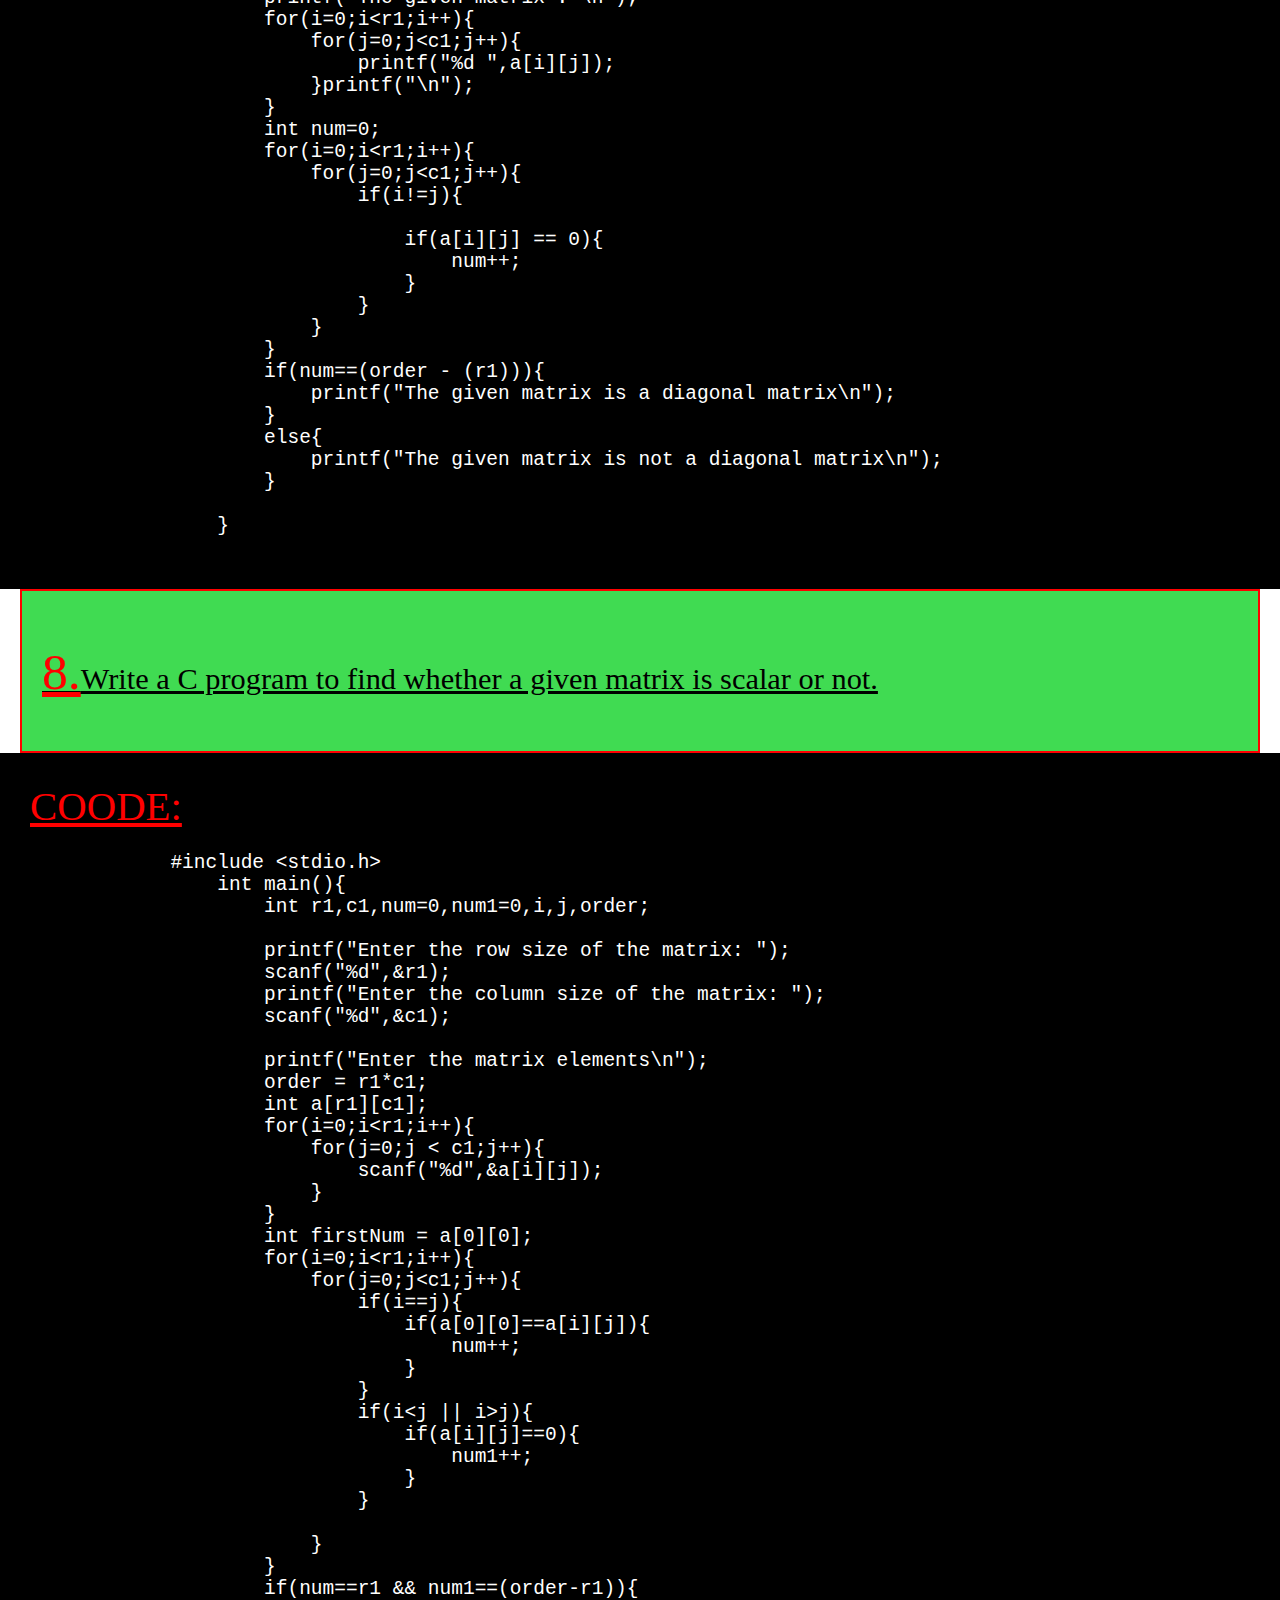
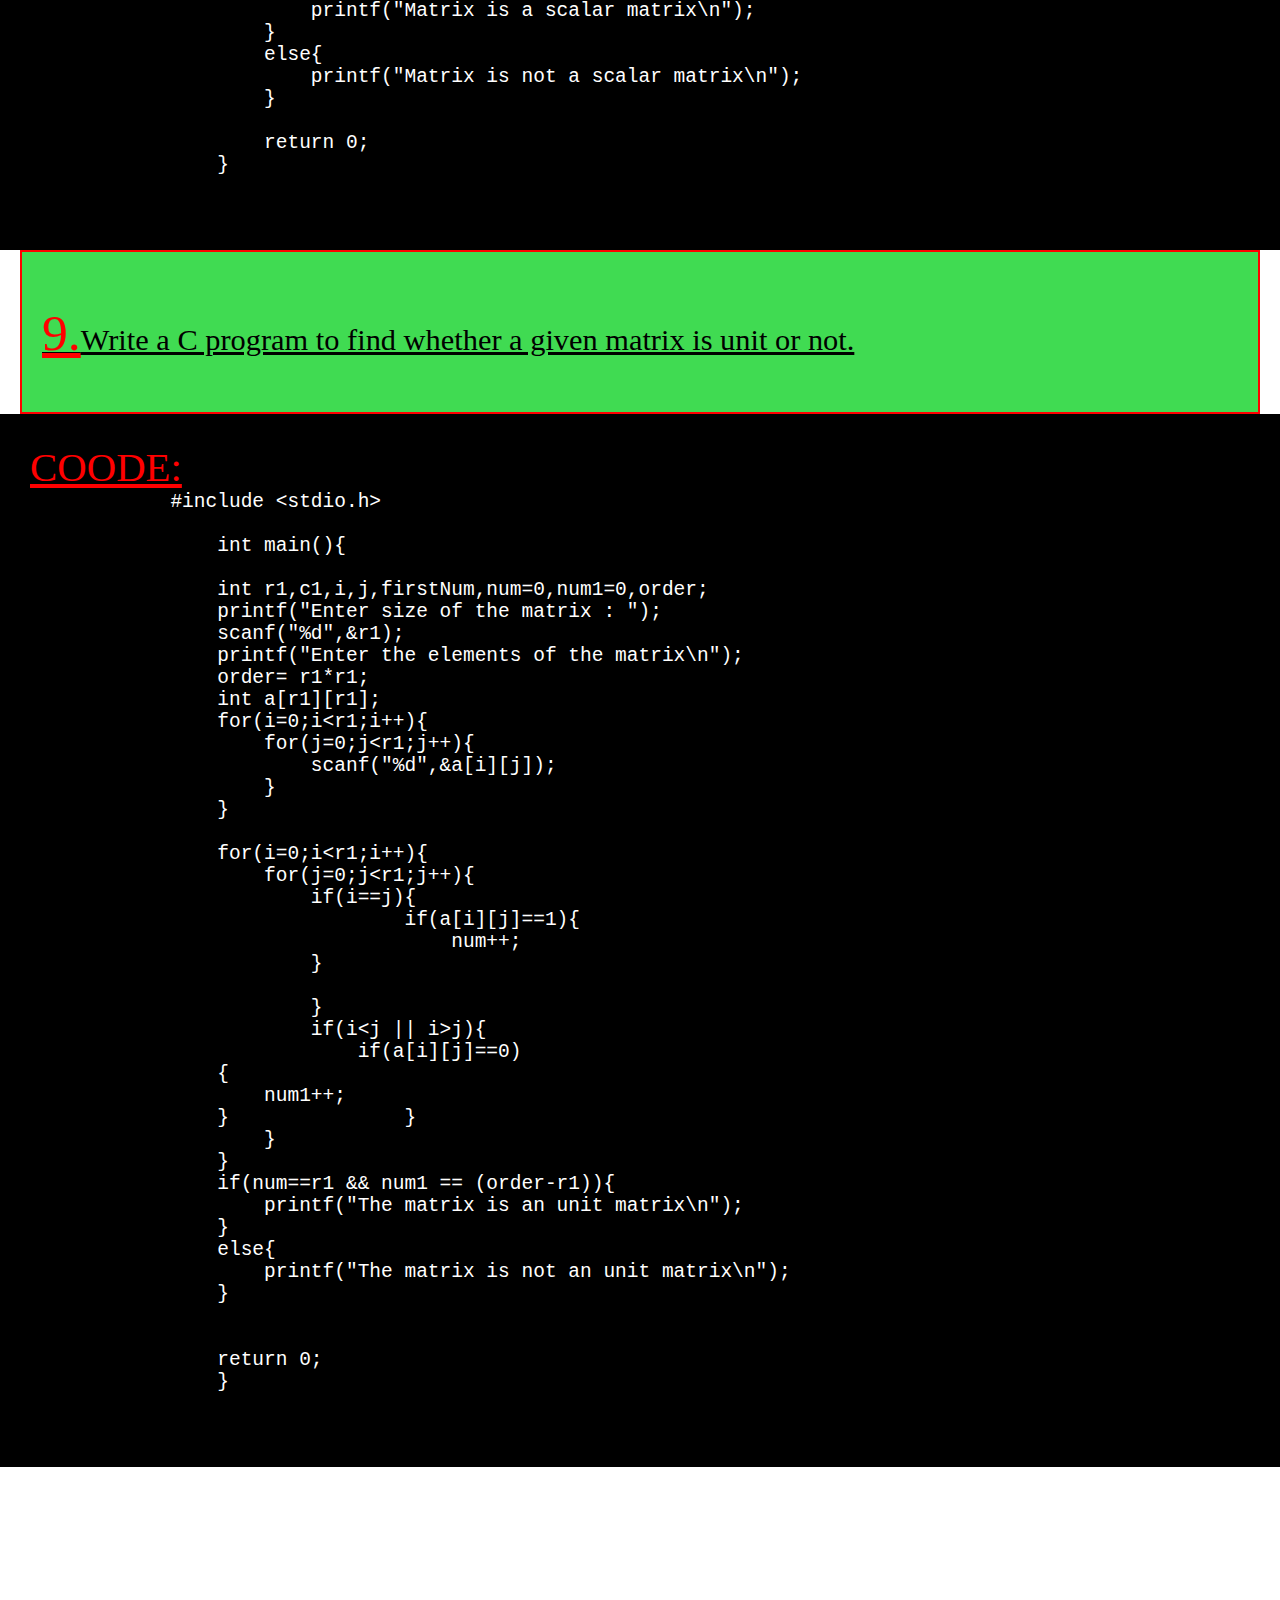
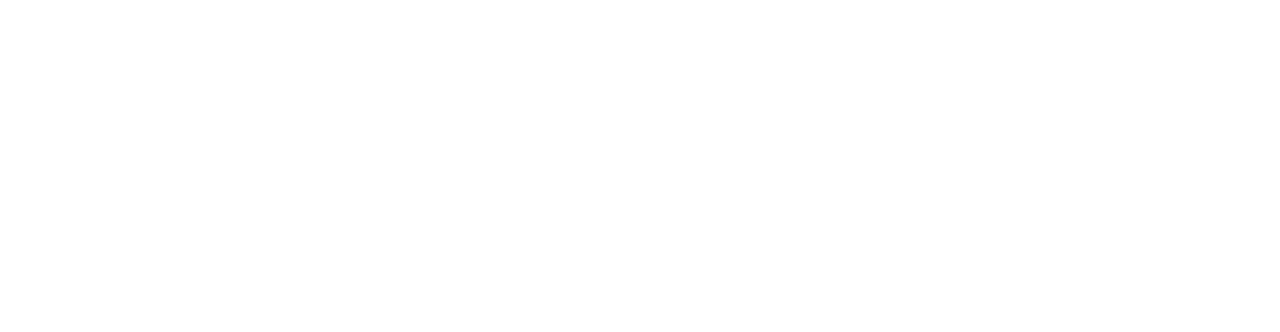
<file: cycle9.html>
<!DOCTYPE html>
<html lang="en">
<head>
    <meta charset="UTF-8">
    <meta http-equiv="X-UA-Compatible" content="IE=edge">
    <meta name="viewport" width="1024">
    <title>Document</title>
    <link rel="stylesheet" href="cycles.css">
</head>
<body>
    
   <div>
    <div class="question">

        <p><span>1.</span>Write a program to find the addition of two matrices.</p>
    </div>

    <div class="solution">
        <span>COODE: </span>
        <pre>
            <code>
            #include &ltstdio.h&gt

                int main(){
                    int r1,c1,order,r2,c2,order1,i=0,j,lp;
                    // int result[i][j];
                    
                    
                    printf("Enter the row & column sizes of matrix-1 : ");
                    scanf("%d %d",&r1,&c1);
                    order = r1 *c1;
                    int a[r1][c1];
                    printf("Enter matrix-1 %d elements : ",order);
                    for(i = 0; i &lt=r1-1;i++){
                        for(j=0;j &lt=c1-1;j++){
                            scanf("%d",&a[i][j]);
                        }
                    }
                    
                    printf("Enter the row & column sizes of matrix-2 : ");
                    scanf("%d %d",&r2,&c2);
                    int b[r2][c2];
                    
                    order1 = r2 * c2;
                    printf("Enter matrix-2 %d elements : ",order1);
                    for(i = 0;i&ltr2;i++){
                        for( j = 0;j&ltc2;j++){
                            scanf("%d",&b[i][j]);}
                    }
                    printf("The given matrix-1 is\n");
                    for(i=0;i&ltr1;i++){
                        for(j=0;j&ltc1;j++){
                            printf("%d ",a[i][j]);
                        }
                        printf("\n");
                    }
                    
                    printf("The given matrix-2 is\n");
                    for(i=0;i&ltr2;i++){
                        for(j=0;j&ltc2;j++){
                            printf("%d ",b[i][j]);
                        }
                        printf("\n");
                    }
                    int result[i][j];
                    for(i=0;i&ltr1;i++){
                        for(j=0;j&ltc1;j++){
                            result[i][j] = a[i][j] + b[i][j];
                        }
                    }
                    
                    
                    if(r1==r2 && c1==c2){
                    printf("Addition of two matrices is\n");
                    for(i=0;i&ltr1;i++){
                        for(j=0;j&ltc1;j++){
                            printf("%d ",result[i][j]);
                        }
                        printf("\n");
                    }
                    }
                    else{
                        printf("Addition is not possible\n");
                    }
                    return 0;
                }
            </code>
            </pre>

    </div>


    
    <div class="question">

        <p><span>2.</span>Write a program to find the subtraction of two matrices.</p>
    </div>

    <div class="solution">
        <span>COODE: </span>
        <pre>
            #include &ltstdio.h&gt

                int main(){
                    
                    int r1,r2,c1,c2,order1,order2,i,j;
                    
                    printf("Enter the row & column sizes of matrix-1 : ");
                    scanf("%d%d",&r1,&c1);
                    int a[r1][c1];
                    order1 = r1 * c1;
                    printf("Enter matrix-1 %d elements : ",order1);
                    for(i=0;i&ltr1;i++){
                        for(j=0;j&ltc1;j++){
                            scanf("%d",&a[i][j]);
                        }
                    }
                    printf("Enter the row & column sizes of matrix-2 : ");
                    scanf("%d%d",&r2,&c2);
                    order2 = r2 * c2;
                    int b[r2][c2];
                    printf("Enter matrix-2 %d elements : ",order2);
                    for(i=0;i&ltr2;i++){
                        for(j=0;j&ltc2;j++){
                            scanf("%d",&b[i][j]);
                        }
                    }
                    printf("The given matrix-1 is\n");
                    for(i=0;i&ltr1;i++){
                        for(j=0;j&ltc1;j++){
                            printf("%d ",a[i][j]);
                        }
                        printf("\n");
                    }
                    printf("The given matrix-2 is\n");
                    for(i=0;i&ltr2;i++){
                        for(j=0;j&ltc2;j++){
                            printf("%d ",b[i][j]);
                        }
                        printf("\n");
                    }
                    
                    int result[i][j];
                    if(r1==r2 && c1==c2){
                    for(i=0;i&ltr1;i++){
                        for(j=0;j&ltc1;j++){
                             result[i][j]= a[i][j] - b[i][j];
                        }
                    }
                    printf("Subtraction of two matrices is\n");
                    for(i=0;i&ltr1;i++){
                        for(j=0;j&ltc1;j++){
                            printf("%d ",result[i][j]);
                        }
                        printf("\n");
                    }
                    }
                    else{
                        printf("Subtraction is not possible\n");
                    }
                    
                    
                    
                }
        </pre>

    </div>

    
    <div class="question">

        <p><span>3.</span>Write a program to find the multiplication of two matrices.</p>
    </div>

    <div class="solution">
        <span>COODE: </span>
        <pre>
            #include  &ltstdio.h&gt

                int main(){
                    
                    int r1,r2,c1,c2,k,order1,order2,i,j,sum=0;
                    
                    printf("Enter the row & column sizes of matrix-1 : ");
                    scanf("%d%d",&r1,&c1);
                    order1 = r1 * c1;
                    printf("Enter matrix-1 %d elements : ",order1);
                    int a[r1][c1];
                    for(i=0;i&ltr1;i++){
                        for(j=0;j&ltc1;j++){
                            scanf("%d",&a[i][j]);
                        }
                    }
                    printf("Enter the row & column sizes of matrix-2 : ");
                    scanf("%d%d",&r2,&c2);
                    int b[r2][c2];
                    order2 = r2*c2;
                    printf("Enter matrix-2 %d elements : ",order2);
                    for(i=0;i&ltr2;i++){
                        for(j=0;j&ltc2;j++){
                            scanf("%d",&b[i][j]);
                        }
                    }
                    printf("The given matrix-1 is\n");
                    for(i=0;i&ltr1;i++){
                        for(j=0;j&ltc1;j++){
                            printf("%d ",a[i][j]);
                        }
                        printf("\n");
                    }
                    printf("The given matrix-2 is\n");
                    for(i=0;i&ltr2;i++){
                        for(j=0;j&ltc2;j++){
                            printf("%d ",b[i][j]);
                        }
                        printf("\n");
                    }
                    if(c1==r2){
                        printf("Multiplication of two matrices is\n");
                        int result[i][j];
                        for(i=0;i&ltr1;i++){
                            for(j=0;j&ltc2;j++){
                                for(k=0;k&ltc1;k++){
                                result[i][j] = a[i][k]*b[k][j];
                                sum += result[i][j];
                                }
                                result[i][j] = sum;
                                sum=0;
                            }
                        }
                        
                        for(i=0;i&ltr1;i++){
                            for(j=0;j&ltc2;j++){
                                // for(k=0;k&ltc1;k++){
                                    printf("%d ",result[i][j]);
                                // }
                            }
                            printf("\n");
                        }
                        
                        
                    }
                    else{
                    printf("Multiplication is not possible\n");
                    }	
                    return 0;
                }
            
        </pre>

    </div>


    
    <div class="question">

        <p><span>4.</span>Write a C program to find whether a given matrix is a symmetric matrix or not.</p>
    </div>

    <div class="solution">
        <span>COODE: </span>
        <pre>
            #include &ltstdio.h&gt

                int main(){
                    
                    
                    int r1,c1,order,i,j,Num=0;
                    printf("Enter the order of matrix : ");
                    scanf("%d%d",&r1,&c1);
                    order = r1 * c1;
                    printf("Enter %d elements : ",order);
                    int a[r1][c1];
                    for(i=0;i&ltr1;i++){
                        for(j=0;j&ltc1;j++){
                            scanf("%d", &a[i][j]);
                        }
                    }
                    printf("The given matrix is\n");
                    for(i=0;i&ltr1;i++){
                        for(j=0;j&ltc1;j++){
                            printf("%d ",a[i][j]);
                        }
                        printf("\n");
                    }
                    
                    printf("Transpose of the given matrix is\n");
                    int transpose[j][i];
                    for(i=0;i&ltr1;i++){
                        for(j=0;j&ltc1;j++){
                            transpose[j][i] = a[i][j];
                        }
                    }
                    for(i=0;i&ltc1;i++){
                        for(j=0;j&ltr1;j++){
                            printf("%d ",transpose[i][j]);
                        }
                        printf("\n");
                    }
                    
                    for(i=0;i&ltr1;i++){
                        for(j=0;j&ltc1;j++){
                            if(transpose[i][j] == a[i][j]){
                                Num++;
                            }
                        }
                    }
                    if(Num == order){
                        printf("The given matrix is symmetric matrix\n");
                    }else{
                        printf("The given matrix is not symmetric matrix\n");
                    }
                
                    
                    return 0;
                }
        </pre>

    </div>

    
    <div class="question">

        <p><span>5.</span>Write a C program to find whether a given matrix is lower triangular or not.</p>
    </div>

    <div class="solution">
        <span>COODE: </span>
       <pre>
            #include &ltstdio.h&gt

                int main(){
                    
                    
                    int r1,c1,i,j,num=0;
                    printf("Enter the number of rows: ");
                    scanf("%d",&r1);
                    printf("Enter the number of cols: ");
                    scanf("%d",&c1);
                    printf("Enter elements in matrix of size %dx%d",r1,c1);
                    int a[r1][c1],num1=0;
                    for(i=0;i&ltr1;i++){
                        for(j=0;j&ltc1;j++){
                            scanf("%d",&a[i][j]);
                        }
                    }
                    for(i=0;i&ltr1;i++){
                        for(j=0;j&ltc1;j++){
                            if(j>i){
                            num1++;
                                if(a[i][j]==0){
                                    num++;
                                }
                            }
                        }
                    }
                    if(num==num1)
                    printf("Matrix is lower triangular matrix\n");
                    else 
                    printf("Matrix is not a lower triangular matrix\n");
                    return 0;
                }
        </pre>

<!--         <span> Use the hint of below 6th question and edit the 5th question</span> -->
    </div>


    
    <div class="question">

        <p><span>6.</span>Write a C program to find whether a given matrix is upper triangular or not.</p>
    </div>

    <div class="solution">
        <span>COODE: </span>
        <pre>
            #include &ltstdio.h&gt

                int main(){
                    int num=0,r1,c1,i,j;
                    printf("Enter the number of rows: ");
                    scanf("%d",&r1);
                    printf("Enter the number of cols: ");
                    scanf("%d",&c1);
                    printf("Enter elements in matrix of size %dx%d",r1,c1);
                    int a[r1][c1],num1=0;
                    for(i=0;i&ltr1;i++){
                        for(j=0;j&ltc1;j++){
                            scanf("%d",&a[i][j]);
                        }
                    }
                    for(i=0;i&ltr1;i++){
                        for(j=0;j&ltc1;j++){
                            if(i>j){
                                num1++;
                                if(a[i][j]==0){
                                    num++;
                                    
                                }
                            }
                        }
                    }
                    
                    // int x,b=1,sum=0;
                    // // x=r1;
                    // for(int i=1;i&ltr1;i++){
                    // 	b *=i;
                    // 	sum +=b;
                    // 	i++;
                    // }
                    
                    if(num==num1){
                        printf("The matrix is Upper triangular matrix\n");
                    }else {
                        printf("The matrix is not Upper triangular matrix\n");
                    }
                    return 0;
                }
        </pre>

    </div>

    
    <div class="question">

        <p><span>7.</span>Write a C program to find whether a given matrix is a diagonal matrix or not.</p>
    </div>

    <div class="solution">
        <span>COODE: </span>
        <pre>
            #include &ltstdio.h&gt

                int main(){
                    
                    int r1,c1,i,j,order;
                    printf("Enter the row & column sizes of matrix : ");
                    scanf("%d%d",&r1,&c1);
                    order = r1*c1;
                    printf("Enter matrix %d elements : ",order);
                    int a[r1][c1];
                    for(i=0;i&ltr1;i++){
                        for(j=0;j&ltc1;j++){
                            scanf("%d",&a[i][j]);
                        }
                    }
                    printf("The given matrix : \n");
                    for(i=0;i&ltr1;i++){
                        for(j=0;j&ltc1;j++){
                            printf("%d ",a[i][j]);
                        }printf("\n");
                    }
                    int num=0;
                    for(i=0;i&ltr1;i++){
                        for(j=0;j&ltc1;j++){
                            if(i!=j){
                            
                                if(a[i][j] == 0){
                                    num++;
                                }
                            }
                        }
                    }
                    if(num==(order - (r1))){
                        printf("The given matrix is a diagonal matrix\n");
                    }
                    else{
                        printf("The given matrix is not a diagonal matrix\n");
                    }
                    
                }
        </pre>

    </div>


    
    <div class="question">

        <p><span>8.</span>Write a C program to find whether a given matrix is scalar or not.</p>
    </div>

    <div class="solution">
        <span>COODE: </span>
        <pre>
            <code>
            #include &ltstdio.h&gt
                int main(){
                    int r1,c1,num=0,num1=0,i,j,order;
                    
                    printf("Enter the row size of the matrix: ");
                    scanf("%d",&r1);
                    printf("Enter the column size of the matrix: ");
                    scanf("%d",&c1);
                    
                    printf("Enter the matrix elements\n");
                    order = r1*c1;
                    int a[r1][c1];
                    for(i=0;i&ltr1;i++){
                        for(j=0;j &lt c1;j++){
                            scanf("%d",&a[i][j]);
                        }
                    }
                    int firstNum = a[0][0];
                    for(i=0;i&ltr1;i++){
                        for(j=0;j&ltc1;j++){
                            if(i==j){
                                if(a[0][0]==a[i][j]){
                                    num++;
                                }
                            }
                            if(i&ltj || i>j){
                                if(a[i][j]==0){
                                    num1++;
                                }
                            }
                            
                        }
                    }
                    if(num==r1 && num1==(order-r1)){
                        printf("Matrix is a scalar matrix\n");
                    }
                    else{
                        printf("Matrix is not a scalar matrix\n");
                    }
                    
                    return 0;
                }
            </code>
        </pre>

    </div>

    
    <div class="question">

        <p><span>9.</span>Write a C program to find whether a given matrix is unit or not.</p>
    </div>

    <div class="solution">
        <span>COODE: </span>
        <pre>
            #include &ltstdio.h&gt

                int main(){
                
                int r1,c1,i,j,firstNum,num=0,num1=0,order;
                printf("Enter size of the matrix : ");
                scanf("%d",&r1);
                printf("Enter the elements of the matrix\n");
                order= r1*r1;
                int a[r1][r1];
                for(i=0;i&ltr1;i++){
                    for(j=0;j&ltr1;j++){
                        scanf("%d",&a[i][j]);
                    }
                }
                
                for(i=0;i&ltr1;i++){
                    for(j=0;j&ltr1;j++){
                        if(i==j){
                                if(a[i][j]==1){
                                    num++;
                        }
                            
                        }
                        if(i&ltj || i>j){
                            if(a[i][j]==0)
                {
                    num1++;
                }		}
                    }
                }
                if(num==r1 && num1 == (order-r1)){
                    printf("The matrix is an unit matrix\n");
                }
                else{
                    printf("The matrix is not an unit matrix\n");
                }
                
                
                return 0;
                }
            
        </pre>

    </div>


<!--     
    <div class="question">

        <p><span></span></p>
    </div>

    <div class="solution">
        <span>COODE: </span>
        <pre>
            
        </pre>

    </div> -->
</div>
  
</body>
</html>
</file>
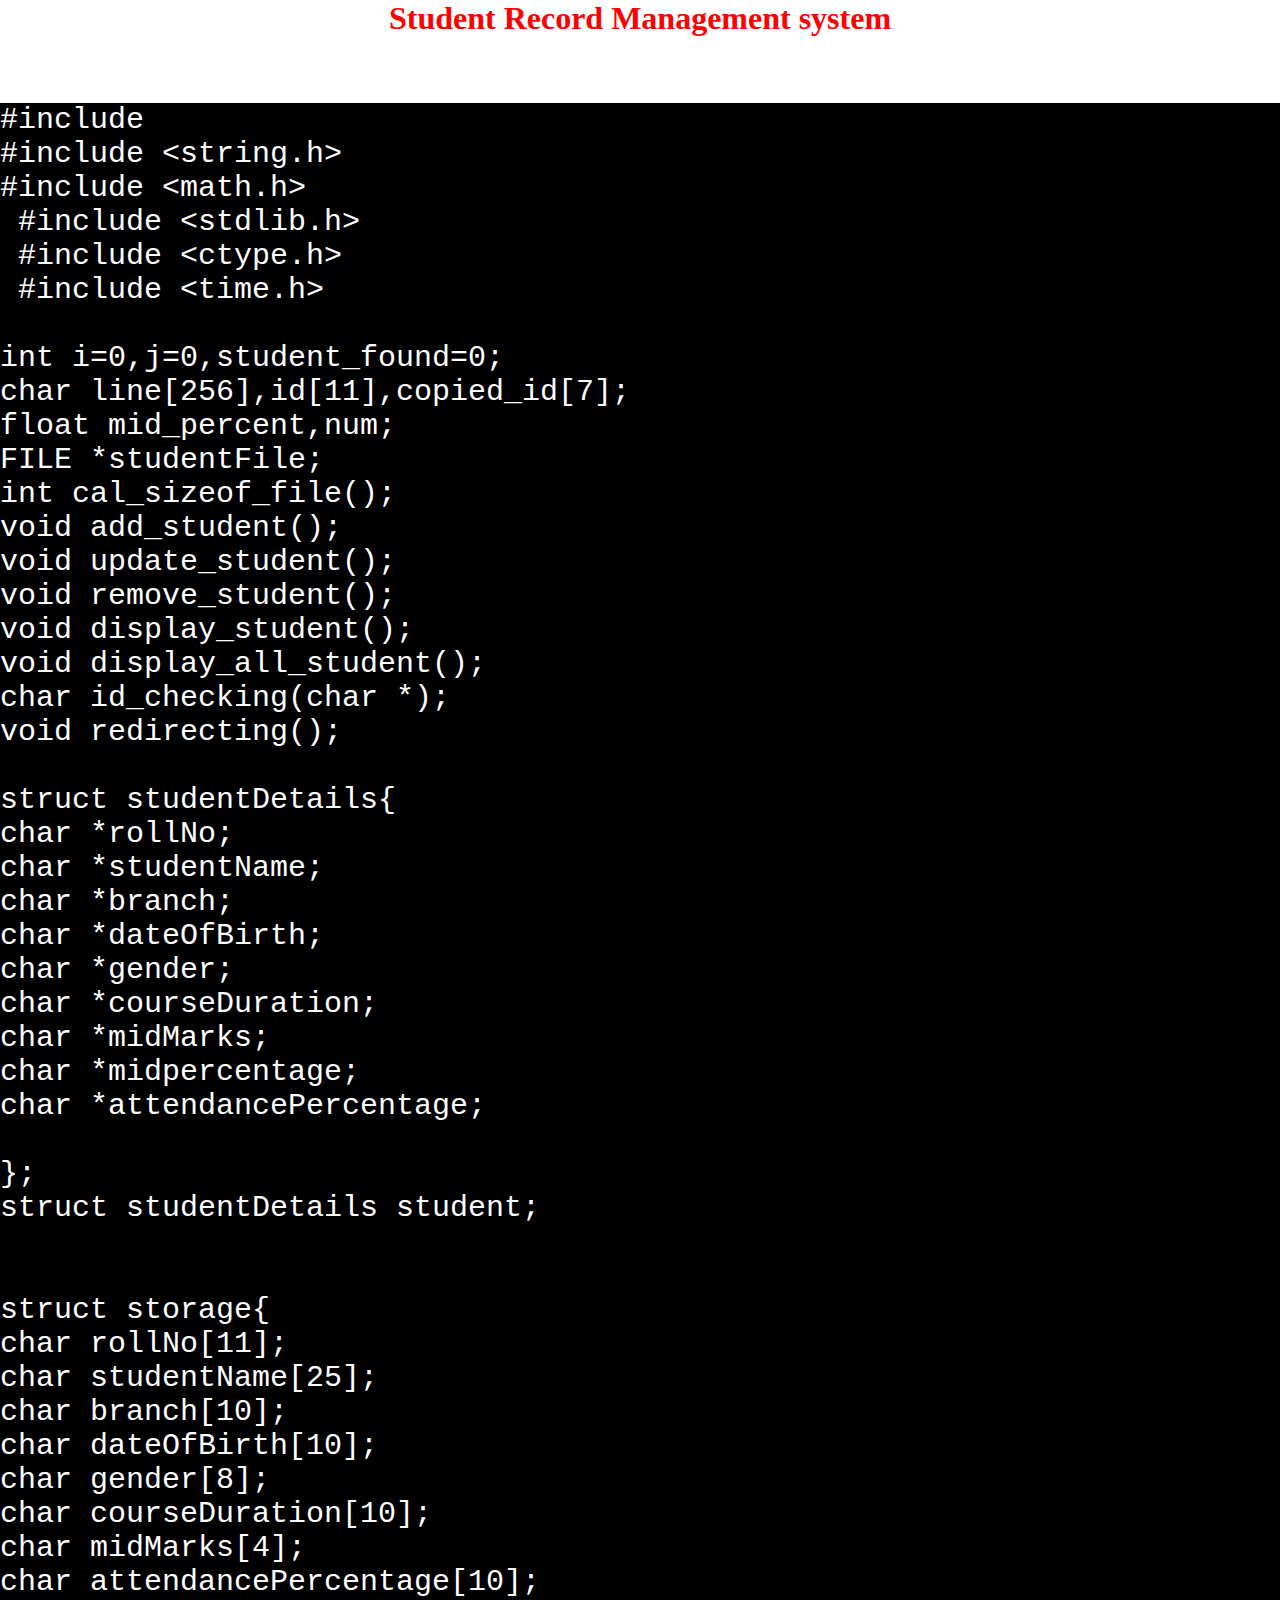
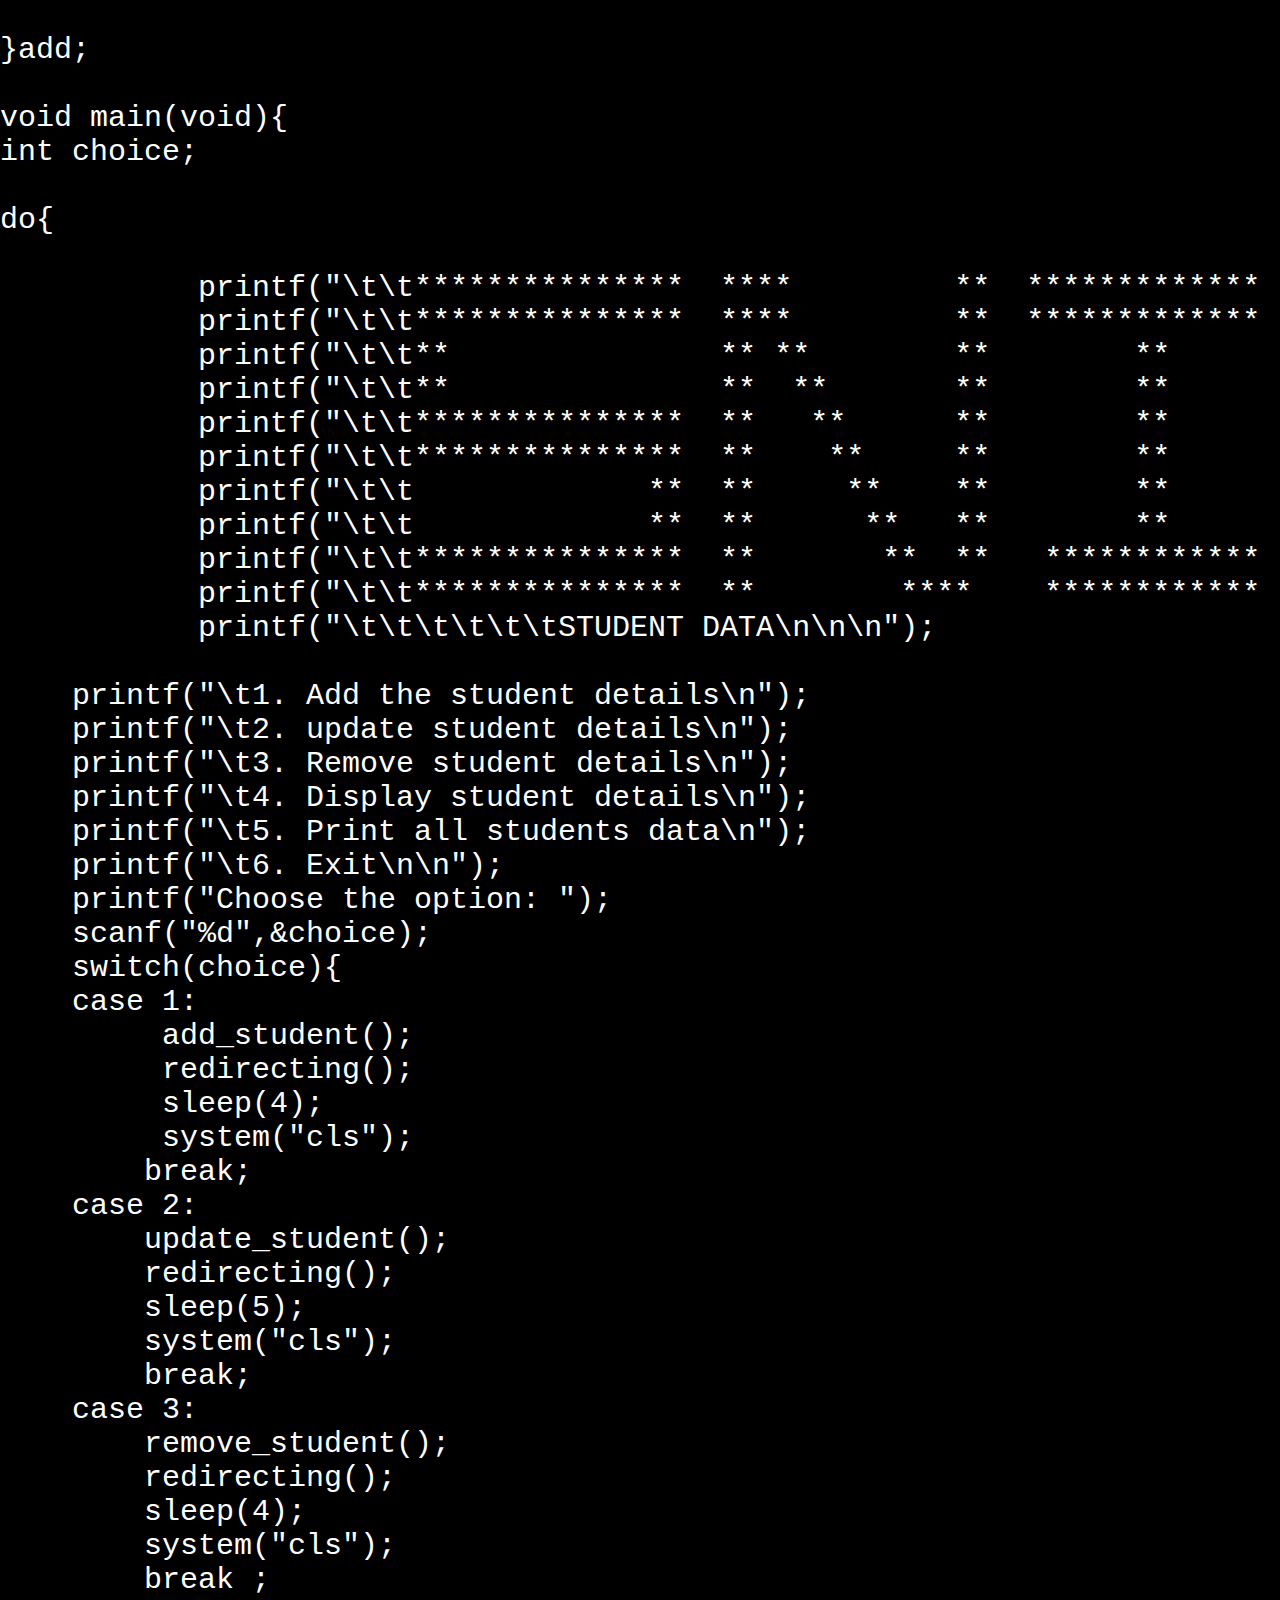
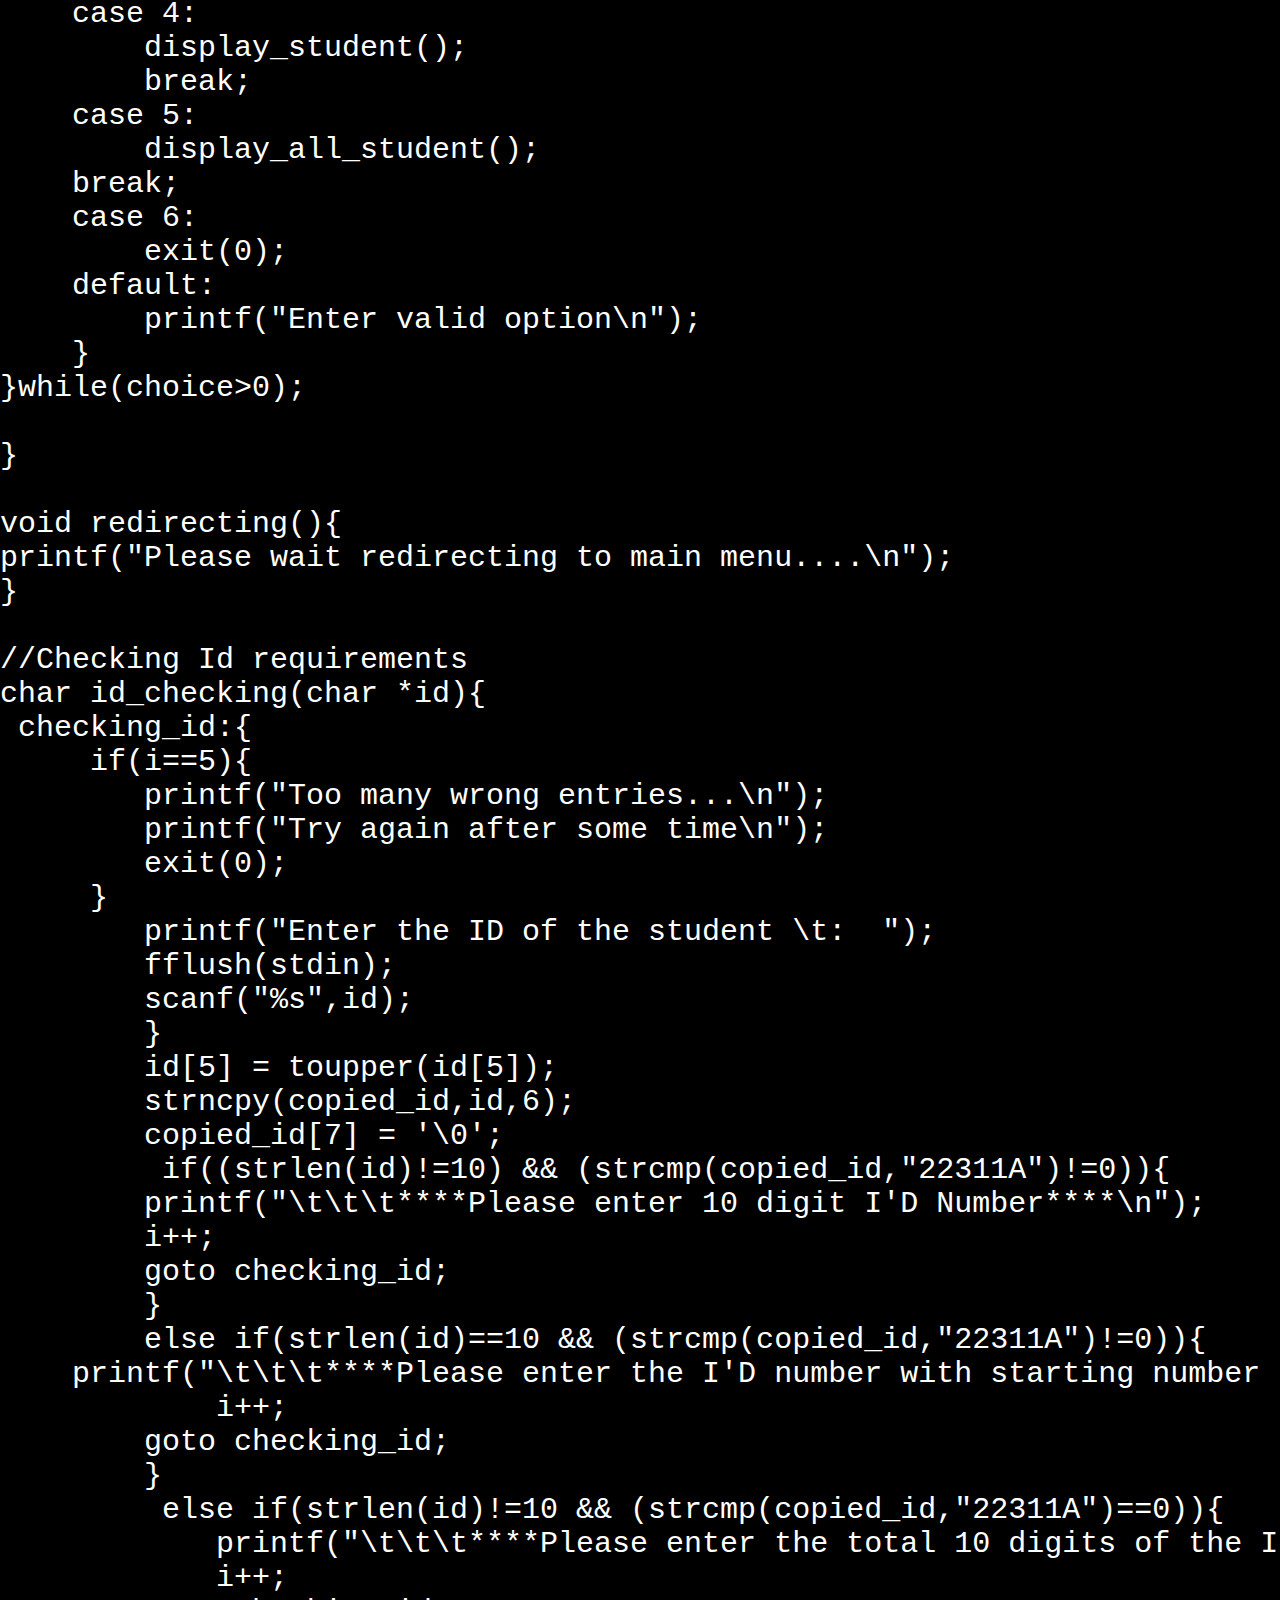
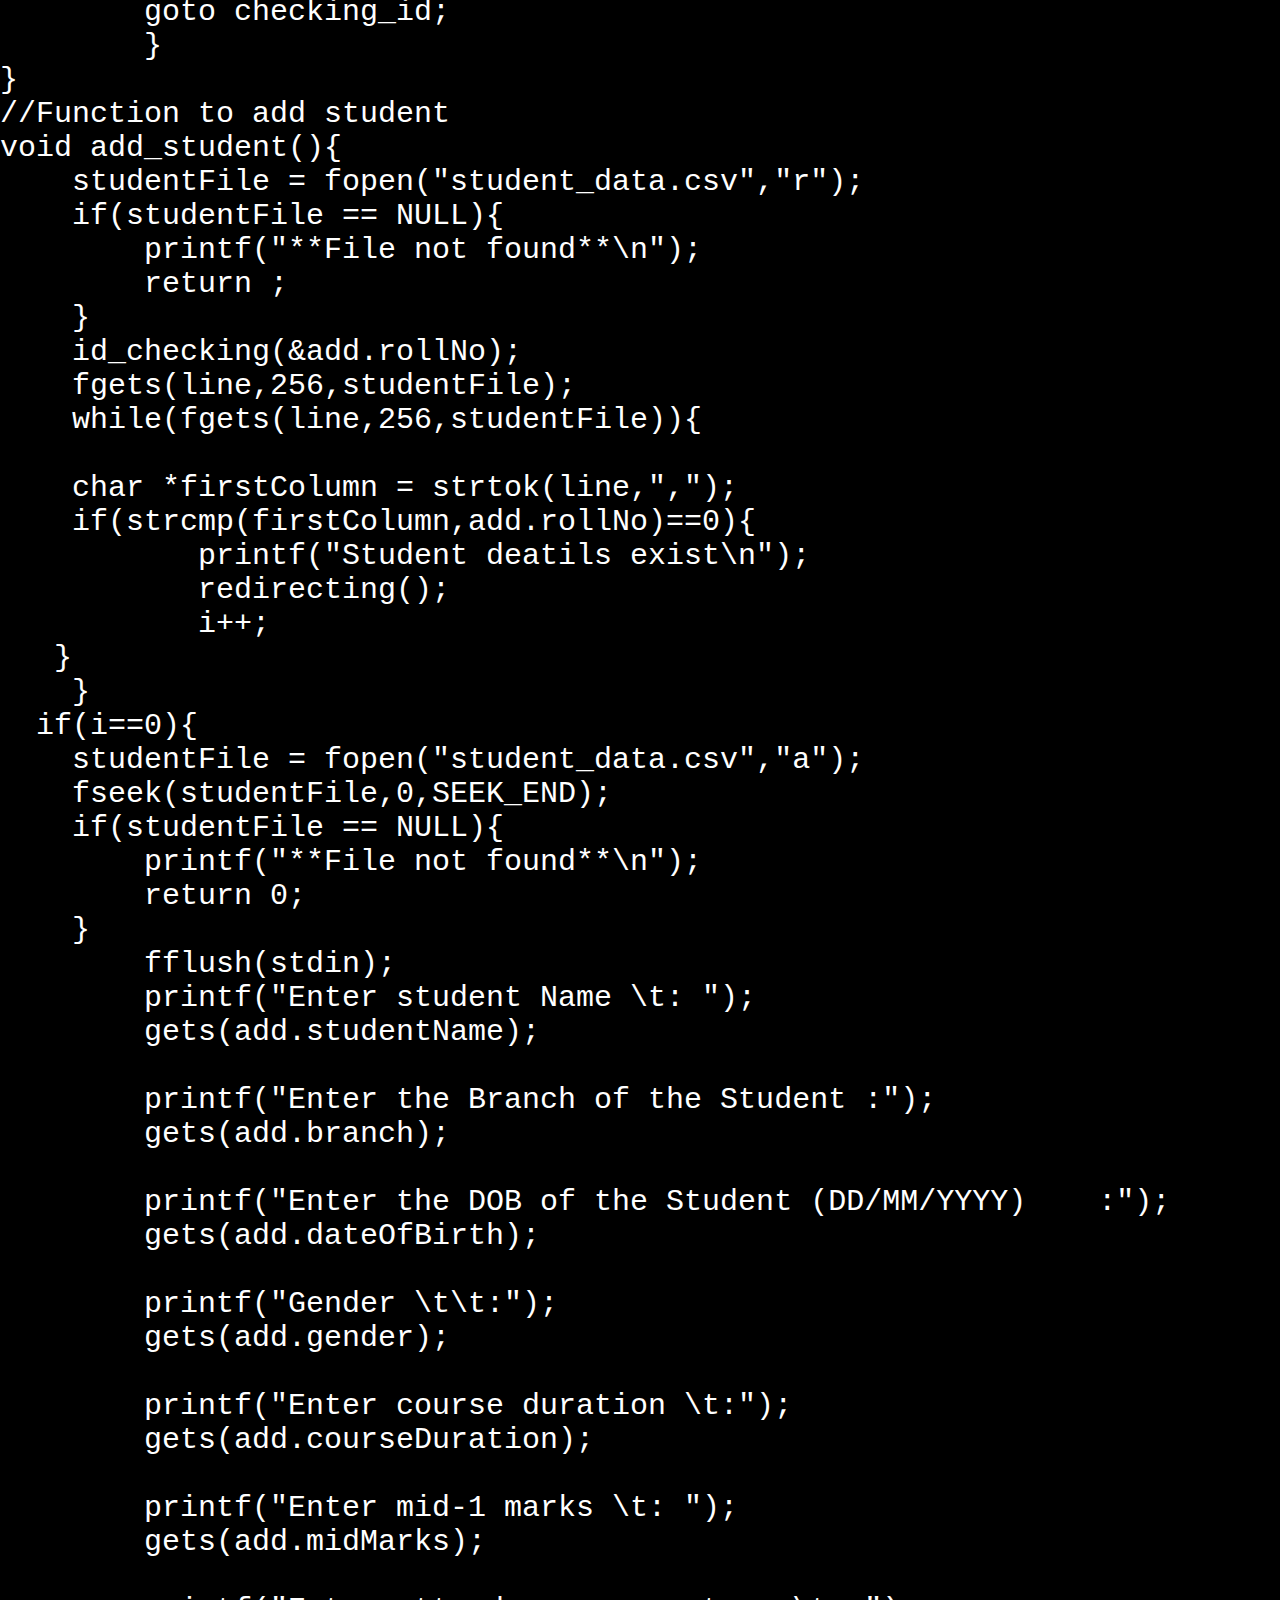
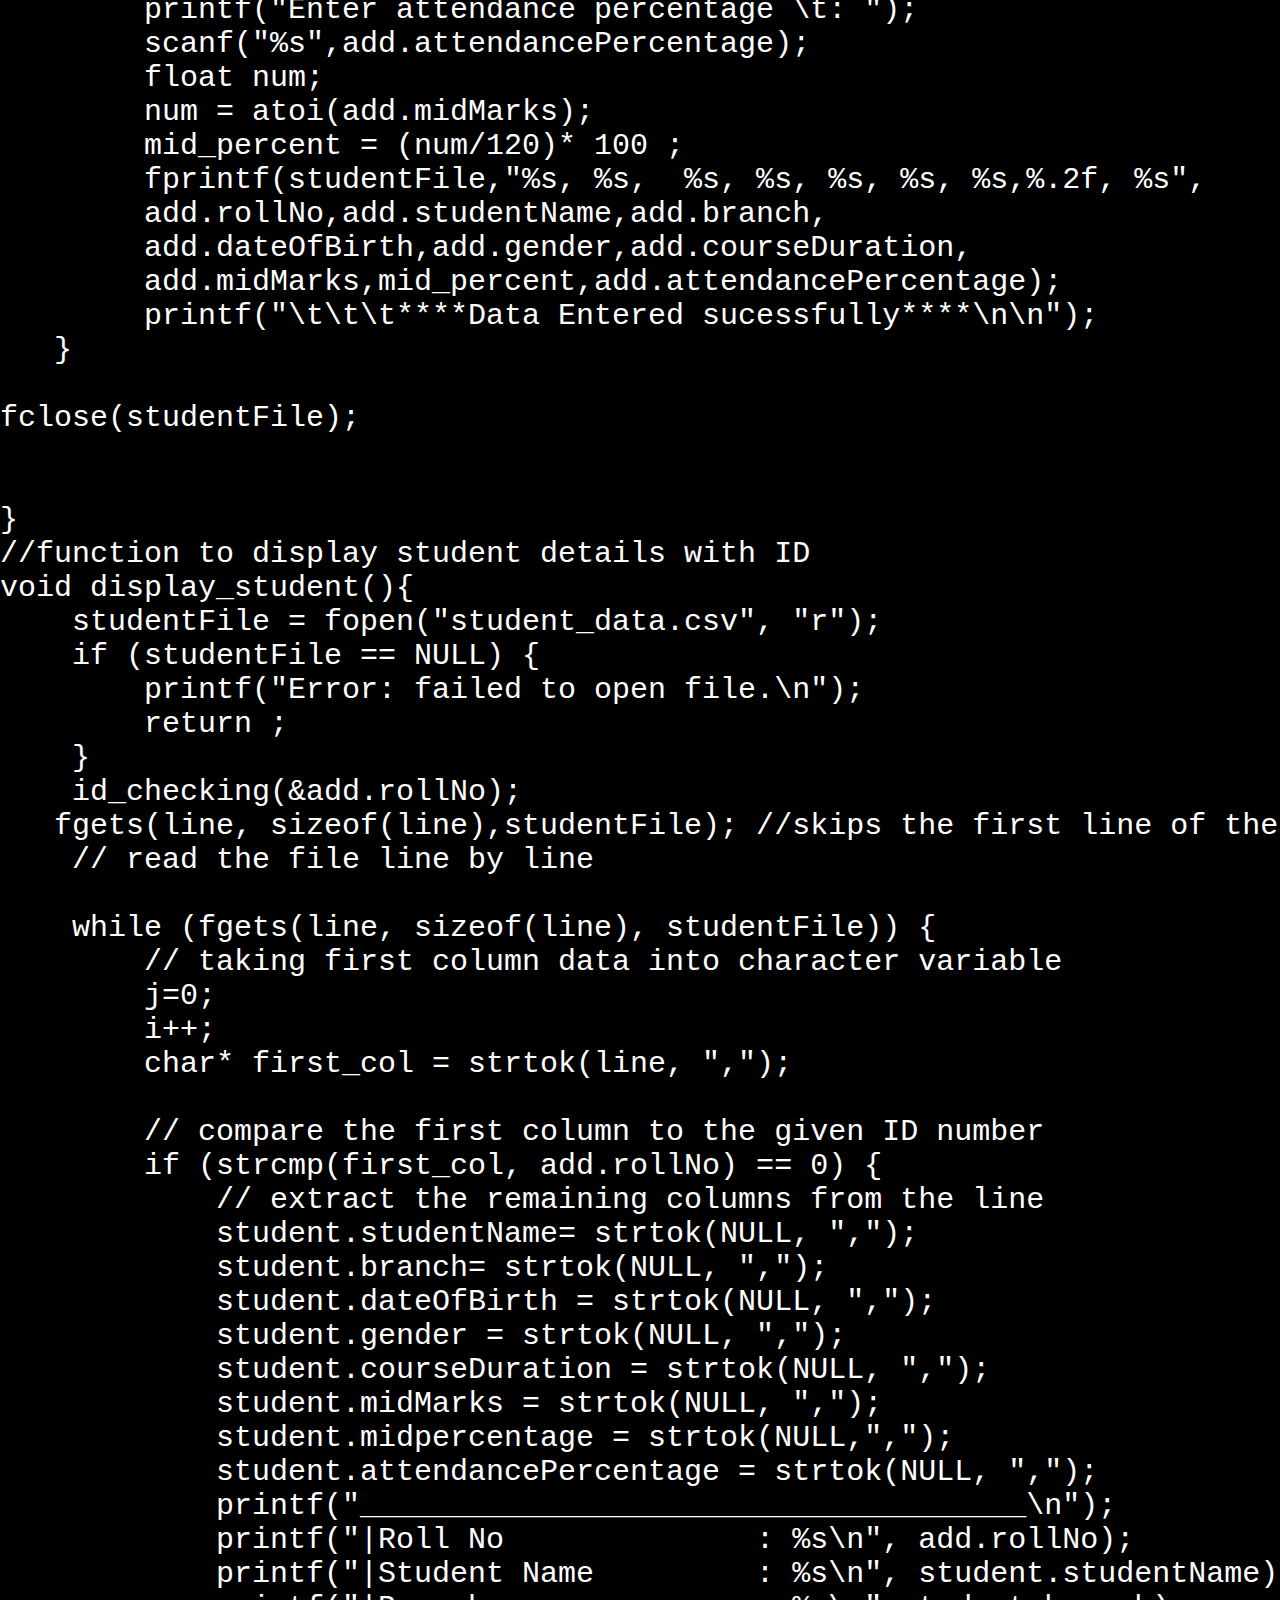
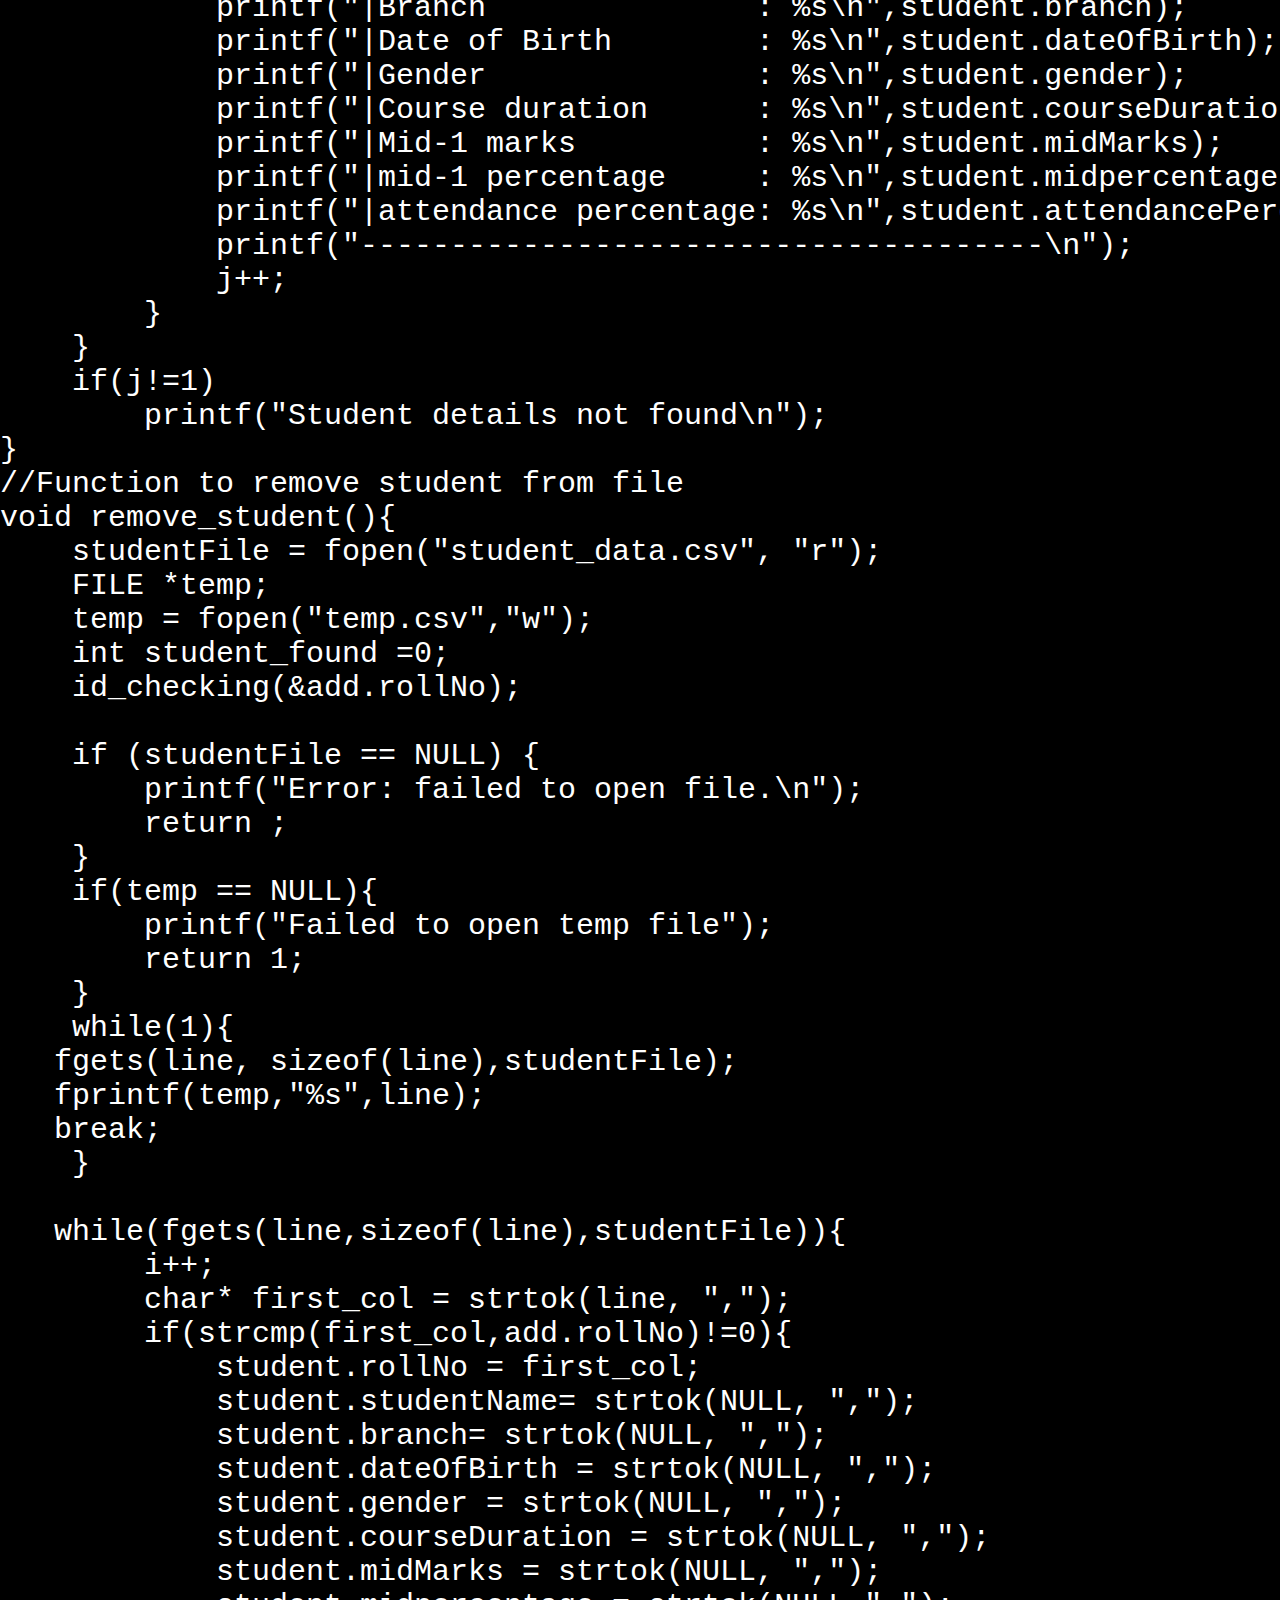
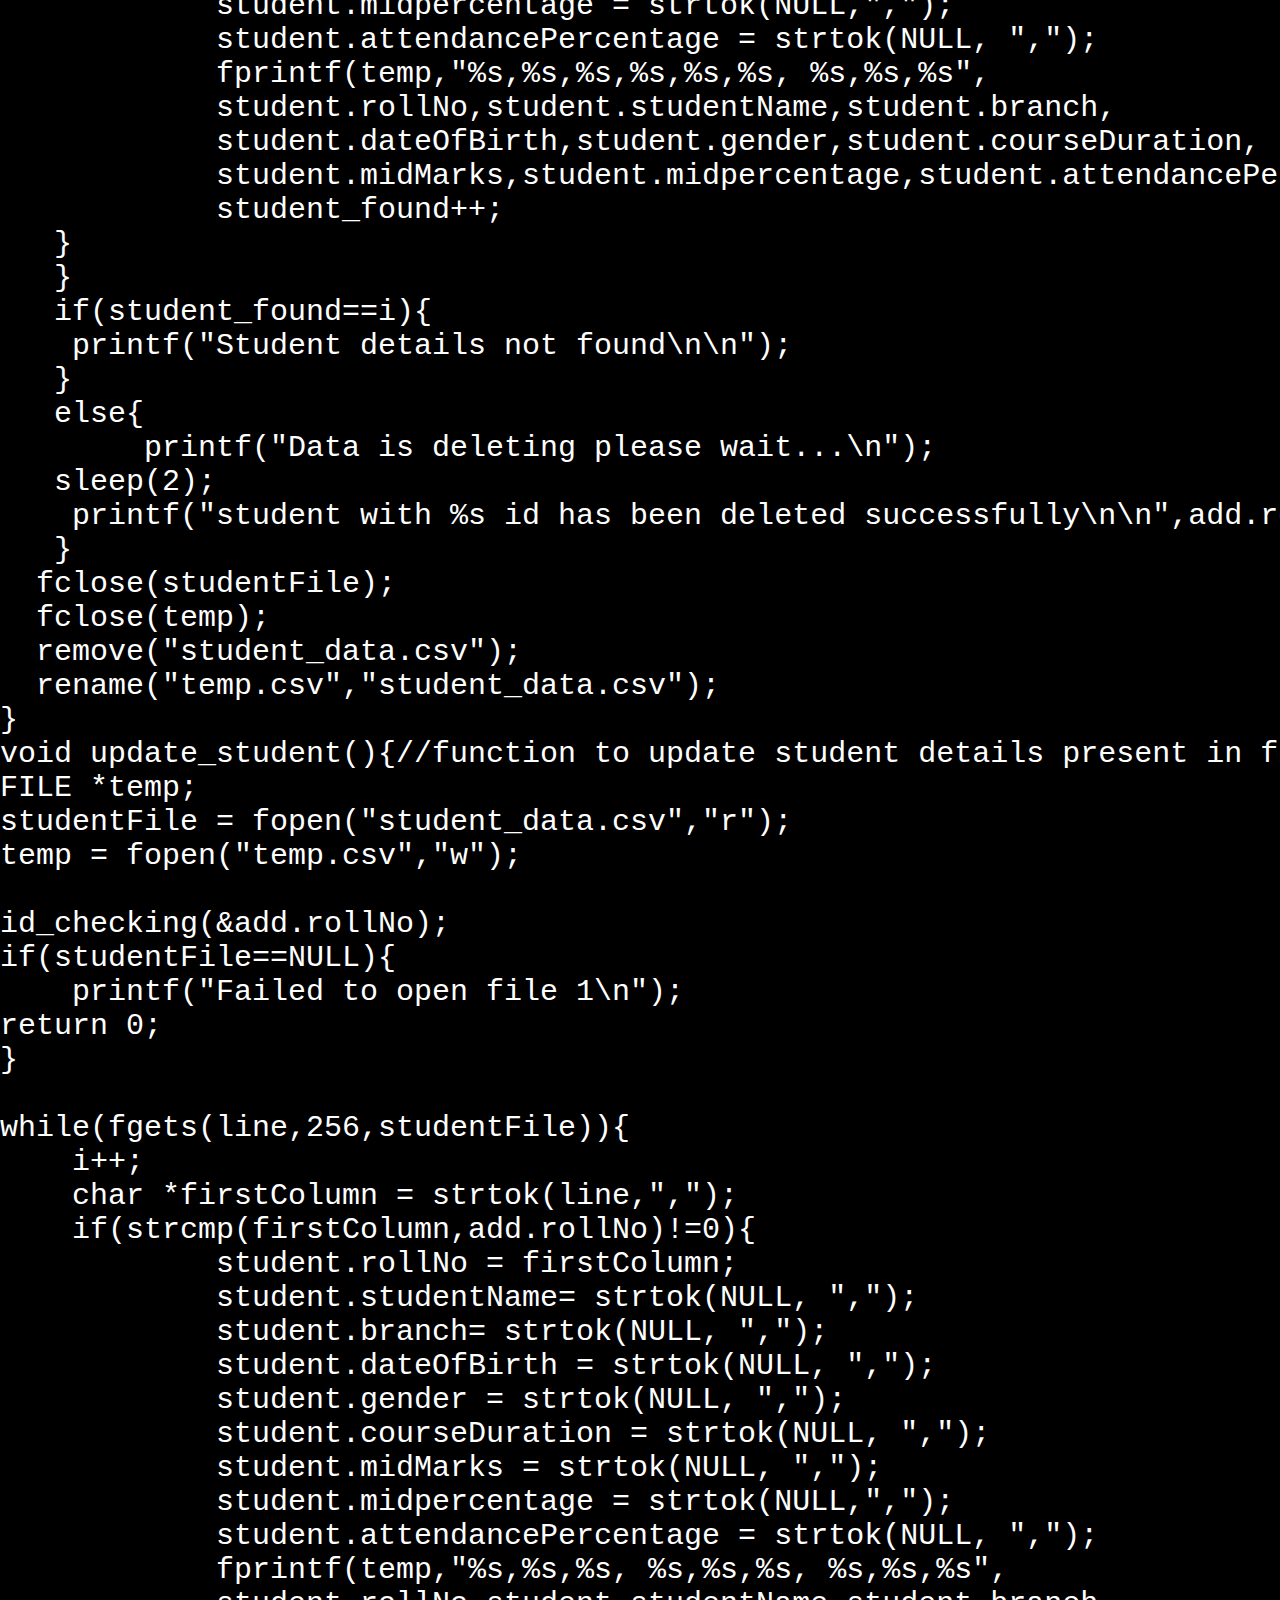
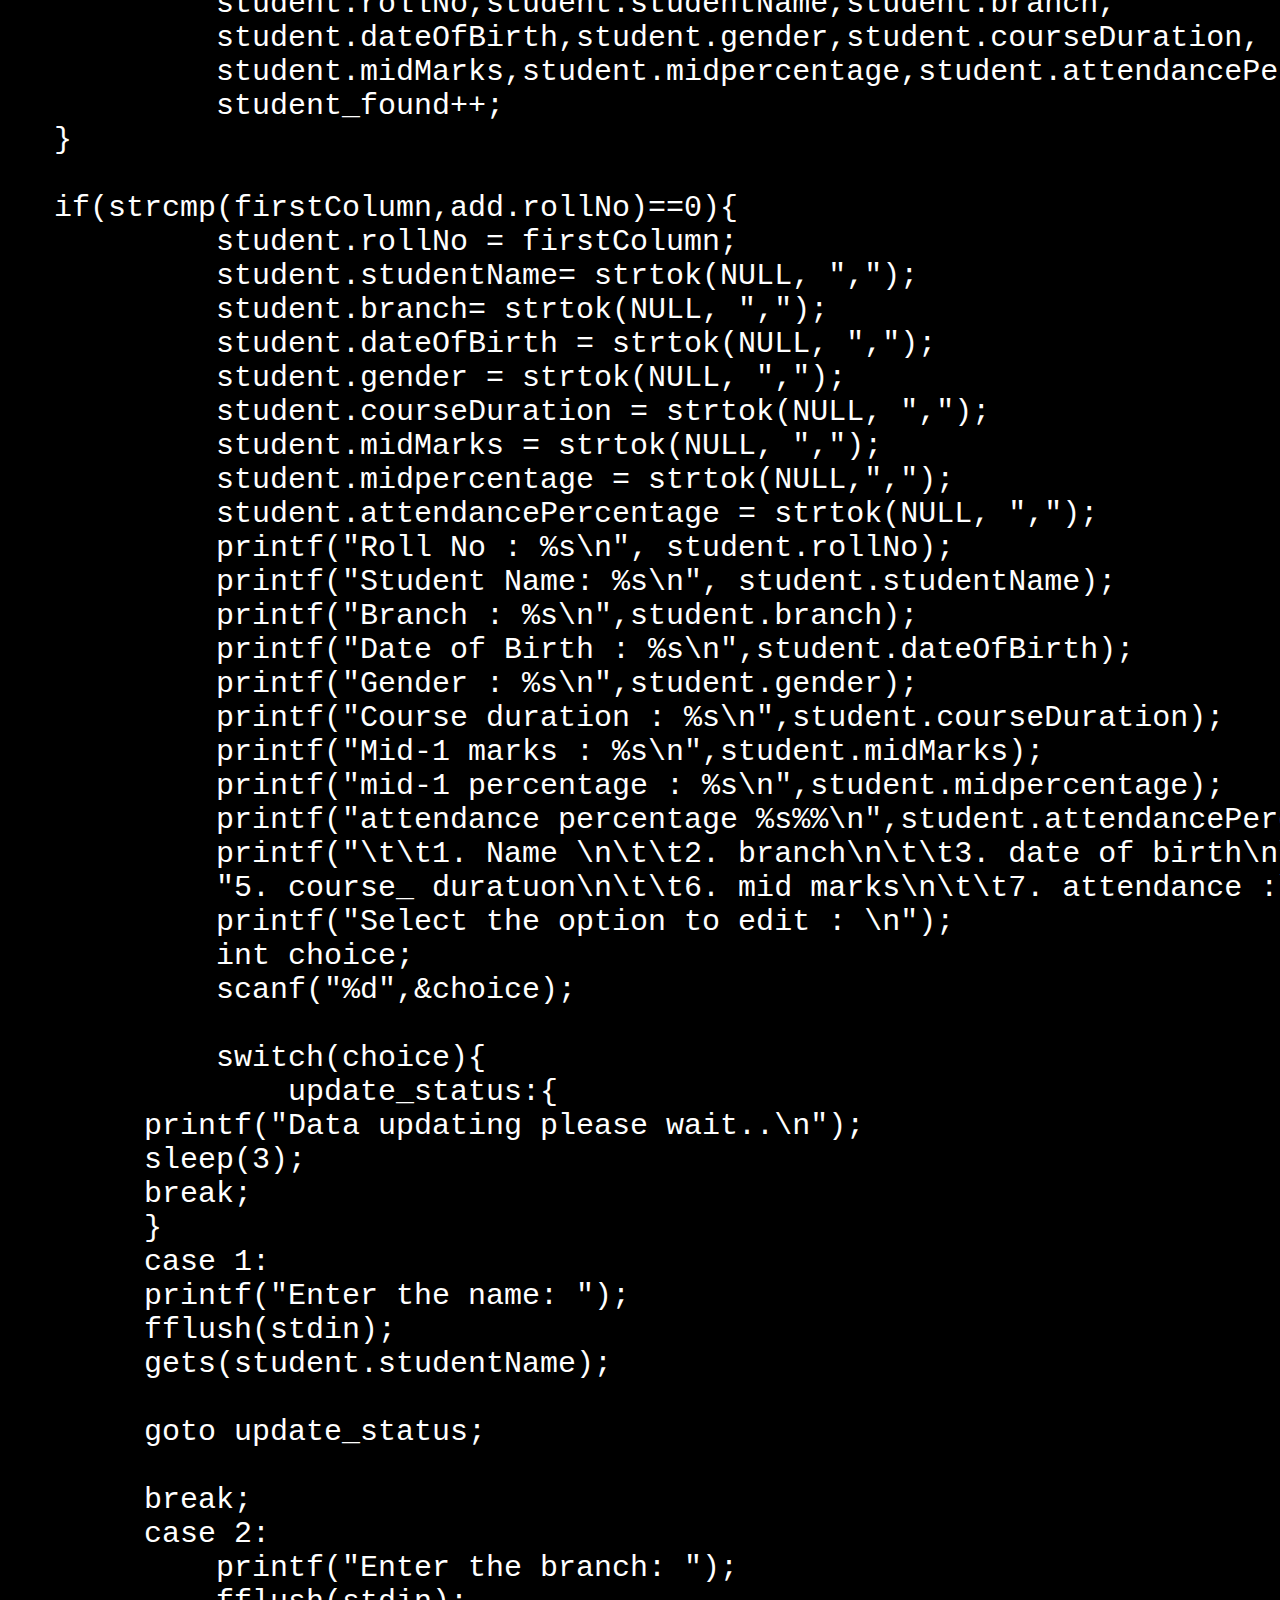
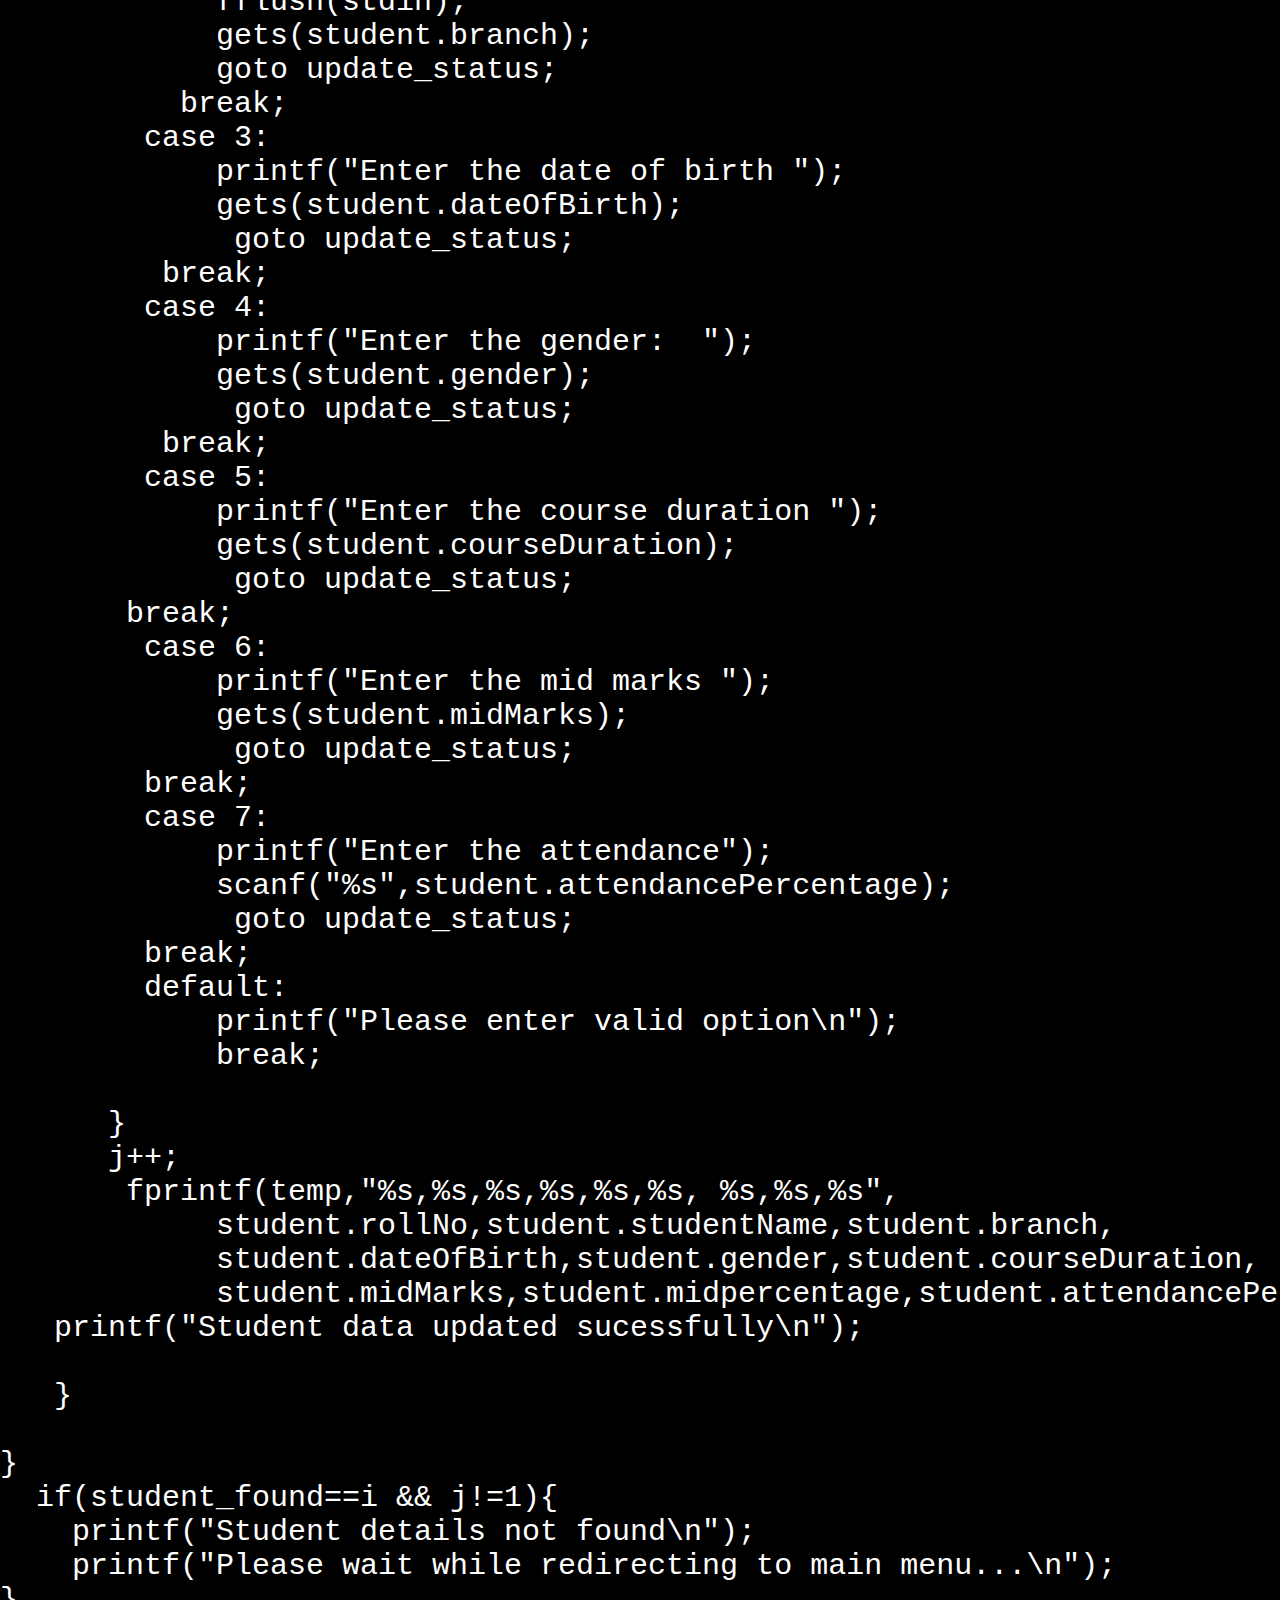
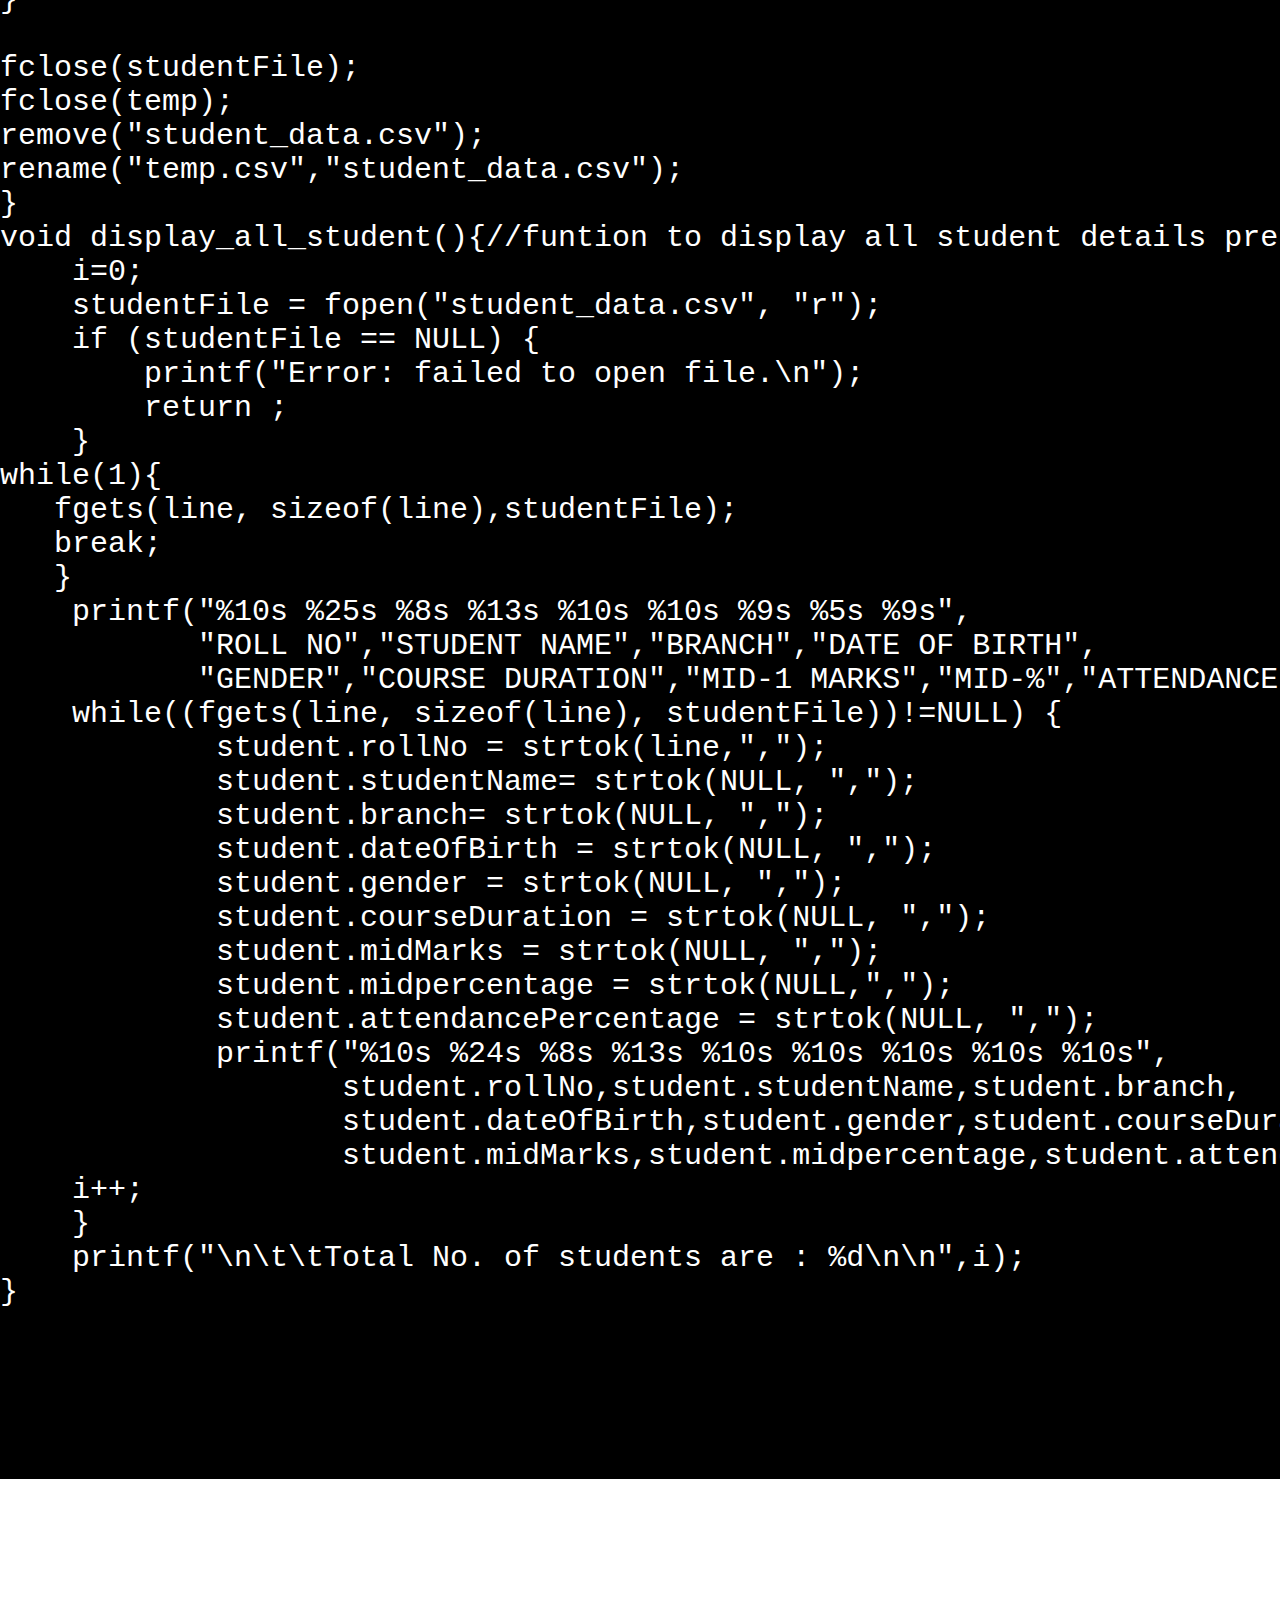
<file: studentDetails.html>
<!DOCTYPE html>
<html lang="en">
<head>
    <meta charset="UTF-8">
    <meta http-equiv="X-UA-Compatible" content="IE=edge">
  <meta name="viewport" content="width=device-width, initial-scale=0.1">
    <title>Student record system</title>
</head>
<style>
    body{
        margin: 0;
    }
    h1{
        text-align: center;
        padding: 0;
        margin: 0;
        color: red;
    }
    .sourcecode{
        background-color: black;
        color: white;
        width:100%;
        font-size: 30px;
        font-family: 'Times New Roman', Times, serif;
    }
</style>
<body>
    <div class="header">
    <h1>Student Record Management system</h1>
</div>
    <br><br>
    <div class="sourcecode">
        <pre>
#include <stdio.h>
#include &ltstring.h&gt
#include &ltmath.h&gt
 #include &ltstdlib.h&gt
 #include &ltctype.h&gt
 #include &lttime.h&gt

int i=0,j=0,student_found=0;
char line[256],id[11],copied_id[7];
float mid_percent,num;
FILE *studentFile;
int cal_sizeof_file();
void add_student();
void update_student();
void remove_student();
void display_student();
void display_all_student();
char id_checking(char *);
void redirecting();

struct studentDetails{
char *rollNo;
char *studentName;
char *branch;
char *dateOfBirth;
char *gender;
char *courseDuration;
char *midMarks;
char *midpercentage;
char *attendancePercentage;

};
struct studentDetails student;


struct storage{
char rollNo[11];
char studentName[25];
char branch[10];
char dateOfBirth[10];
char gender[8];
char courseDuration[10];
char midMarks[4];
char attendancePercentage[10];

}add;

void main(void){
int choice;

do{

           printf("\t\t***************  ****         **  *************  **************   ***************\n");
           printf("\t\t***************  ****         **  *************  **************   ***************\n");
           printf("\t\t**               ** **        **        **       **                      **       \n");
           printf("\t\t**               **  **       **        **       **                      **       \n");
           printf("\t\t***************  **   **      **        **       **************          **       \n");
           printf("\t\t***************  **    **     **        **       **************          **       \n");
           printf("\t\t             **  **     **    **        **                   **          **    	 \n");
           printf("\t\t             **  **      **   **        **                   **          **       \n");
           printf("\t\t***************  **       **  **   ************   *************          **       \n");
           printf("\t\t***************  **        ****    ************   *************          **       \n");
           printf("\t\t\t\t\t\tSTUDENT DATA\n\n\n");

    printf("\t1. Add the student details\n");
    printf("\t2. update student details\n");
    printf("\t3. Remove student details\n");
    printf("\t4. Display student details\n");
    printf("\t5. Print all students data\n");
    printf("\t6. Exit\n\n");
    printf("Choose the option: ");
    scanf("%d",&choice);
    switch(choice){
    case 1:
         add_student();
         redirecting();
         sleep(4);
         system("cls");
        break;
    case 2:
        update_student();
        redirecting();
        sleep(5);
        system("cls");
        break;
    case 3:
        remove_student();
        redirecting();
        sleep(4);
        system("cls");
        break ;
    case 4:
        display_student();
        break;
    case 5:
        display_all_student();
    break;
    case 6:
        exit(0);
    default:
        printf("Enter valid option\n");
    }
}while(choice>0);

}

void redirecting(){
printf("Please wait redirecting to main menu....\n");
}

//Checking Id requirements
char id_checking(char *id){
 checking_id:{
     if(i==5){
        printf("Too many wrong entries...\n");
        printf("Try again after some time\n");
        exit(0);
     }
        printf("Enter the ID of the student \t:  ");
        fflush(stdin);
        scanf("%s",id);
        }
        id[5] = toupper(id[5]);
        strncpy(copied_id,id,6);
        copied_id[7] = '\0';
         if((strlen(id)!=10) && (strcmp(copied_id,"22311A")!=0)){
        printf("\t\t\t****Please enter 10 digit I'D Number****\n");
        i++;
        goto checking_id;
        }
        else if(strlen(id)==10 && (strcmp(copied_id,"22311A")!=0)){
    printf("\t\t\t****Please enter the I'D number with starting number (22311A)****\n");
            i++;
        goto checking_id;
        }
         else if(strlen(id)!=10 && (strcmp(copied_id,"22311A")==0)){
            printf("\t\t\t****Please enter the total 10 digits of the I'D****\n");
            i++;
        goto checking_id;
        }
}
//Function to add student
void add_student(){
    studentFile = fopen("student_data.csv","r");
    if(studentFile == NULL){
        printf("**File not found**\n");
        return ;
    }
    id_checking(&add.rollNo);
    fgets(line,256,studentFile);
    while(fgets(line,256,studentFile)){

    char *firstColumn = strtok(line,",");
    if(strcmp(firstColumn,add.rollNo)==0){
           printf("Student deatils exist\n");
           redirecting();
           i++;
   }
    }
  if(i==0){
    studentFile = fopen("student_data.csv","a");
    fseek(studentFile,0,SEEK_END);
    if(studentFile == NULL){
        printf("**File not found**\n");
        return 0;
    }
        fflush(stdin);
        printf("Enter student Name \t: ");
        gets(add.studentName);

        printf("Enter the Branch of the Student :");
        gets(add.branch);

        printf("Enter the DOB of the Student (DD/MM/YYYY)    :");
        gets(add.dateOfBirth);

        printf("Gender \t\t:");
        gets(add.gender);

        printf("Enter course duration \t:");
        gets(add.courseDuration);

        printf("Enter mid-1 marks \t: ");
        gets(add.midMarks);

        printf("Enter attendance percentage \t: ");
        scanf("%s",add.attendancePercentage);
        float num;
        num = atoi(add.midMarks);
        mid_percent = (num/120)* 100 ;
        fprintf(studentFile,"%s, %s,  %s, %s, %s, %s, %s,%.2f, %s",
        add.rollNo,add.studentName,add.branch,
        add.dateOfBirth,add.gender,add.courseDuration,
        add.midMarks,mid_percent,add.attendancePercentage);
        printf("\t\t\t****Data Entered sucessfully****\n\n");
   }

fclose(studentFile);


}
//function to display student details with ID
void display_student(){
    studentFile = fopen("student_data.csv", "r");
    if (studentFile == NULL) {
        printf("Error: failed to open file.\n");
        return ;
    }
    id_checking(&add.rollNo);
   fgets(line, sizeof(line),studentFile); //skips the first line of the file
    // read the file line by line

    while (fgets(line, sizeof(line), studentFile)) {
        // taking first column data into character variable
        j=0;
        i++;
        char* first_col = strtok(line, ",");

        // compare the first column to the given ID number
        if (strcmp(first_col, add.rollNo) == 0) {
            // extract the remaining columns from the line
            student.studentName= strtok(NULL, ",");
            student.branch= strtok(NULL, ",");
            student.dateOfBirth = strtok(NULL, ",");
            student.gender = strtok(NULL, ",");
            student.courseDuration = strtok(NULL, ",");
            student.midMarks = strtok(NULL, ",");
            student.midpercentage = strtok(NULL,",");
            student.attendancePercentage = strtok(NULL, ",");
            printf("_____________________________________\n");
            printf("|Roll No              : %s\n", add.rollNo);
            printf("|Student Name         : %s\n", student.studentName);
            printf("|Branch               : %s\n",student.branch);
            printf("|Date of Birth        : %s\n",student.dateOfBirth);
            printf("|Gender               : %s\n",student.gender);
            printf("|Course duration      : %s\n",student.courseDuration);
            printf("|Mid-1 marks          : %s\n",student.midMarks);
            printf("|mid-1 percentage     : %s\n",student.midpercentage);
            printf("|attendance percentage: %s\n",student.attendancePercentage);
            printf("--------------------------------------\n");
            j++;
        }
    }
    if(j!=1)
        printf("Student details not found\n");
}
//Function to remove student from file
void remove_student(){
    studentFile = fopen("student_data.csv", "r");
    FILE *temp;
    temp = fopen("temp.csv","w");
    int student_found =0;
    id_checking(&add.rollNo);

    if (studentFile == NULL) {
        printf("Error: failed to open file.\n");
        return ;
    }
    if(temp == NULL){
        printf("Failed to open temp file");
        return 1;
    }
    while(1){
   fgets(line, sizeof(line),studentFile);
   fprintf(temp,"%s",line);
   break;
    }

   while(fgets(line,sizeof(line),studentFile)){
        i++;
        char* first_col = strtok(line, ",");
        if(strcmp(first_col,add.rollNo)!=0){
            student.rollNo = first_col;
            student.studentName= strtok(NULL, ",");
            student.branch= strtok(NULL, ",");
            student.dateOfBirth = strtok(NULL, ",");
            student.gender = strtok(NULL, ",");
            student.courseDuration = strtok(NULL, ",");
            student.midMarks = strtok(NULL, ",");
            student.midpercentage = strtok(NULL,",");
            student.attendancePercentage = strtok(NULL, ",");
            fprintf(temp,"%s,%s,%s,%s,%s,%s, %s,%s,%s",
            student.rollNo,student.studentName,student.branch,
            student.dateOfBirth,student.gender,student.courseDuration,
            student.midMarks,student.midpercentage,student.attendancePercentage);
            student_found++;
   }
   }
   if(student_found==i){
    printf("Student details not found\n\n");
   }
   else{
        printf("Data is deleting please wait...\n");
   sleep(2);
    printf("student with %s id has been deleted successfully\n\n",add.rollNo);
   }
  fclose(studentFile);
  fclose(temp);
  remove("student_data.csv");
  rename("temp.csv","student_data.csv");
}
void update_student(){//function to update student details present in file
FILE *temp;
studentFile = fopen("student_data.csv","r");
temp = fopen("temp.csv","w");

id_checking(&add.rollNo);
if(studentFile==NULL){
    printf("Failed to open file 1\n");
return 0;
}

while(fgets(line,256,studentFile)){
    i++;
    char *firstColumn = strtok(line,",");
    if(strcmp(firstColumn,add.rollNo)!=0){
            student.rollNo = firstColumn;
            student.studentName= strtok(NULL, ",");
            student.branch= strtok(NULL, ",");
            student.dateOfBirth = strtok(NULL, ",");
            student.gender = strtok(NULL, ",");
            student.courseDuration = strtok(NULL, ",");
            student.midMarks = strtok(NULL, ",");
            student.midpercentage = strtok(NULL,",");
            student.attendancePercentage = strtok(NULL, ",");
            fprintf(temp,"%s,%s,%s, %s,%s,%s, %s,%s,%s",
            student.rollNo,student.studentName,student.branch,
            student.dateOfBirth,student.gender,student.courseDuration,
            student.midMarks,student.midpercentage,student.attendancePercentage);
            student_found++;
   }

   if(strcmp(firstColumn,add.rollNo)==0){
            student.rollNo = firstColumn;
            student.studentName= strtok(NULL, ",");
            student.branch= strtok(NULL, ",");
            student.dateOfBirth = strtok(NULL, ",");
            student.gender = strtok(NULL, ",");
            student.courseDuration = strtok(NULL, ",");
            student.midMarks = strtok(NULL, ",");
            student.midpercentage = strtok(NULL,",");
            student.attendancePercentage = strtok(NULL, ",");
            printf("Roll No : %s\n", student.rollNo);
            printf("Student Name: %s\n", student.studentName);
            printf("Branch : %s\n",student.branch);
            printf("Date of Birth : %s\n",student.dateOfBirth);
            printf("Gender : %s\n",student.gender);
            printf("Course duration : %s\n",student.courseDuration);
            printf("Mid-1 marks : %s\n",student.midMarks);
            printf("mid-1 percentage : %s\n",student.midpercentage);
            printf("attendance percentage %s%%\n",student.attendancePercentage);
            printf("\t\t1. Name \n\t\t2. branch\n\t\t3. date of birth\n\t\t4. gender\n\t\t"
            "5. course_ duratuon\n\t\t6. mid marks\n\t\t7. attendance :\n");
            printf("Select the option to edit : \n");
            int choice;
            scanf("%d",&choice);

            switch(choice){
                update_status:{
        printf("Data updating please wait..\n");
        sleep(3);
        break;
        }
        case 1:
        printf("Enter the name: ");
        fflush(stdin);
        gets(student.studentName);

        goto update_status;

        break;
        case 2:
            printf("Enter the branch: ");
            fflush(stdin);
            gets(student.branch);
            goto update_status;
          break;
        case 3:
            printf("Enter the date of birth ");
            gets(student.dateOfBirth);
             goto update_status;
         break;
        case 4:
            printf("Enter the gender:  ");
            gets(student.gender);
             goto update_status;
         break;
        case 5:
            printf("Enter the course duration ");
            gets(student.courseDuration);
             goto update_status;
       break;
        case 6:
            printf("Enter the mid marks ");
            gets(student.midMarks);
             goto update_status;
        break;
        case 7:
            printf("Enter the attendance");
            scanf("%s",student.attendancePercentage);
             goto update_status;
        break;
        default:
            printf("Please enter valid option\n");
            break;

      }
      j++;
       fprintf(temp,"%s,%s,%s,%s,%s,%s, %s,%s,%s",
            student.rollNo,student.studentName,student.branch,
            student.dateOfBirth,student.gender,student.courseDuration,
            student.midMarks,student.midpercentage,student.attendancePercentage);
   printf("Student data updated sucessfully\n");

   }

}
  if(student_found==i && j!=1){
    printf("Student details not found\n");
    printf("Please wait while redirecting to main menu...\n");
}

fclose(studentFile);
fclose(temp);
remove("student_data.csv");
rename("temp.csv","student_data.csv");
}
void display_all_student(){//funtion to display all student details present in file
    i=0;
    studentFile = fopen("student_data.csv", "r");
    if (studentFile == NULL) {
        printf("Error: failed to open file.\n");
        return ;
    }
while(1){
   fgets(line, sizeof(line),studentFile);
   break;
   }
    printf("%10s %25s %8s %13s %10s %10s %9s %5s %9s",
           "ROLL NO","STUDENT NAME","BRANCH","DATE OF BIRTH",
           "GENDER","COURSE DURATION","MID-1 MARKS","MID-%","ATTENDANCE %\n");
    while((fgets(line, sizeof(line), studentFile))!=NULL) {
            student.rollNo = strtok(line,",");
            student.studentName= strtok(NULL, ",");
            student.branch= strtok(NULL, ",");
            student.dateOfBirth = strtok(NULL, ",");
            student.gender = strtok(NULL, ",");
            student.courseDuration = strtok(NULL, ",");
            student.midMarks = strtok(NULL, ",");
            student.midpercentage = strtok(NULL,",");
            student.attendancePercentage = strtok(NULL, ",");
            printf("%10s %24s %8s %13s %10s %10s %10s %10s %10s",
                   student.rollNo,student.studentName,student.branch,
                   student.dateOfBirth,student.gender,student.courseDuration,
                   student.midMarks,student.midpercentage,student.attendancePercentage);
    i++;
    }
    printf("\n\t\tTotal No. of students are : %d\n\n",i);
}

                
                
                
        </pre>
    </div>
    
</body>
</html>
</file>
<file: styles.css>
body{
    background-image: url('https://https://www.shutterstock.com/shutterstock/videos/1091435537/thumb/1.jpg?ip=x480:image/jpeg;base64,/9j/4AAQSkZJRgABAQAAAQABAAD/2wCEAAoHCBYWFRgVFhYYGRgaGhocGBkYGRwaHBwcGBgaGhwcHhwcIS4lHCQrHxoaJjgmKy8xNTU1HiQ7QDs0Py40NTEBDAwMDw8PGBERGDQhISE0NDQxNDQ0MTQ0NDQ0NEA0NDQ0NDQ0NDQ0NDQ0PzQ0NDQ0ND80NDQ/PzQ0NDQ0NDQ0NP/AABEIAKgBLAMBIgACEQEDEQH/xAAaAAADAQEBAQAAAAAAAAAAAAAAAQIDBAcF/8QANhAAAQIEAwYFAwQCAgMAAAAAAQIRACExQVFhsRIiMkKB8ANxkaHBUmLRcpLh8YKiI7ITM8L/xAAVAQEBAAAAAAAAAAAAAAAAAAAAAf/EABURAQEAAAAAAAAAAAAAAAAAAAAB/9oADAMBAAIRAxEAPwDyeKETDEA9IeXoYUA9oCw7/dr376gNxS471trOR6GKm/3a/wA66g5Mxmk0OB7qOoz1Qgk1ZQorHCeOBhJQw2mdMtpOWPvI+uYtYbZ5DQtTpqOozgta67IF9tOV+mlfLKQFygnqk/[base64]/VJl5BIIYqSHQW20vw4EHrJWbF33oX4bTBdJoaPiCLEXGoIJ3G0VEgMsPtJbjF5UJaovWIBDFQDoLbSXmk2IPWSs2LvvBhBGniIZi7g0OOPkRcfBBOcUMwQoICoY9omGICsvQww7/dr376oe0GR6GIKBuKXHettXJmPDY4d3HXzQd/u1/nXVoGAccwwz/B6eYaJQScFChx6/MLEgT50nC8sMrV8rJCQzuDQtMY/wAjqKziZOCxQ/VhPHA3gpSAuUE9Un8+xGDSZLMCxlIkmlmmJecxS0ANSB+tFmuWw00rwwptxTDAqCS+e8HOf9Aj5kEdC0lR2Vf+wf74TupmY84a/FzxQ4YiYcAx7RWR6GJgB9NIDf8A8ij+q8uL8y9dYBuKHiTh3Y2oc5yPQ99iLDv91xjjL4vAEmYzSeFTUxlqOozuZOCwzH6sJ3OBvGYIZwHSeJOGBfQ9DnUmYzSeFTUxDapzcVmFA1UkfrRZsRk/[base64]/[base64]/3XGPeF4YIqA6TxJwwL6Hocwub4LDMfqwnjgbxOygzLpNwASH+PKAgMAS6TwqamIbUZuKzorHOlzjt7LixpPzvEHMtAYJUXSX2PEsA8wRVnM01SS4d95LSVHZI/5B128JiqmZjzefEwQASAT4ZI2kvvIVYg+rKuJGBaQwSogpI3F2Z5g3ZzMVSZiR3qOYQ46VoKiQQf8AyCo+vyxXeXGJ8XFygwFPAIUEBQPppFZHoe+xEAwwfTSA0BL/AHCo+rGWovACGJAdJbaS9MJ6HoaznI/4nvsRYJdxJQqPqxlqLwAQGAJdJfZVhiCMJzFqh33rmS1Fih+qUp0Jahooe8JIYkB0niTcYEHQ9DnafDcAE7s9lTUuQ2E5pqDMfcFeDN1ABqLRatRk/VJg8RKQAJlBoqpQppyxxFFDAiVFZcASWKGu29sCSL0UM65pVVSQGbfRZsRk/[base64]/DQSoOWWG2VAyXKW9i1FXoYwBABUkOgttoemBBwc7qpsSxd94kAASSgvsLaaTcEDzmnNw77wbKVxbIEnC0UDXIGDtmghxKmUgLlBMqbSFN0DsMgoCxG7e8VAEt4gbZU/[base64]/MKjHGXxeMwfTTv3isif0nvsQFghiQHSW2k4YT0PQ1naAtt0FSbEJ2v/kt5f2YBLuJKFR9WMtReFsAz2myL/iAxCi5IDLDhaCJKHNu9N5PUU3a8NIYkAnwyd5MtpCrMTfBVCJGElDkBRZQYoUC20LT6SNqGm61eKZ7IAUHC0tJQ5pdJptUU3QrxyCyFENyLtWhuz1FUnGb5LSVEghvEFR9d3zVf7qifEBQYliUE7yXmk2IOOBuJHJESCVGXIuzYHJ+qT7hiDBGy0lRLhlio+vMfd/2rWuIgGDADCggKB9IeXoe+xEwaQG/hKm8tq4ND3cRS1gO00ltoYHEfB6Rz9gxQVe9xjAWQG2SZcqsMjliLO4zoKJOHiCh+r8lv3PjxZg+hqMO8YDgacp+PLK2sGiVVIEudFvMZZ1B93JmJJQeE3Qby1F6iJm/3j/[base64]/[base64]/[base64]/rY6f3A9xW4senx2Ao2BP6VfBy0gWNoz47/dn56+dZB9ND36wE2PQ99iAmCKVPzvn/ADExUMQQocAQ+3hQQFP63gf0wwiRDeArI9DFOX+7Xv31z0h9iILCrilx32NaCZYpsbjvCJQkk5995xopbBh1EFSSXwUKHHCfzAFXH+SbHGXxa2UaQP64wFvLFJ9Qfzro3oCacKvjy00h/wCRAD6aQGm0XeirjHGWovCBFRwmowwnoehzgn+DDe975wFGjGY5Thl5Yi1RnW0ScFi/1fk665g+lxBkaWPffyGqcWYGSk2/rSLUsJGyOGxuk3/qhlEr8Vx93fr8xkD/ACICyTJzvBtlT1ak9DankbU3EjzJaRF5ajqMpf00gf1sYCgQ2KTUXB/Od9IUlvKxxhvf1HffwP6aQEwQyIUVDggEBgGDDeJhwHObYwNPK+EMCwrzGwxn83oMxh/iL3J/OmsUhQ4W84DbG3lDOJH6U/PlrDYu3NfLHrjhAS0874QxfCACwoKnHD+B18rR4bzIZNhj3c9gEhDifT5iVj1v3jG3iL2f1aDyx0jngCCCCKhwEQQQBBBD1gCNEIvaIA/kxoPEllQRAKXKUZ6w9bCG1h1MAh/cHYhj29ye/TV5noO+zBS1htPXCG02vc4Y/wBwN6XOPeEAhfCEaaRRxNLDvXsNi/3H2/[base64]/[base64]/nTVgBsECpuo2loLVhk0URLlT8nJ73PVgT0JH6U/PlrFMXaqjX7cZ44m2gxBaqz/r+C3RIz4RKapBkONXwMnoLmfkUgLA7o4lY4S0HU5FnMk8oxxnqegyoszkMgcKXmo3nqegypAO0CQ6y2yn6Ryyxow64QRLEHFZoPpwljgLaATUA/qVbplqYtaQ5SkuW31O4AeYfCczcyGcyIuEA9VH8t0SDd94qZEYJFBdR/Og92bEiZbZTlYtoL1OYbKIE+BFmsWwwHMZ+dMQSBNZfaUTw4zxxNqYwEhJdhNRfaLyAvPU9PMADYJFTdR7oLQwAxALIDbSmmo2YerJ8ybsFQYKIZI4EPXEk4PVVyGDNugE0URLlT8nLO59hiDis/6/g/8AXzpTKBxWaD6cPIt+0DHhEoqlJDc67NgMn6qPRgkJqAZDiV8DLAXr5IzYAMLfk4mKcKkHCRQY5nM+0SstLucEUSEyv/EZPCgihwQQ4AhvAIbdvATvBQLP4hbZS3DKUrFmYcongySmqUkUfxF2Z6A/S7ZqLNZwCqUkElyvxCZAXD4OZq5iWD8yYEXHhpOW0tTf9mOYQDcneByIeYQkyHMtTejtU0SMSRtJSmZagHIGwhpBNiQeXAGtS44qUWZagKf8aLBNiQbO9ZqLkyd+daySSS5MyTcwCUXJJmTMk3JqYUEEARQhCGB/JgGP7MPO1hjAPbUw87nhGGEtB18wG/caDDCWghgWH+SrNeeGuto8MksK8yrAXD6m9PPTxCCGokGZuotQZ5WHuGIAIuEj1J/PsB7vAkfoTlYkYZX1b0UofoRZsTk/[base64]/2Yh7JBuTvWioUoAkgbCLNyywnIczuXHEAAZKIdZYIS0kg8J2fTZTd3L81uzoQQVFytZMgOaeGKruwfmFghRSkutQO2p5JHNPVXQVL5hiCASEAjaU01qsAPVk2mTeAQAIMyEAzN1q8scBRIncu1GilAU3PDsz1OT9VF84FKDBSgAJ7CLM9Tk9TVRkKHZe8FXPiq/[base64]/EW+6JJFAak/UrPSmJJ4iwd1PCJzqo/Uc8BYHMk5QDBaGTEw4AgghiAGigP5MA/swx7awBna2cPZxLZQZ3PCMMJaDstk3JfIhtC/nAZhEmmPDBdSm3lKtLGrCgBc1LoqopQDN/wAaLM9T9rvmo5PD8XxZCQ2RwI63m7Ym5kMuVSySSS5N4ga1kkklyZkmFChxQQ4AYIBj+zD0179oWkPP0EAwbmth/HxfXRCJs+8anWeOJ7OaCxzvlGviLBDClzj0+OwFKWG2UySOI3Vh1wFpxmpdFKEhwpt5nLE30l7mgoO/c9igS78xpl/OmkFAkHFZ/wBfwW/[base64]/aPaUs2yCyeZWOAbDAXqabpFhmKQWQG2lNNRtLRPUtYKgQFKDJD7CHri5wcTVJyGDNuySGBIZI4UvU3c6noMq2i71WW2R9OEscBaAsOFPXxDQfRgWsQBIUSBi2ykpkUpIbnXZnoMn6qLZRIukGvGrK4Bw1PuiQRcIHqo/[base64]/SwhaQa2iBv62yhjAdTC7JgHtrBTk2Wp79NW9z0Fu9dZ7Ah66QFA+pqcMf7gytc494RI9rmLQh8hYd69gEVXNBQd9nRhRd+bT+dNEoMc9O/aEMB1MAxgKXPx5a6N/2igxPd4nTWHrYd9/IVtTe9hhhLQQA1AMzU6/3fVN63MGmsAwf2j1J79NXtXP8AiLd6xL39BD1079oCtov9xqcO8YQ+kUucf4gCC0qawysWgilHZDCsZQQRQQQQQAIcKGIAhwoesA9Y1PiBmjGHEA/phD6wtYJQVxwwYIIqCHBBAEPWCCIHBpBBAHYEPW5gggoHtrA9/QQQQD1079oWlzBBAWlD+UarW0hW2X8wQQGOXqYNNT36akEAdgQ9bnCHBALS5xge9rCHBAGunftoibDrDghA0+IREQQRUVBBBAEEEEACCCCAcOCCIDSH2IIIA7MHT2gggr//2Q==.shutterstock.com/shutterstock/videos/1031226923/thumb/1.jpg?ip=x480');
    background-repeat: no-repeat;
    background-attachment: fixed;
    background-size: 100% 100%;
    margin: 0;
}
a.code{
    text-align: center;
    font-family: cursive;
    font-size: 50px;
    display: block;
    margin-top: 30%;
    color: blue;
}

a:hover{
    background-color: rgb(89, 81, 191);
    font-size: 41px;
    color: rgb(233, 28, 83);
    margin-top: 1px solid gray;
    border-radius: 25px;
    border-width: 300px;
    text-decoration: none;
    border-top: none ;
    border-bottom: 1px solid red;
    font-family: 'julee';

}
a:visited{
    color: green;
}
center{
    margin :auto;
    background-color: white;
    margin: 0;
    color: #090979;
}
.link{
    /* background-color: silver; */
    font-family: 'Oswald', sans-serif;
    font-size: 30px;
}
.links{
    background-color: #44ad45;
    border-radius: 400px;
    margin-top: 2%;
    text-decoration:none;
}
</file>
<file: cycles.css>
body{
   margin:0;
}
.question{
    font-size: 190%;
    border: 2px solid red;
    padding: 20px;
    background-color: rgb(64, 219, 82);
    margin-left: 20px;
    margin-right: 20px;
    margin-bottom: 0px;
    margin-top: 0px;
    text-decoration: underline;
}
span{
    color: red;
    font-size: 170%;
    text-decoration: underline;
}
.solution{
    margin-left: 0px;
/*     text-align:center; */
    background-color: black;
    color: white;
    padding: 30px;
    font-family: "Times New Roman", Times, serif;
    font-size: 150%;
}

pre{
   margin : auto;
}
</file>
